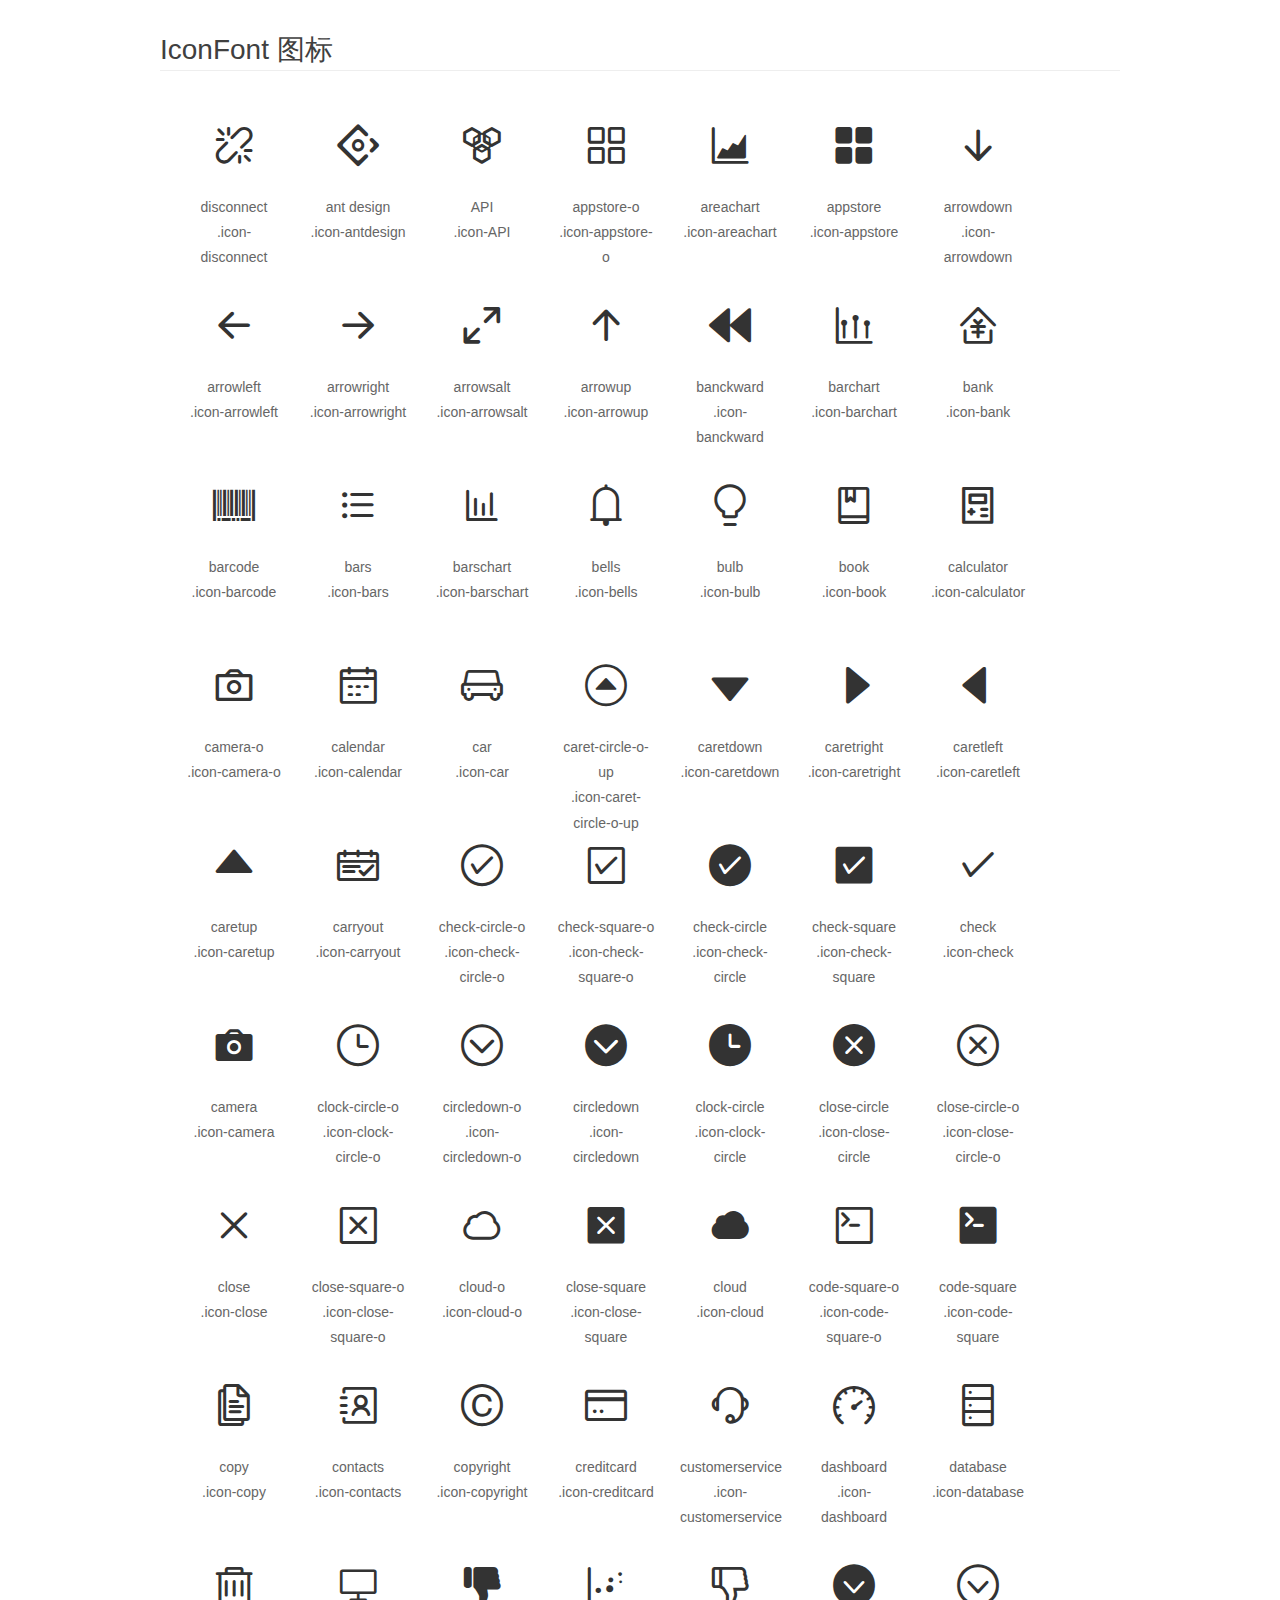
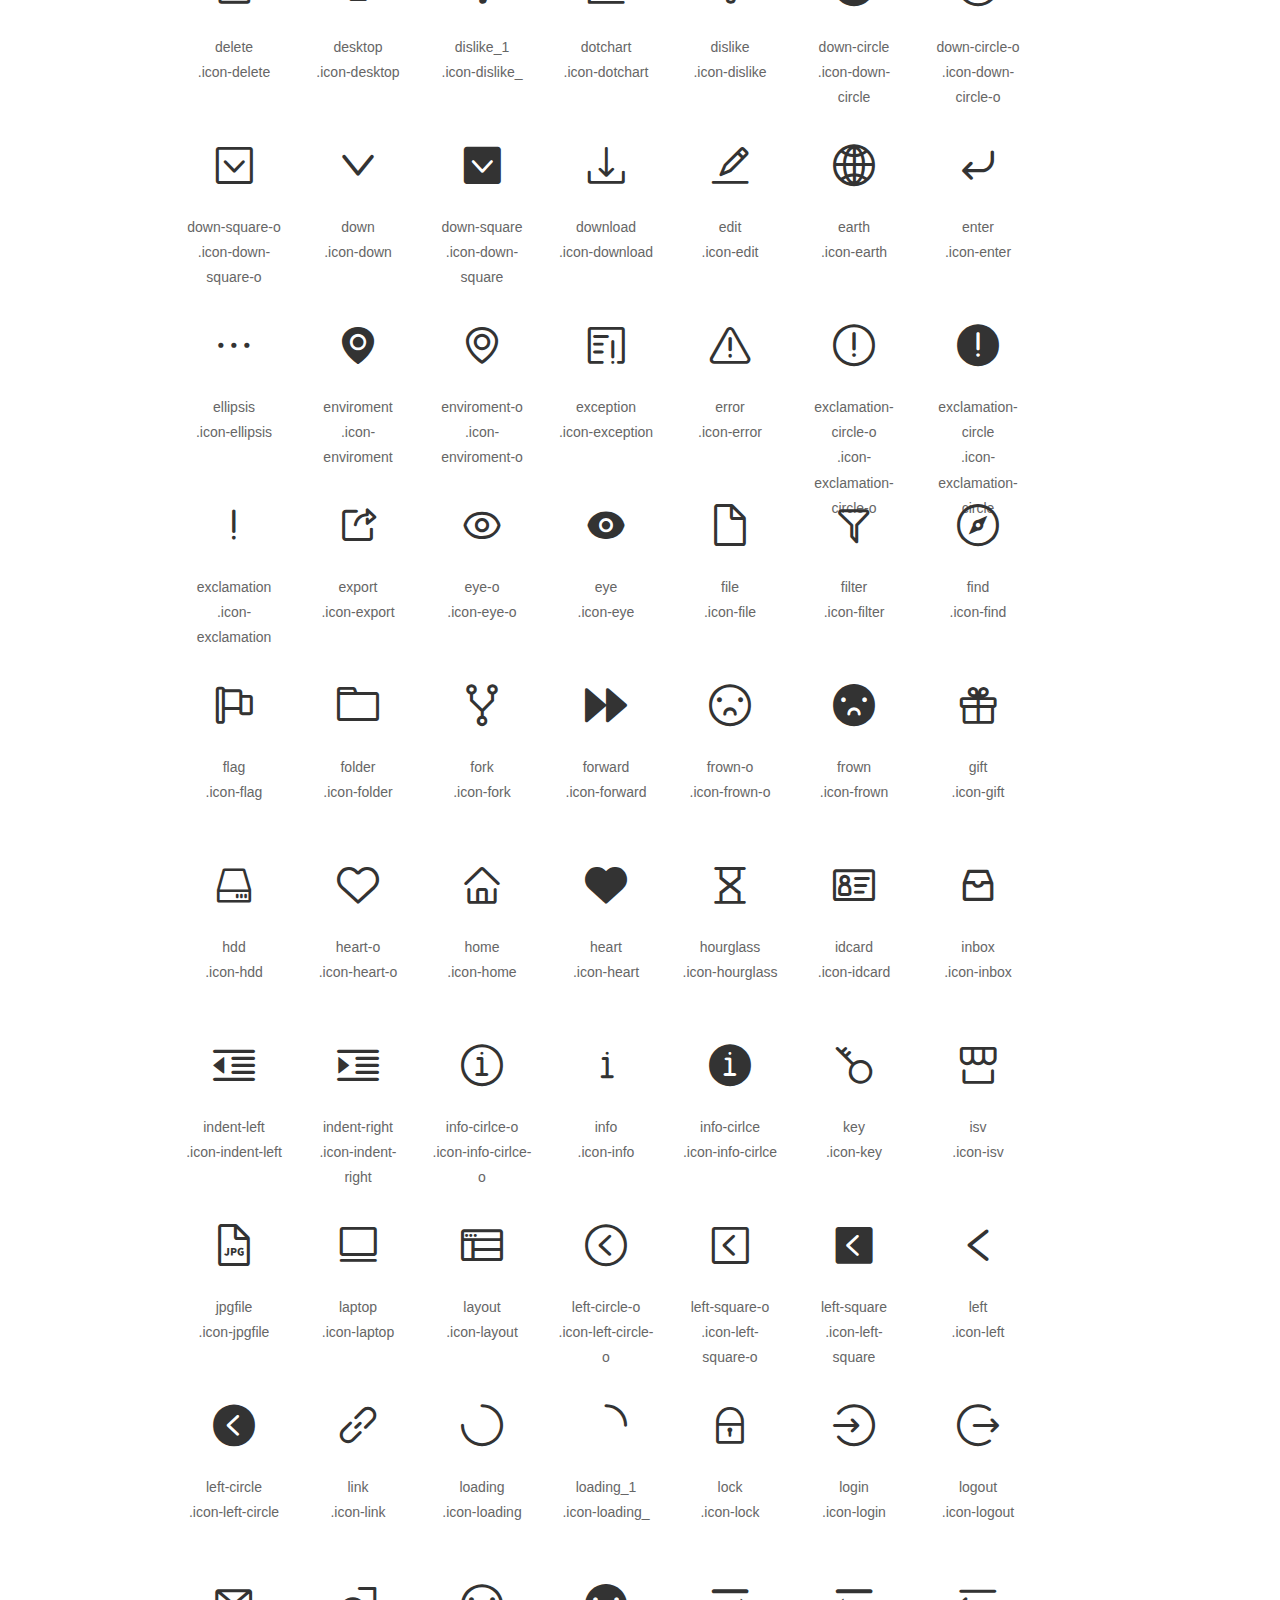
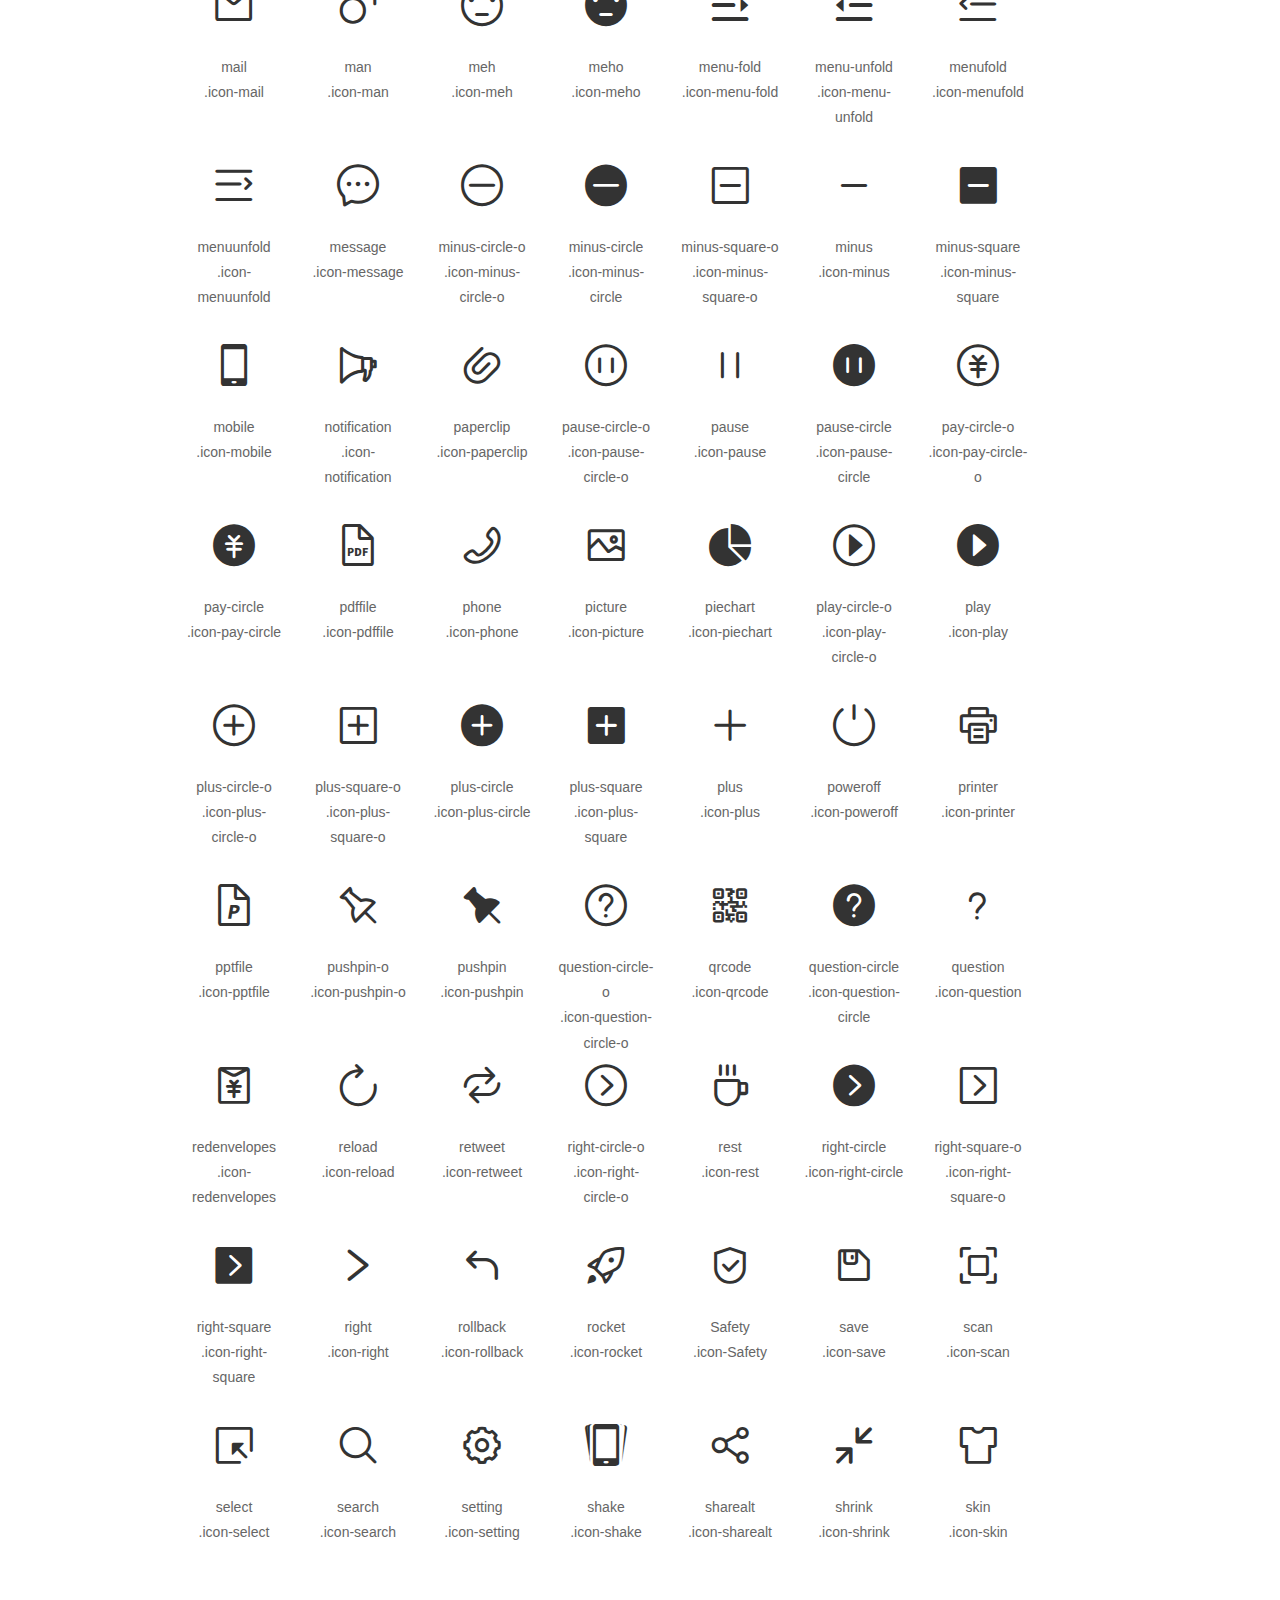
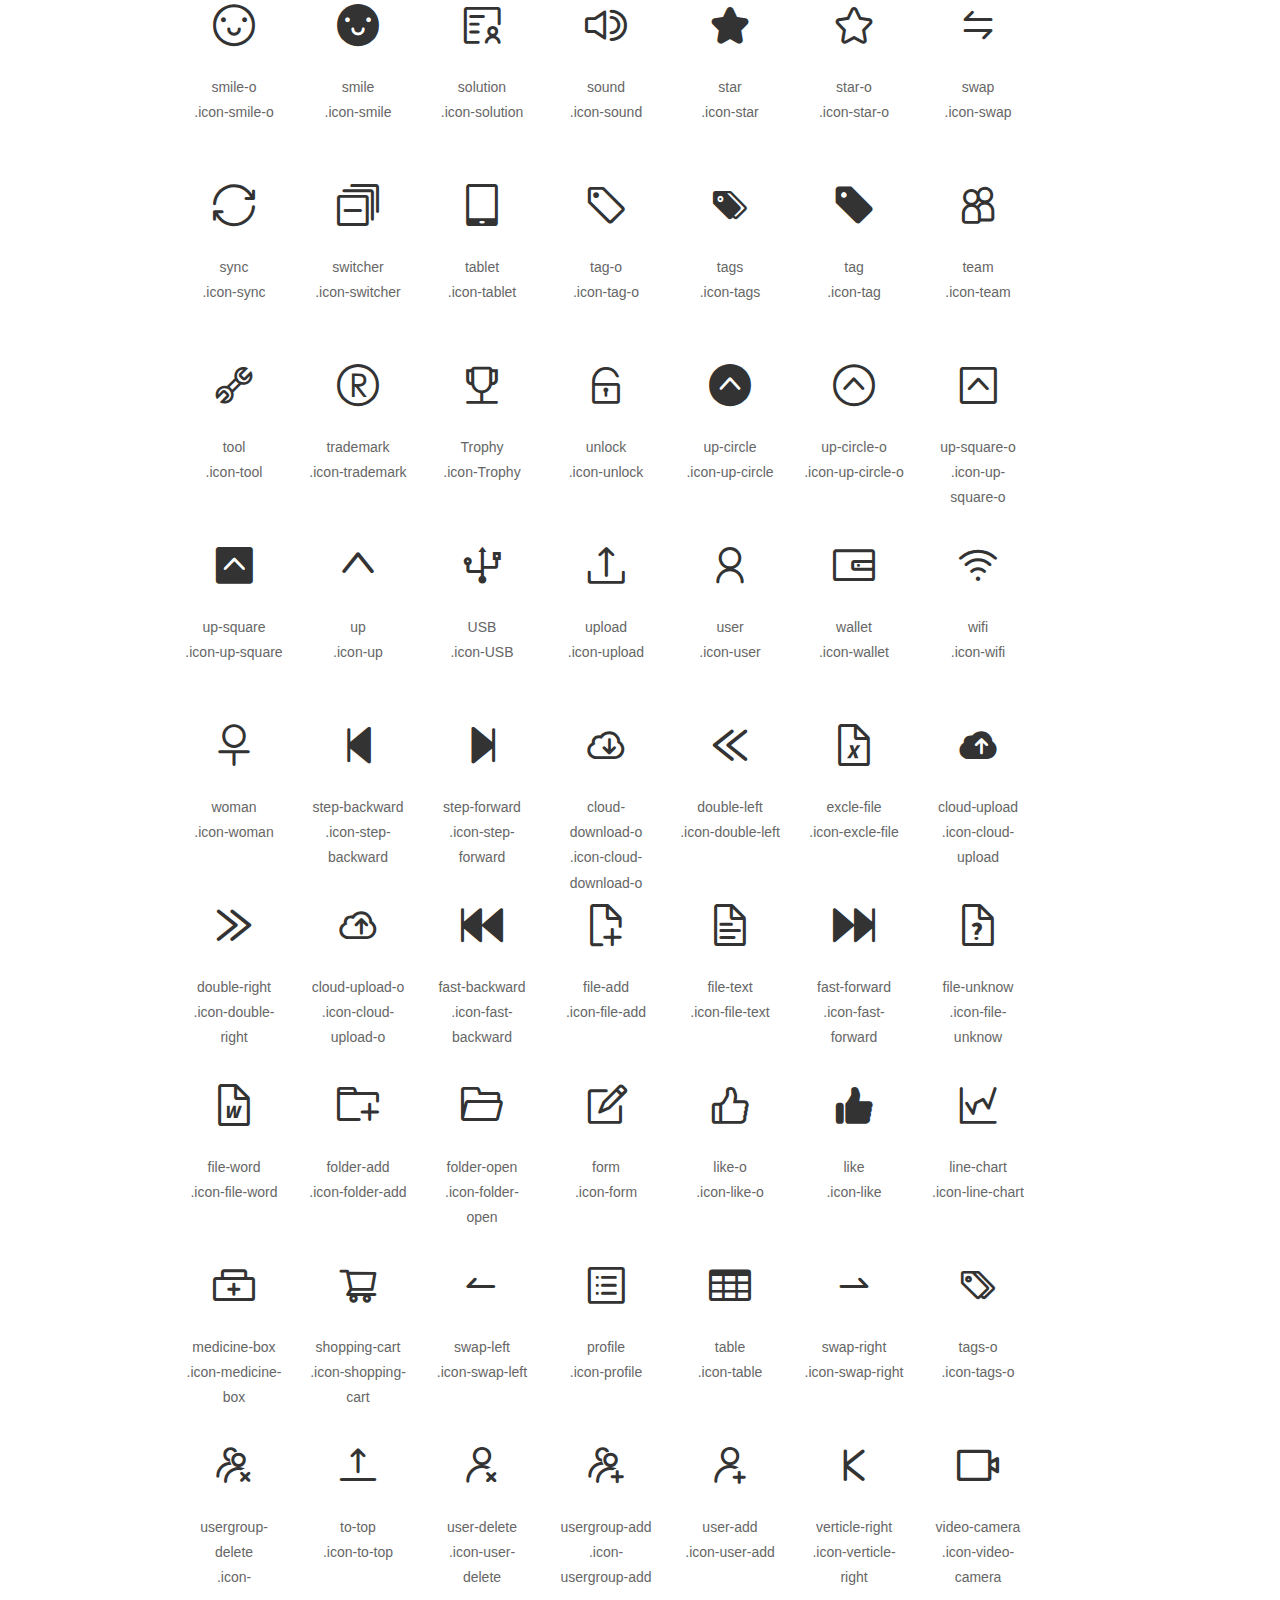
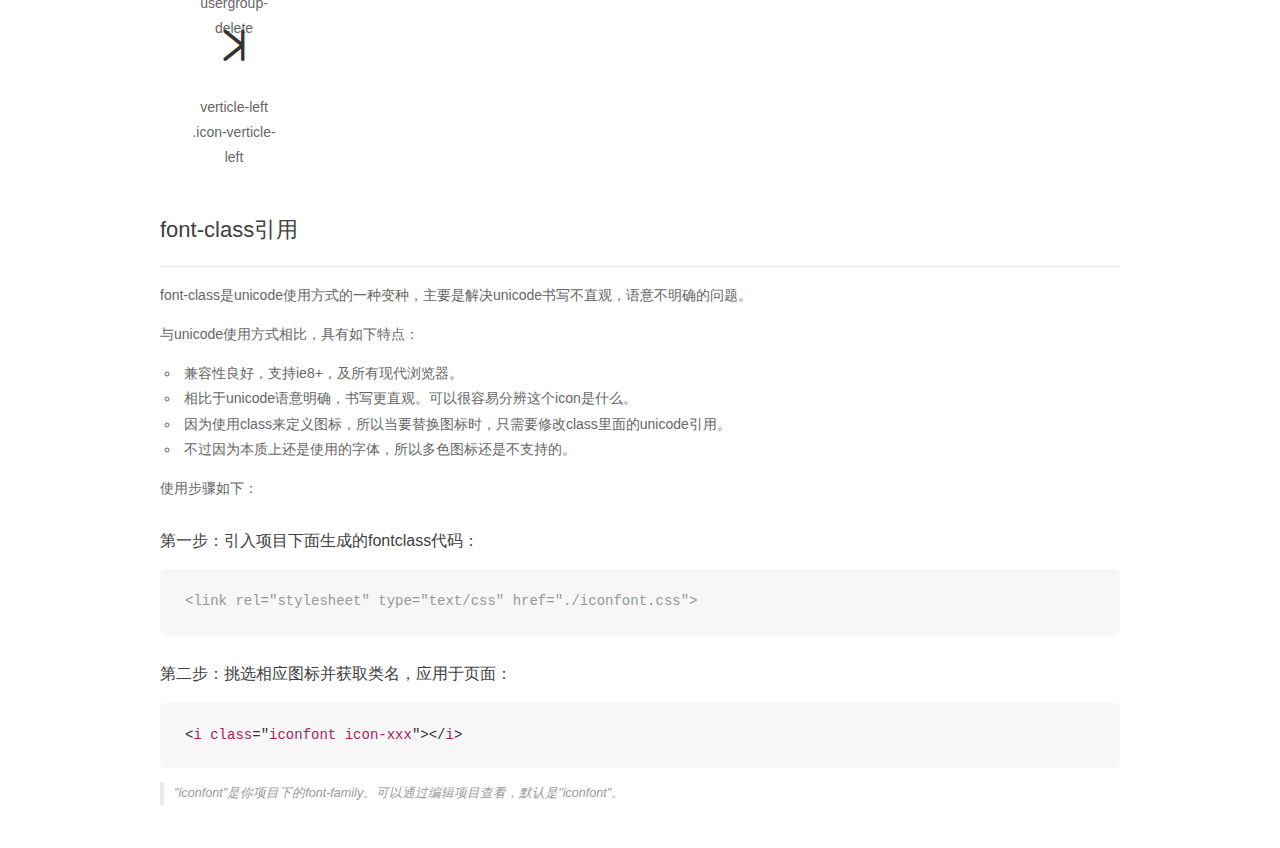
<file: font_644606_sxp3t01s7t2fn7b9/demo_fontclass.html>
<!DOCTYPE html>
<html>
<head>
    <meta charset="utf-8"/>
    <title>IconFont</title>
    <link rel="stylesheet" href="demo.css">
    <link rel="stylesheet" href="iconfont.css">
</head>
<body>
    <div class="main markdown">
        <h1>IconFont 图标</h1>
        <ul class="icon_lists clear">
            
                <li>
                <i class="icon iconfont icon-disconnect"></i>
                    <div class="name">disconnect</div>
                    <div class="fontclass">.icon-disconnect</div>
                </li>
            
                <li>
                <i class="icon iconfont icon-antdesign"></i>
                    <div class="name">ant design</div>
                    <div class="fontclass">.icon-antdesign</div>
                </li>
            
                <li>
                <i class="icon iconfont icon-API"></i>
                    <div class="name">API</div>
                    <div class="fontclass">.icon-API</div>
                </li>
            
                <li>
                <i class="icon iconfont icon-appstore-o"></i>
                    <div class="name">appstore-o</div>
                    <div class="fontclass">.icon-appstore-o</div>
                </li>
            
                <li>
                <i class="icon iconfont icon-areachart"></i>
                    <div class="name">areachart</div>
                    <div class="fontclass">.icon-areachart</div>
                </li>
            
                <li>
                <i class="icon iconfont icon-appstore"></i>
                    <div class="name">appstore</div>
                    <div class="fontclass">.icon-appstore</div>
                </li>
            
                <li>
                <i class="icon iconfont icon-arrowdown"></i>
                    <div class="name">arrowdown</div>
                    <div class="fontclass">.icon-arrowdown</div>
                </li>
            
                <li>
                <i class="icon iconfont icon-arrowleft"></i>
                    <div class="name">arrowleft</div>
                    <div class="fontclass">.icon-arrowleft</div>
                </li>
            
                <li>
                <i class="icon iconfont icon-arrowright"></i>
                    <div class="name">arrowright</div>
                    <div class="fontclass">.icon-arrowright</div>
                </li>
            
                <li>
                <i class="icon iconfont icon-arrowsalt"></i>
                    <div class="name">arrowsalt</div>
                    <div class="fontclass">.icon-arrowsalt</div>
                </li>
            
                <li>
                <i class="icon iconfont icon-arrowup"></i>
                    <div class="name">arrowup</div>
                    <div class="fontclass">.icon-arrowup</div>
                </li>
            
                <li>
                <i class="icon iconfont icon-banckward"></i>
                    <div class="name">banckward</div>
                    <div class="fontclass">.icon-banckward</div>
                </li>
            
                <li>
                <i class="icon iconfont icon-barchart"></i>
                    <div class="name">barchart</div>
                    <div class="fontclass">.icon-barchart</div>
                </li>
            
                <li>
                <i class="icon iconfont icon-bank"></i>
                    <div class="name">bank</div>
                    <div class="fontclass">.icon-bank</div>
                </li>
            
                <li>
                <i class="icon iconfont icon-barcode"></i>
                    <div class="name">barcode</div>
                    <div class="fontclass">.icon-barcode</div>
                </li>
            
                <li>
                <i class="icon iconfont icon-bars"></i>
                    <div class="name">bars</div>
                    <div class="fontclass">.icon-bars</div>
                </li>
            
                <li>
                <i class="icon iconfont icon-barschart"></i>
                    <div class="name">barschart</div>
                    <div class="fontclass">.icon-barschart</div>
                </li>
            
                <li>
                <i class="icon iconfont icon-bells"></i>
                    <div class="name">bells</div>
                    <div class="fontclass">.icon-bells</div>
                </li>
            
                <li>
                <i class="icon iconfont icon-bulb"></i>
                    <div class="name">bulb</div>
                    <div class="fontclass">.icon-bulb</div>
                </li>
            
                <li>
                <i class="icon iconfont icon-book"></i>
                    <div class="name">book</div>
                    <div class="fontclass">.icon-book</div>
                </li>
            
                <li>
                <i class="icon iconfont icon-calculator"></i>
                    <div class="name">calculator</div>
                    <div class="fontclass">.icon-calculator</div>
                </li>
            
                <li>
                <i class="icon iconfont icon-camera-o"></i>
                    <div class="name">camera-o</div>
                    <div class="fontclass">.icon-camera-o</div>
                </li>
            
                <li>
                <i class="icon iconfont icon-calendar"></i>
                    <div class="name">calendar</div>
                    <div class="fontclass">.icon-calendar</div>
                </li>
            
                <li>
                <i class="icon iconfont icon-car"></i>
                    <div class="name">car</div>
                    <div class="fontclass">.icon-car</div>
                </li>
            
                <li>
                <i class="icon iconfont icon-caret-circle-o-up"></i>
                    <div class="name">caret-circle-o-up</div>
                    <div class="fontclass">.icon-caret-circle-o-up</div>
                </li>
            
                <li>
                <i class="icon iconfont icon-caretdown"></i>
                    <div class="name">caretdown</div>
                    <div class="fontclass">.icon-caretdown</div>
                </li>
            
                <li>
                <i class="icon iconfont icon-caretright"></i>
                    <div class="name">caretright</div>
                    <div class="fontclass">.icon-caretright</div>
                </li>
            
                <li>
                <i class="icon iconfont icon-caretleft"></i>
                    <div class="name">caretleft</div>
                    <div class="fontclass">.icon-caretleft</div>
                </li>
            
                <li>
                <i class="icon iconfont icon-caretup"></i>
                    <div class="name">caretup</div>
                    <div class="fontclass">.icon-caretup</div>
                </li>
            
                <li>
                <i class="icon iconfont icon-carryout"></i>
                    <div class="name">carryout</div>
                    <div class="fontclass">.icon-carryout</div>
                </li>
            
                <li>
                <i class="icon iconfont icon-check-circle-o"></i>
                    <div class="name">check-circle-o</div>
                    <div class="fontclass">.icon-check-circle-o</div>
                </li>
            
                <li>
                <i class="icon iconfont icon-check-square-o"></i>
                    <div class="name">check-square-o</div>
                    <div class="fontclass">.icon-check-square-o</div>
                </li>
            
                <li>
                <i class="icon iconfont icon-check-circle"></i>
                    <div class="name">check-circle</div>
                    <div class="fontclass">.icon-check-circle</div>
                </li>
            
                <li>
                <i class="icon iconfont icon-check-square"></i>
                    <div class="name">check-square</div>
                    <div class="fontclass">.icon-check-square</div>
                </li>
            
                <li>
                <i class="icon iconfont icon-check"></i>
                    <div class="name">check</div>
                    <div class="fontclass">.icon-check</div>
                </li>
            
                <li>
                <i class="icon iconfont icon-camera"></i>
                    <div class="name">camera</div>
                    <div class="fontclass">.icon-camera</div>
                </li>
            
                <li>
                <i class="icon iconfont icon-clock-circle-o"></i>
                    <div class="name">clock-circle-o</div>
                    <div class="fontclass">.icon-clock-circle-o</div>
                </li>
            
                <li>
                <i class="icon iconfont icon-circledown-o"></i>
                    <div class="name">circledown-o</div>
                    <div class="fontclass">.icon-circledown-o</div>
                </li>
            
                <li>
                <i class="icon iconfont icon-circledown"></i>
                    <div class="name">circledown</div>
                    <div class="fontclass">.icon-circledown</div>
                </li>
            
                <li>
                <i class="icon iconfont icon-clock-circle"></i>
                    <div class="name">clock-circle</div>
                    <div class="fontclass">.icon-clock-circle</div>
                </li>
            
                <li>
                <i class="icon iconfont icon-close-circle"></i>
                    <div class="name">close-circle</div>
                    <div class="fontclass">.icon-close-circle</div>
                </li>
            
                <li>
                <i class="icon iconfont icon-close-circle-o"></i>
                    <div class="name">close-circle-o</div>
                    <div class="fontclass">.icon-close-circle-o</div>
                </li>
            
                <li>
                <i class="icon iconfont icon-close"></i>
                    <div class="name">close</div>
                    <div class="fontclass">.icon-close</div>
                </li>
            
                <li>
                <i class="icon iconfont icon-close-square-o"></i>
                    <div class="name">close-square-o</div>
                    <div class="fontclass">.icon-close-square-o</div>
                </li>
            
                <li>
                <i class="icon iconfont icon-cloud-o"></i>
                    <div class="name">cloud-o</div>
                    <div class="fontclass">.icon-cloud-o</div>
                </li>
            
                <li>
                <i class="icon iconfont icon-close-square"></i>
                    <div class="name">close-square</div>
                    <div class="fontclass">.icon-close-square</div>
                </li>
            
                <li>
                <i class="icon iconfont icon-cloud"></i>
                    <div class="name">cloud</div>
                    <div class="fontclass">.icon-cloud</div>
                </li>
            
                <li>
                <i class="icon iconfont icon-code-square-o"></i>
                    <div class="name">code-square-o</div>
                    <div class="fontclass">.icon-code-square-o</div>
                </li>
            
                <li>
                <i class="icon iconfont icon-code-square"></i>
                    <div class="name">code-square</div>
                    <div class="fontclass">.icon-code-square</div>
                </li>
            
                <li>
                <i class="icon iconfont icon-copy"></i>
                    <div class="name">copy</div>
                    <div class="fontclass">.icon-copy</div>
                </li>
            
                <li>
                <i class="icon iconfont icon-contacts"></i>
                    <div class="name">contacts</div>
                    <div class="fontclass">.icon-contacts</div>
                </li>
            
                <li>
                <i class="icon iconfont icon-copyright"></i>
                    <div class="name">copyright</div>
                    <div class="fontclass">.icon-copyright</div>
                </li>
            
                <li>
                <i class="icon iconfont icon-creditcard"></i>
                    <div class="name">creditcard</div>
                    <div class="fontclass">.icon-creditcard</div>
                </li>
            
                <li>
                <i class="icon iconfont icon-customerservice"></i>
                    <div class="name">customerservice</div>
                    <div class="fontclass">.icon-customerservice</div>
                </li>
            
                <li>
                <i class="icon iconfont icon-dashboard"></i>
                    <div class="name">dashboard</div>
                    <div class="fontclass">.icon-dashboard</div>
                </li>
            
                <li>
                <i class="icon iconfont icon-database"></i>
                    <div class="name">database</div>
                    <div class="fontclass">.icon-database</div>
                </li>
            
                <li>
                <i class="icon iconfont icon-delete"></i>
                    <div class="name">delete</div>
                    <div class="fontclass">.icon-delete</div>
                </li>
            
                <li>
                <i class="icon iconfont icon-desktop"></i>
                    <div class="name">desktop</div>
                    <div class="fontclass">.icon-desktop</div>
                </li>
            
                <li>
                <i class="icon iconfont icon-dislike_"></i>
                    <div class="name">dislike_1</div>
                    <div class="fontclass">.icon-dislike_</div>
                </li>
            
                <li>
                <i class="icon iconfont icon-dotchart"></i>
                    <div class="name">dotchart</div>
                    <div class="fontclass">.icon-dotchart</div>
                </li>
            
                <li>
                <i class="icon iconfont icon-dislike"></i>
                    <div class="name">dislike</div>
                    <div class="fontclass">.icon-dislike</div>
                </li>
            
                <li>
                <i class="icon iconfont icon-down-circle"></i>
                    <div class="name">down-circle</div>
                    <div class="fontclass">.icon-down-circle</div>
                </li>
            
                <li>
                <i class="icon iconfont icon-down-circle-o"></i>
                    <div class="name">down-circle-o</div>
                    <div class="fontclass">.icon-down-circle-o</div>
                </li>
            
                <li>
                <i class="icon iconfont icon-down-square-o"></i>
                    <div class="name">down-square-o</div>
                    <div class="fontclass">.icon-down-square-o</div>
                </li>
            
                <li>
                <i class="icon iconfont icon-down"></i>
                    <div class="name">down</div>
                    <div class="fontclass">.icon-down</div>
                </li>
            
                <li>
                <i class="icon iconfont icon-down-square"></i>
                    <div class="name">down-square</div>
                    <div class="fontclass">.icon-down-square</div>
                </li>
            
                <li>
                <i class="icon iconfont icon-download"></i>
                    <div class="name">download</div>
                    <div class="fontclass">.icon-download</div>
                </li>
            
                <li>
                <i class="icon iconfont icon-edit"></i>
                    <div class="name">edit</div>
                    <div class="fontclass">.icon-edit</div>
                </li>
            
                <li>
                <i class="icon iconfont icon-earth"></i>
                    <div class="name">earth</div>
                    <div class="fontclass">.icon-earth</div>
                </li>
            
                <li>
                <i class="icon iconfont icon-enter"></i>
                    <div class="name">enter</div>
                    <div class="fontclass">.icon-enter</div>
                </li>
            
                <li>
                <i class="icon iconfont icon-ellipsis"></i>
                    <div class="name">ellipsis</div>
                    <div class="fontclass">.icon-ellipsis</div>
                </li>
            
                <li>
                <i class="icon iconfont icon-enviroment"></i>
                    <div class="name">enviroment</div>
                    <div class="fontclass">.icon-enviroment</div>
                </li>
            
                <li>
                <i class="icon iconfont icon-enviroment-o"></i>
                    <div class="name">enviroment-o</div>
                    <div class="fontclass">.icon-enviroment-o</div>
                </li>
            
                <li>
                <i class="icon iconfont icon-exception"></i>
                    <div class="name">exception</div>
                    <div class="fontclass">.icon-exception</div>
                </li>
            
                <li>
                <i class="icon iconfont icon-error"></i>
                    <div class="name">error</div>
                    <div class="fontclass">.icon-error</div>
                </li>
            
                <li>
                <i class="icon iconfont icon-exclamation-circle-o"></i>
                    <div class="name">exclamation-circle-o</div>
                    <div class="fontclass">.icon-exclamation-circle-o</div>
                </li>
            
                <li>
                <i class="icon iconfont icon-exclamation-circle"></i>
                    <div class="name">exclamation-circle</div>
                    <div class="fontclass">.icon-exclamation-circle</div>
                </li>
            
                <li>
                <i class="icon iconfont icon-exclamation"></i>
                    <div class="name">exclamation</div>
                    <div class="fontclass">.icon-exclamation</div>
                </li>
            
                <li>
                <i class="icon iconfont icon-export"></i>
                    <div class="name">export</div>
                    <div class="fontclass">.icon-export</div>
                </li>
            
                <li>
                <i class="icon iconfont icon-eye-o"></i>
                    <div class="name">eye-o</div>
                    <div class="fontclass">.icon-eye-o</div>
                </li>
            
                <li>
                <i class="icon iconfont icon-eye"></i>
                    <div class="name">eye</div>
                    <div class="fontclass">.icon-eye</div>
                </li>
            
                <li>
                <i class="icon iconfont icon-file"></i>
                    <div class="name">file</div>
                    <div class="fontclass">.icon-file</div>
                </li>
            
                <li>
                <i class="icon iconfont icon-filter"></i>
                    <div class="name">filter</div>
                    <div class="fontclass">.icon-filter</div>
                </li>
            
                <li>
                <i class="icon iconfont icon-find"></i>
                    <div class="name">find</div>
                    <div class="fontclass">.icon-find</div>
                </li>
            
                <li>
                <i class="icon iconfont icon-flag"></i>
                    <div class="name">flag</div>
                    <div class="fontclass">.icon-flag</div>
                </li>
            
                <li>
                <i class="icon iconfont icon-folder"></i>
                    <div class="name">folder</div>
                    <div class="fontclass">.icon-folder</div>
                </li>
            
                <li>
                <i class="icon iconfont icon-fork"></i>
                    <div class="name">fork</div>
                    <div class="fontclass">.icon-fork</div>
                </li>
            
                <li>
                <i class="icon iconfont icon-forward"></i>
                    <div class="name">forward</div>
                    <div class="fontclass">.icon-forward</div>
                </li>
            
                <li>
                <i class="icon iconfont icon-frown-o"></i>
                    <div class="name">frown-o</div>
                    <div class="fontclass">.icon-frown-o</div>
                </li>
            
                <li>
                <i class="icon iconfont icon-frown"></i>
                    <div class="name">frown</div>
                    <div class="fontclass">.icon-frown</div>
                </li>
            
                <li>
                <i class="icon iconfont icon-gift"></i>
                    <div class="name">gift</div>
                    <div class="fontclass">.icon-gift</div>
                </li>
            
                <li>
                <i class="icon iconfont icon-hdd"></i>
                    <div class="name">hdd</div>
                    <div class="fontclass">.icon-hdd</div>
                </li>
            
                <li>
                <i class="icon iconfont icon-heart-o"></i>
                    <div class="name">heart-o</div>
                    <div class="fontclass">.icon-heart-o</div>
                </li>
            
                <li>
                <i class="icon iconfont icon-home"></i>
                    <div class="name">home</div>
                    <div class="fontclass">.icon-home</div>
                </li>
            
                <li>
                <i class="icon iconfont icon-heart"></i>
                    <div class="name">heart</div>
                    <div class="fontclass">.icon-heart</div>
                </li>
            
                <li>
                <i class="icon iconfont icon-hourglass"></i>
                    <div class="name">hourglass</div>
                    <div class="fontclass">.icon-hourglass</div>
                </li>
            
                <li>
                <i class="icon iconfont icon-idcard"></i>
                    <div class="name">idcard</div>
                    <div class="fontclass">.icon-idcard</div>
                </li>
            
                <li>
                <i class="icon iconfont icon-inbox"></i>
                    <div class="name">inbox</div>
                    <div class="fontclass">.icon-inbox</div>
                </li>
            
                <li>
                <i class="icon iconfont icon-indent-left"></i>
                    <div class="name">indent-left</div>
                    <div class="fontclass">.icon-indent-left</div>
                </li>
            
                <li>
                <i class="icon iconfont icon-indent-right"></i>
                    <div class="name">indent-right</div>
                    <div class="fontclass">.icon-indent-right</div>
                </li>
            
                <li>
                <i class="icon iconfont icon-info-cirlce-o"></i>
                    <div class="name">info-cirlce-o</div>
                    <div class="fontclass">.icon-info-cirlce-o</div>
                </li>
            
                <li>
                <i class="icon iconfont icon-info"></i>
                    <div class="name">info</div>
                    <div class="fontclass">.icon-info</div>
                </li>
            
                <li>
                <i class="icon iconfont icon-info-cirlce"></i>
                    <div class="name">info-cirlce</div>
                    <div class="fontclass">.icon-info-cirlce</div>
                </li>
            
                <li>
                <i class="icon iconfont icon-key"></i>
                    <div class="name">key</div>
                    <div class="fontclass">.icon-key</div>
                </li>
            
                <li>
                <i class="icon iconfont icon-isv"></i>
                    <div class="name">isv</div>
                    <div class="fontclass">.icon-isv</div>
                </li>
            
                <li>
                <i class="icon iconfont icon-jpgfile"></i>
                    <div class="name">jpgfile</div>
                    <div class="fontclass">.icon-jpgfile</div>
                </li>
            
                <li>
                <i class="icon iconfont icon-laptop"></i>
                    <div class="name">laptop</div>
                    <div class="fontclass">.icon-laptop</div>
                </li>
            
                <li>
                <i class="icon iconfont icon-layout"></i>
                    <div class="name">layout</div>
                    <div class="fontclass">.icon-layout</div>
                </li>
            
                <li>
                <i class="icon iconfont icon-left-circle-o"></i>
                    <div class="name">left-circle-o</div>
                    <div class="fontclass">.icon-left-circle-o</div>
                </li>
            
                <li>
                <i class="icon iconfont icon-left-square-o"></i>
                    <div class="name">left-square-o</div>
                    <div class="fontclass">.icon-left-square-o</div>
                </li>
            
                <li>
                <i class="icon iconfont icon-left-square"></i>
                    <div class="name">left-square</div>
                    <div class="fontclass">.icon-left-square</div>
                </li>
            
                <li>
                <i class="icon iconfont icon-left"></i>
                    <div class="name">left</div>
                    <div class="fontclass">.icon-left</div>
                </li>
            
                <li>
                <i class="icon iconfont icon-left-circle"></i>
                    <div class="name">left-circle</div>
                    <div class="fontclass">.icon-left-circle</div>
                </li>
            
                <li>
                <i class="icon iconfont icon-link"></i>
                    <div class="name">link</div>
                    <div class="fontclass">.icon-link</div>
                </li>
            
                <li>
                <i class="icon iconfont icon-loading"></i>
                    <div class="name">loading</div>
                    <div class="fontclass">.icon-loading</div>
                </li>
            
                <li>
                <i class="icon iconfont icon-loading_"></i>
                    <div class="name">loading_1</div>
                    <div class="fontclass">.icon-loading_</div>
                </li>
            
                <li>
                <i class="icon iconfont icon-lock"></i>
                    <div class="name">lock</div>
                    <div class="fontclass">.icon-lock</div>
                </li>
            
                <li>
                <i class="icon iconfont icon-login"></i>
                    <div class="name">login</div>
                    <div class="fontclass">.icon-login</div>
                </li>
            
                <li>
                <i class="icon iconfont icon-logout"></i>
                    <div class="name">logout</div>
                    <div class="fontclass">.icon-logout</div>
                </li>
            
                <li>
                <i class="icon iconfont icon-mail"></i>
                    <div class="name">mail</div>
                    <div class="fontclass">.icon-mail</div>
                </li>
            
                <li>
                <i class="icon iconfont icon-man"></i>
                    <div class="name">man</div>
                    <div class="fontclass">.icon-man</div>
                </li>
            
                <li>
                <i class="icon iconfont icon-meh"></i>
                    <div class="name">meh</div>
                    <div class="fontclass">.icon-meh</div>
                </li>
            
                <li>
                <i class="icon iconfont icon-meho"></i>
                    <div class="name">meho</div>
                    <div class="fontclass">.icon-meho</div>
                </li>
            
                <li>
                <i class="icon iconfont icon-menu-fold"></i>
                    <div class="name">menu-fold</div>
                    <div class="fontclass">.icon-menu-fold</div>
                </li>
            
                <li>
                <i class="icon iconfont icon-menu-unfold"></i>
                    <div class="name">menu-unfold</div>
                    <div class="fontclass">.icon-menu-unfold</div>
                </li>
            
                <li>
                <i class="icon iconfont icon-menufold"></i>
                    <div class="name">menufold</div>
                    <div class="fontclass">.icon-menufold</div>
                </li>
            
                <li>
                <i class="icon iconfont icon-menuunfold"></i>
                    <div class="name">menuunfold</div>
                    <div class="fontclass">.icon-menuunfold</div>
                </li>
            
                <li>
                <i class="icon iconfont icon-message"></i>
                    <div class="name">message</div>
                    <div class="fontclass">.icon-message</div>
                </li>
            
                <li>
                <i class="icon iconfont icon-minus-circle-o"></i>
                    <div class="name">minus-circle-o</div>
                    <div class="fontclass">.icon-minus-circle-o</div>
                </li>
            
                <li>
                <i class="icon iconfont icon-minus-circle"></i>
                    <div class="name">minus-circle</div>
                    <div class="fontclass">.icon-minus-circle</div>
                </li>
            
                <li>
                <i class="icon iconfont icon-minus-square-o"></i>
                    <div class="name">minus-square-o</div>
                    <div class="fontclass">.icon-minus-square-o</div>
                </li>
            
                <li>
                <i class="icon iconfont icon-minus"></i>
                    <div class="name">minus</div>
                    <div class="fontclass">.icon-minus</div>
                </li>
            
                <li>
                <i class="icon iconfont icon-minus-square"></i>
                    <div class="name">minus-square</div>
                    <div class="fontclass">.icon-minus-square</div>
                </li>
            
                <li>
                <i class="icon iconfont icon-mobile"></i>
                    <div class="name">mobile</div>
                    <div class="fontclass">.icon-mobile</div>
                </li>
            
                <li>
                <i class="icon iconfont icon-notification"></i>
                    <div class="name">notification</div>
                    <div class="fontclass">.icon-notification</div>
                </li>
            
                <li>
                <i class="icon iconfont icon-paperclip"></i>
                    <div class="name">paperclip</div>
                    <div class="fontclass">.icon-paperclip</div>
                </li>
            
                <li>
                <i class="icon iconfont icon-pause-circle-o"></i>
                    <div class="name">pause-circle-o</div>
                    <div class="fontclass">.icon-pause-circle-o</div>
                </li>
            
                <li>
                <i class="icon iconfont icon-pause"></i>
                    <div class="name">pause</div>
                    <div class="fontclass">.icon-pause</div>
                </li>
            
                <li>
                <i class="icon iconfont icon-pause-circle"></i>
                    <div class="name">pause-circle</div>
                    <div class="fontclass">.icon-pause-circle</div>
                </li>
            
                <li>
                <i class="icon iconfont icon-pay-circle-o"></i>
                    <div class="name">pay-circle-o</div>
                    <div class="fontclass">.icon-pay-circle-o</div>
                </li>
            
                <li>
                <i class="icon iconfont icon-pay-circle"></i>
                    <div class="name">pay-circle</div>
                    <div class="fontclass">.icon-pay-circle</div>
                </li>
            
                <li>
                <i class="icon iconfont icon-pdffile"></i>
                    <div class="name">pdffile</div>
                    <div class="fontclass">.icon-pdffile</div>
                </li>
            
                <li>
                <i class="icon iconfont icon-phone"></i>
                    <div class="name">phone</div>
                    <div class="fontclass">.icon-phone</div>
                </li>
            
                <li>
                <i class="icon iconfont icon-picture"></i>
                    <div class="name">picture</div>
                    <div class="fontclass">.icon-picture</div>
                </li>
            
                <li>
                <i class="icon iconfont icon-piechart"></i>
                    <div class="name">piechart</div>
                    <div class="fontclass">.icon-piechart</div>
                </li>
            
                <li>
                <i class="icon iconfont icon-play-circle-o"></i>
                    <div class="name">play-circle-o</div>
                    <div class="fontclass">.icon-play-circle-o</div>
                </li>
            
                <li>
                <i class="icon iconfont icon-play"></i>
                    <div class="name">play</div>
                    <div class="fontclass">.icon-play</div>
                </li>
            
                <li>
                <i class="icon iconfont icon-plus-circle-o"></i>
                    <div class="name">plus-circle-o</div>
                    <div class="fontclass">.icon-plus-circle-o</div>
                </li>
            
                <li>
                <i class="icon iconfont icon-plus-square-o"></i>
                    <div class="name">plus-square-o</div>
                    <div class="fontclass">.icon-plus-square-o</div>
                </li>
            
                <li>
                <i class="icon iconfont icon-plus-circle"></i>
                    <div class="name">plus-circle</div>
                    <div class="fontclass">.icon-plus-circle</div>
                </li>
            
                <li>
                <i class="icon iconfont icon-plus-square"></i>
                    <div class="name">plus-square</div>
                    <div class="fontclass">.icon-plus-square</div>
                </li>
            
                <li>
                <i class="icon iconfont icon-plus"></i>
                    <div class="name">plus</div>
                    <div class="fontclass">.icon-plus</div>
                </li>
            
                <li>
                <i class="icon iconfont icon-poweroff"></i>
                    <div class="name">poweroff</div>
                    <div class="fontclass">.icon-poweroff</div>
                </li>
            
                <li>
                <i class="icon iconfont icon-printer"></i>
                    <div class="name">printer</div>
                    <div class="fontclass">.icon-printer</div>
                </li>
            
                <li>
                <i class="icon iconfont icon-pptfile"></i>
                    <div class="name">pptfile</div>
                    <div class="fontclass">.icon-pptfile</div>
                </li>
            
                <li>
                <i class="icon iconfont icon-pushpin-o"></i>
                    <div class="name">pushpin-o</div>
                    <div class="fontclass">.icon-pushpin-o</div>
                </li>
            
                <li>
                <i class="icon iconfont icon-pushpin"></i>
                    <div class="name">pushpin</div>
                    <div class="fontclass">.icon-pushpin</div>
                </li>
            
                <li>
                <i class="icon iconfont icon-question-circle-o"></i>
                    <div class="name">question-circle-o</div>
                    <div class="fontclass">.icon-question-circle-o</div>
                </li>
            
                <li>
                <i class="icon iconfont icon-qrcode"></i>
                    <div class="name">qrcode</div>
                    <div class="fontclass">.icon-qrcode</div>
                </li>
            
                <li>
                <i class="icon iconfont icon-question-circle"></i>
                    <div class="name">question-circle</div>
                    <div class="fontclass">.icon-question-circle</div>
                </li>
            
                <li>
                <i class="icon iconfont icon-question"></i>
                    <div class="name">question</div>
                    <div class="fontclass">.icon-question</div>
                </li>
            
                <li>
                <i class="icon iconfont icon-redenvelopes"></i>
                    <div class="name">redenvelopes</div>
                    <div class="fontclass">.icon-redenvelopes</div>
                </li>
            
                <li>
                <i class="icon iconfont icon-reload"></i>
                    <div class="name">reload</div>
                    <div class="fontclass">.icon-reload</div>
                </li>
            
                <li>
                <i class="icon iconfont icon-retweet"></i>
                    <div class="name">retweet</div>
                    <div class="fontclass">.icon-retweet</div>
                </li>
            
                <li>
                <i class="icon iconfont icon-right-circle-o"></i>
                    <div class="name">right-circle-o</div>
                    <div class="fontclass">.icon-right-circle-o</div>
                </li>
            
                <li>
                <i class="icon iconfont icon-rest"></i>
                    <div class="name">rest</div>
                    <div class="fontclass">.icon-rest</div>
                </li>
            
                <li>
                <i class="icon iconfont icon-right-circle"></i>
                    <div class="name">right-circle</div>
                    <div class="fontclass">.icon-right-circle</div>
                </li>
            
                <li>
                <i class="icon iconfont icon-right-square-o"></i>
                    <div class="name">right-square-o</div>
                    <div class="fontclass">.icon-right-square-o</div>
                </li>
            
                <li>
                <i class="icon iconfont icon-right-square"></i>
                    <div class="name">right-square</div>
                    <div class="fontclass">.icon-right-square</div>
                </li>
            
                <li>
                <i class="icon iconfont icon-right"></i>
                    <div class="name">right</div>
                    <div class="fontclass">.icon-right</div>
                </li>
            
                <li>
                <i class="icon iconfont icon-rollback"></i>
                    <div class="name">rollback</div>
                    <div class="fontclass">.icon-rollback</div>
                </li>
            
                <li>
                <i class="icon iconfont icon-rocket"></i>
                    <div class="name">rocket</div>
                    <div class="fontclass">.icon-rocket</div>
                </li>
            
                <li>
                <i class="icon iconfont icon-Safety"></i>
                    <div class="name">Safety</div>
                    <div class="fontclass">.icon-Safety</div>
                </li>
            
                <li>
                <i class="icon iconfont icon-save"></i>
                    <div class="name">save</div>
                    <div class="fontclass">.icon-save</div>
                </li>
            
                <li>
                <i class="icon iconfont icon-scan"></i>
                    <div class="name">scan</div>
                    <div class="fontclass">.icon-scan</div>
                </li>
            
                <li>
                <i class="icon iconfont icon-select"></i>
                    <div class="name">select</div>
                    <div class="fontclass">.icon-select</div>
                </li>
            
                <li>
                <i class="icon iconfont icon-search"></i>
                    <div class="name">search</div>
                    <div class="fontclass">.icon-search</div>
                </li>
            
                <li>
                <i class="icon iconfont icon-setting"></i>
                    <div class="name">setting</div>
                    <div class="fontclass">.icon-setting</div>
                </li>
            
                <li>
                <i class="icon iconfont icon-shake"></i>
                    <div class="name">shake </div>
                    <div class="fontclass">.icon-shake</div>
                </li>
            
                <li>
                <i class="icon iconfont icon-sharealt"></i>
                    <div class="name">sharealt</div>
                    <div class="fontclass">.icon-sharealt</div>
                </li>
            
                <li>
                <i class="icon iconfont icon-shrink"></i>
                    <div class="name">shrink</div>
                    <div class="fontclass">.icon-shrink</div>
                </li>
            
                <li>
                <i class="icon iconfont icon-skin"></i>
                    <div class="name">skin</div>
                    <div class="fontclass">.icon-skin</div>
                </li>
            
                <li>
                <i class="icon iconfont icon-smile-o"></i>
                    <div class="name">smile-o</div>
                    <div class="fontclass">.icon-smile-o</div>
                </li>
            
                <li>
                <i class="icon iconfont icon-smile"></i>
                    <div class="name">smile</div>
                    <div class="fontclass">.icon-smile</div>
                </li>
            
                <li>
                <i class="icon iconfont icon-solution"></i>
                    <div class="name">solution</div>
                    <div class="fontclass">.icon-solution</div>
                </li>
            
                <li>
                <i class="icon iconfont icon-sound"></i>
                    <div class="name">sound</div>
                    <div class="fontclass">.icon-sound</div>
                </li>
            
                <li>
                <i class="icon iconfont icon-star"></i>
                    <div class="name">star</div>
                    <div class="fontclass">.icon-star</div>
                </li>
            
                <li>
                <i class="icon iconfont icon-star-o"></i>
                    <div class="name">star-o</div>
                    <div class="fontclass">.icon-star-o</div>
                </li>
            
                <li>
                <i class="icon iconfont icon-swap"></i>
                    <div class="name">swap</div>
                    <div class="fontclass">.icon-swap</div>
                </li>
            
                <li>
                <i class="icon iconfont icon-sync"></i>
                    <div class="name">sync</div>
                    <div class="fontclass">.icon-sync</div>
                </li>
            
                <li>
                <i class="icon iconfont icon-switcher"></i>
                    <div class="name">switcher</div>
                    <div class="fontclass">.icon-switcher</div>
                </li>
            
                <li>
                <i class="icon iconfont icon-tablet"></i>
                    <div class="name">tablet</div>
                    <div class="fontclass">.icon-tablet</div>
                </li>
            
                <li>
                <i class="icon iconfont icon-tag-o"></i>
                    <div class="name">tag-o</div>
                    <div class="fontclass">.icon-tag-o</div>
                </li>
            
                <li>
                <i class="icon iconfont icon-tags"></i>
                    <div class="name">tags</div>
                    <div class="fontclass">.icon-tags</div>
                </li>
            
                <li>
                <i class="icon iconfont icon-tag"></i>
                    <div class="name">tag</div>
                    <div class="fontclass">.icon-tag</div>
                </li>
            
                <li>
                <i class="icon iconfont icon-team"></i>
                    <div class="name">team</div>
                    <div class="fontclass">.icon-team</div>
                </li>
            
                <li>
                <i class="icon iconfont icon-tool"></i>
                    <div class="name">tool</div>
                    <div class="fontclass">.icon-tool</div>
                </li>
            
                <li>
                <i class="icon iconfont icon-trademark"></i>
                    <div class="name">trademark</div>
                    <div class="fontclass">.icon-trademark</div>
                </li>
            
                <li>
                <i class="icon iconfont icon-Trophy"></i>
                    <div class="name">Trophy</div>
                    <div class="fontclass">.icon-Trophy</div>
                </li>
            
                <li>
                <i class="icon iconfont icon-unlock"></i>
                    <div class="name">unlock</div>
                    <div class="fontclass">.icon-unlock</div>
                </li>
            
                <li>
                <i class="icon iconfont icon-up-circle"></i>
                    <div class="name">up-circle</div>
                    <div class="fontclass">.icon-up-circle</div>
                </li>
            
                <li>
                <i class="icon iconfont icon-up-circle-o"></i>
                    <div class="name">up-circle-o</div>
                    <div class="fontclass">.icon-up-circle-o</div>
                </li>
            
                <li>
                <i class="icon iconfont icon-up-square-o"></i>
                    <div class="name">up-square-o</div>
                    <div class="fontclass">.icon-up-square-o</div>
                </li>
            
                <li>
                <i class="icon iconfont icon-up-square"></i>
                    <div class="name">up-square</div>
                    <div class="fontclass">.icon-up-square</div>
                </li>
            
                <li>
                <i class="icon iconfont icon-up"></i>
                    <div class="name">up</div>
                    <div class="fontclass">.icon-up</div>
                </li>
            
                <li>
                <i class="icon iconfont icon-USB"></i>
                    <div class="name">USB</div>
                    <div class="fontclass">.icon-USB</div>
                </li>
            
                <li>
                <i class="icon iconfont icon-upload"></i>
                    <div class="name">upload</div>
                    <div class="fontclass">.icon-upload</div>
                </li>
            
                <li>
                <i class="icon iconfont icon-user"></i>
                    <div class="name">user</div>
                    <div class="fontclass">.icon-user</div>
                </li>
            
                <li>
                <i class="icon iconfont icon-wallet"></i>
                    <div class="name">wallet</div>
                    <div class="fontclass">.icon-wallet</div>
                </li>
            
                <li>
                <i class="icon iconfont icon-wifi"></i>
                    <div class="name">wifi</div>
                    <div class="fontclass">.icon-wifi</div>
                </li>
            
                <li>
                <i class="icon iconfont icon-woman"></i>
                    <div class="name">woman</div>
                    <div class="fontclass">.icon-woman</div>
                </li>
            
                <li>
                <i class="icon iconfont icon-step-backward"></i>
                    <div class="name">step-backward</div>
                    <div class="fontclass">.icon-step-backward</div>
                </li>
            
                <li>
                <i class="icon iconfont icon-step-forward"></i>
                    <div class="name">step-forward</div>
                    <div class="fontclass">.icon-step-forward</div>
                </li>
            
                <li>
                <i class="icon iconfont icon-cloud-download-o"></i>
                    <div class="name">cloud-download-o</div>
                    <div class="fontclass">.icon-cloud-download-o</div>
                </li>
            
                <li>
                <i class="icon iconfont icon-double-left"></i>
                    <div class="name">double-left</div>
                    <div class="fontclass">.icon-double-left</div>
                </li>
            
                <li>
                <i class="icon iconfont icon-excle-file"></i>
                    <div class="name">excle-file</div>
                    <div class="fontclass">.icon-excle-file</div>
                </li>
            
                <li>
                <i class="icon iconfont icon-cloud-upload"></i>
                    <div class="name">cloud-upload</div>
                    <div class="fontclass">.icon-cloud-upload</div>
                </li>
            
                <li>
                <i class="icon iconfont icon-double-right"></i>
                    <div class="name">double-right</div>
                    <div class="fontclass">.icon-double-right</div>
                </li>
            
                <li>
                <i class="icon iconfont icon-cloud-upload-o"></i>
                    <div class="name">cloud-upload-o</div>
                    <div class="fontclass">.icon-cloud-upload-o</div>
                </li>
            
                <li>
                <i class="icon iconfont icon-fast-backward"></i>
                    <div class="name">fast-backward</div>
                    <div class="fontclass">.icon-fast-backward</div>
                </li>
            
                <li>
                <i class="icon iconfont icon-file-add"></i>
                    <div class="name">file-add</div>
                    <div class="fontclass">.icon-file-add</div>
                </li>
            
                <li>
                <i class="icon iconfont icon-file-text"></i>
                    <div class="name">file-text</div>
                    <div class="fontclass">.icon-file-text</div>
                </li>
            
                <li>
                <i class="icon iconfont icon-fast-forward"></i>
                    <div class="name">fast-forward</div>
                    <div class="fontclass">.icon-fast-forward</div>
                </li>
            
                <li>
                <i class="icon iconfont icon-file-unknow"></i>
                    <div class="name">file-unknow</div>
                    <div class="fontclass">.icon-file-unknow</div>
                </li>
            
                <li>
                <i class="icon iconfont icon-file-word"></i>
                    <div class="name">file-word</div>
                    <div class="fontclass">.icon-file-word</div>
                </li>
            
                <li>
                <i class="icon iconfont icon-folder-add"></i>
                    <div class="name">folder-add</div>
                    <div class="fontclass">.icon-folder-add</div>
                </li>
            
                <li>
                <i class="icon iconfont icon-folder-open"></i>
                    <div class="name">folder-open</div>
                    <div class="fontclass">.icon-folder-open</div>
                </li>
            
                <li>
                <i class="icon iconfont icon-form"></i>
                    <div class="name">form</div>
                    <div class="fontclass">.icon-form</div>
                </li>
            
                <li>
                <i class="icon iconfont icon-like-o"></i>
                    <div class="name">like-o</div>
                    <div class="fontclass">.icon-like-o</div>
                </li>
            
                <li>
                <i class="icon iconfont icon-like"></i>
                    <div class="name">like</div>
                    <div class="fontclass">.icon-like</div>
                </li>
            
                <li>
                <i class="icon iconfont icon-line-chart"></i>
                    <div class="name">line-chart</div>
                    <div class="fontclass">.icon-line-chart</div>
                </li>
            
                <li>
                <i class="icon iconfont icon-medicine-box"></i>
                    <div class="name">medicine-box</div>
                    <div class="fontclass">.icon-medicine-box</div>
                </li>
            
                <li>
                <i class="icon iconfont icon-shopping-cart"></i>
                    <div class="name">shopping-cart</div>
                    <div class="fontclass">.icon-shopping-cart</div>
                </li>
            
                <li>
                <i class="icon iconfont icon-swap-left"></i>
                    <div class="name">swap-left</div>
                    <div class="fontclass">.icon-swap-left</div>
                </li>
            
                <li>
                <i class="icon iconfont icon-profile"></i>
                    <div class="name">profile</div>
                    <div class="fontclass">.icon-profile</div>
                </li>
            
                <li>
                <i class="icon iconfont icon-table"></i>
                    <div class="name">table</div>
                    <div class="fontclass">.icon-table</div>
                </li>
            
                <li>
                <i class="icon iconfont icon-swap-right"></i>
                    <div class="name">swap-right</div>
                    <div class="fontclass">.icon-swap-right</div>
                </li>
            
                <li>
                <i class="icon iconfont icon-tags-o"></i>
                    <div class="name">tags-o</div>
                    <div class="fontclass">.icon-tags-o</div>
                </li>
            
                <li>
                <i class="icon iconfont icon-usergroup-delete"></i>
                    <div class="name">usergroup-delete</div>
                    <div class="fontclass">.icon-usergroup-delete</div>
                </li>
            
                <li>
                <i class="icon iconfont icon-to-top"></i>
                    <div class="name">to-top</div>
                    <div class="fontclass">.icon-to-top</div>
                </li>
            
                <li>
                <i class="icon iconfont icon-user-delete"></i>
                    <div class="name">user-delete</div>
                    <div class="fontclass">.icon-user-delete</div>
                </li>
            
                <li>
                <i class="icon iconfont icon-usergroup-add"></i>
                    <div class="name">usergroup-add</div>
                    <div class="fontclass">.icon-usergroup-add</div>
                </li>
            
                <li>
                <i class="icon iconfont icon-user-add"></i>
                    <div class="name">user-add</div>
                    <div class="fontclass">.icon-user-add</div>
                </li>
            
                <li>
                <i class="icon iconfont icon-verticle-right"></i>
                    <div class="name">verticle-right</div>
                    <div class="fontclass">.icon-verticle-right</div>
                </li>
            
                <li>
                <i class="icon iconfont icon-video-camera"></i>
                    <div class="name">video-camera</div>
                    <div class="fontclass">.icon-video-camera</div>
                </li>
            
                <li>
                <i class="icon iconfont icon-verticle-left"></i>
                    <div class="name">verticle-left</div>
                    <div class="fontclass">.icon-verticle-left</div>
                </li>
            
        </ul>

        <h2 id="font-class-">font-class引用</h2>
        <hr>

        <p>font-class是unicode使用方式的一种变种，主要是解决unicode书写不直观，语意不明确的问题。</p>
        <p>与unicode使用方式相比，具有如下特点：</p>
        <ul>
        <li>兼容性良好，支持ie8+，及所有现代浏览器。</li>
        <li>相比于unicode语意明确，书写更直观。可以很容易分辨这个icon是什么。</li>
        <li>因为使用class来定义图标，所以当要替换图标时，只需要修改class里面的unicode引用。</li>
        <li>不过因为本质上还是使用的字体，所以多色图标还是不支持的。</li>
        </ul>
        <p>使用步骤如下：</p>
        <h3 id="-fontclass-">第一步：引入项目下面生成的fontclass代码：</h3>


        <pre><code class="lang-js hljs javascript"><span class="hljs-comment">&lt;link rel="stylesheet" type="text/css" href="./iconfont.css"&gt;</span></code></pre>
        <h3 id="-">第二步：挑选相应图标并获取类名，应用于页面：</h3>
        <pre><code class="lang-css hljs">&lt;<span class="hljs-selector-tag">i</span> <span class="hljs-selector-tag">class</span>="<span class="hljs-selector-tag">iconfont</span> <span class="hljs-selector-tag">icon-xxx</span>"&gt;&lt;/<span class="hljs-selector-tag">i</span>&gt;</code></pre>
        <blockquote>
        <p>"iconfont"是你项目下的font-family。可以通过编辑项目查看，默认是"iconfont"。</p>
        </blockquote>
    </div>
</body>
</html>
</file>
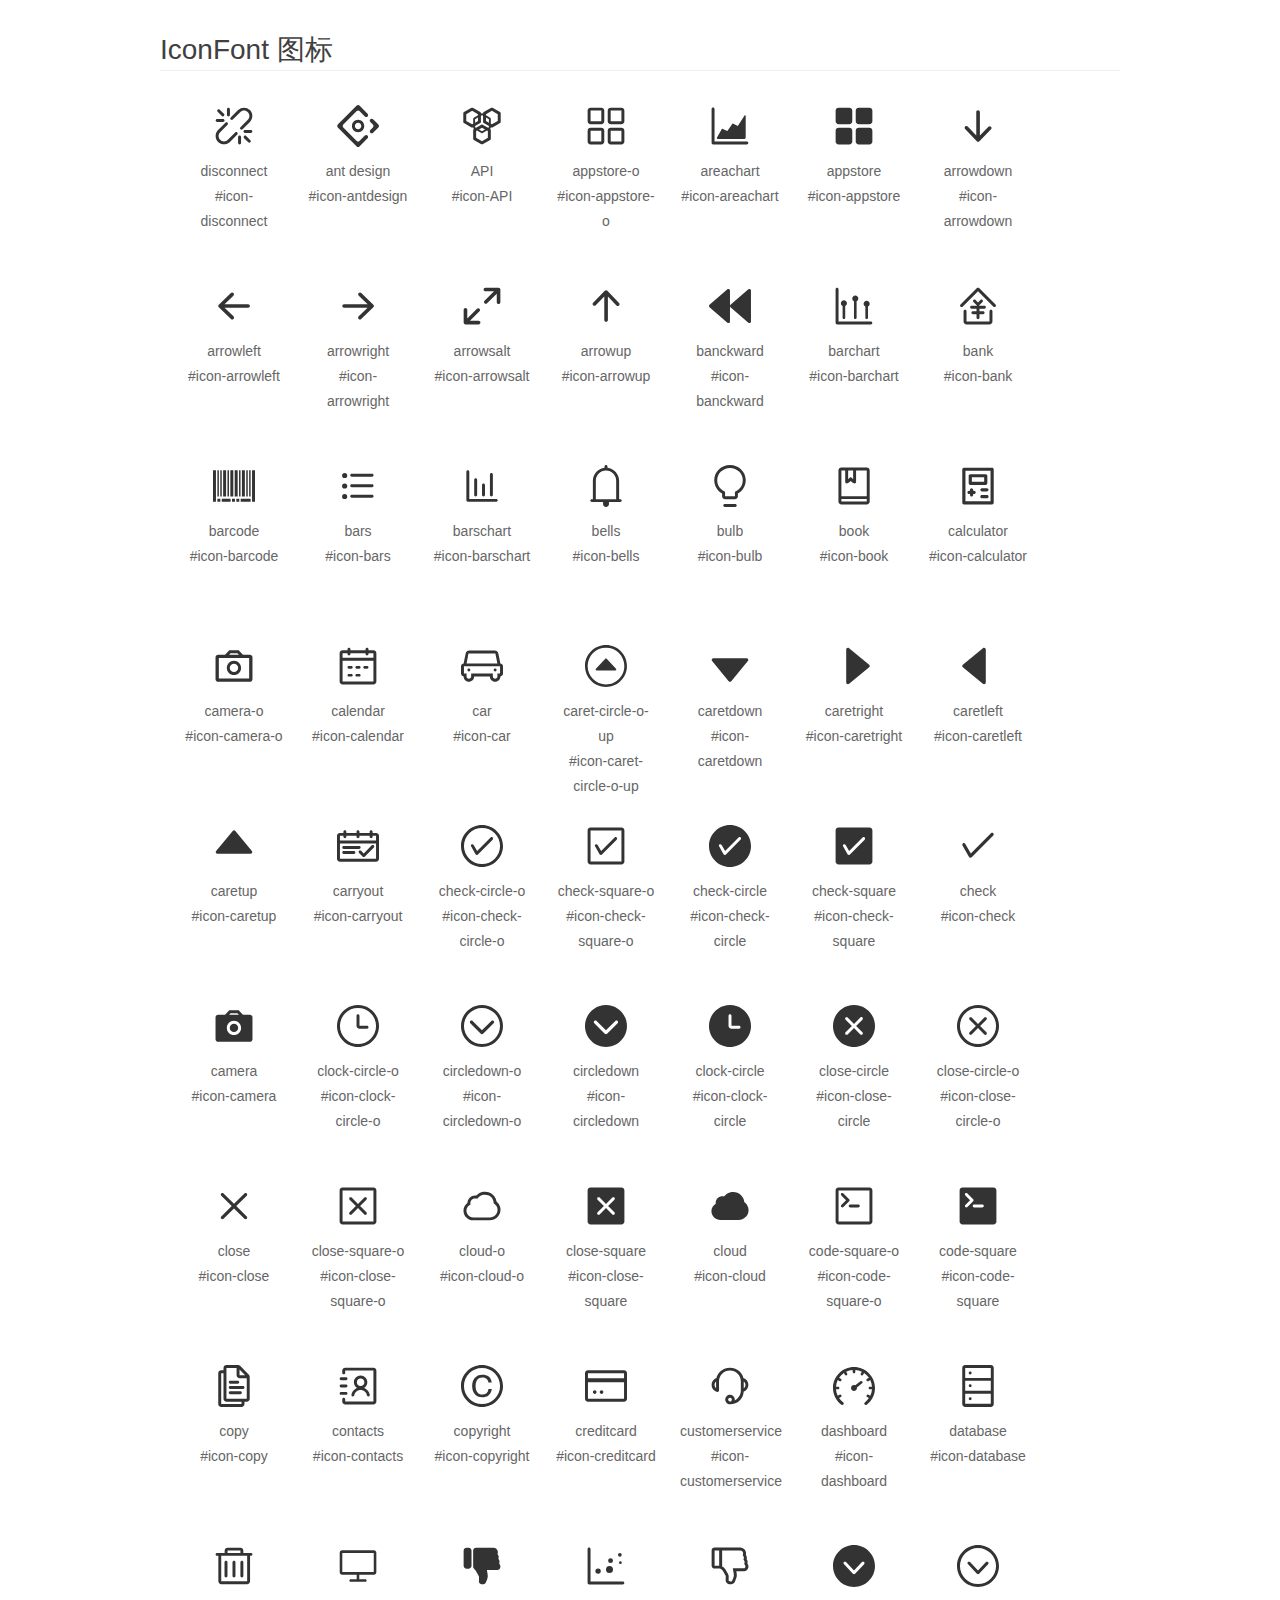
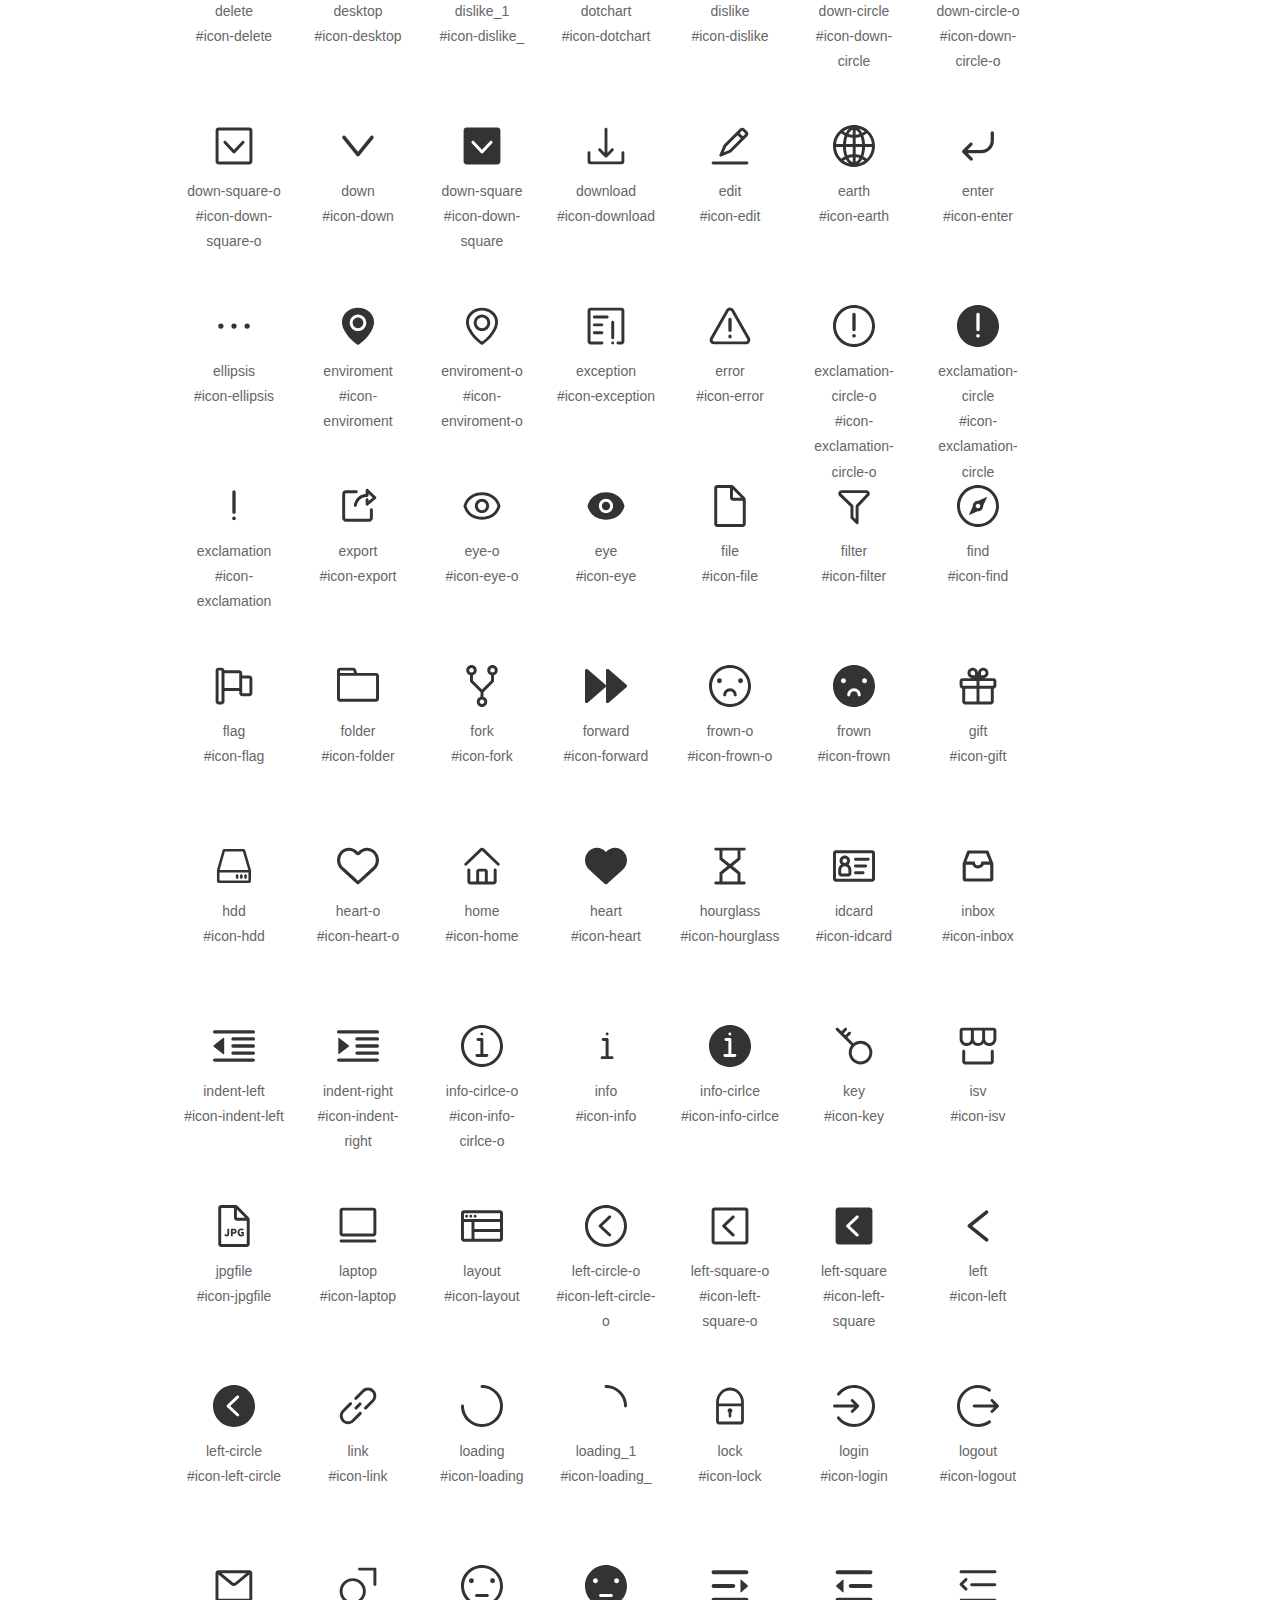
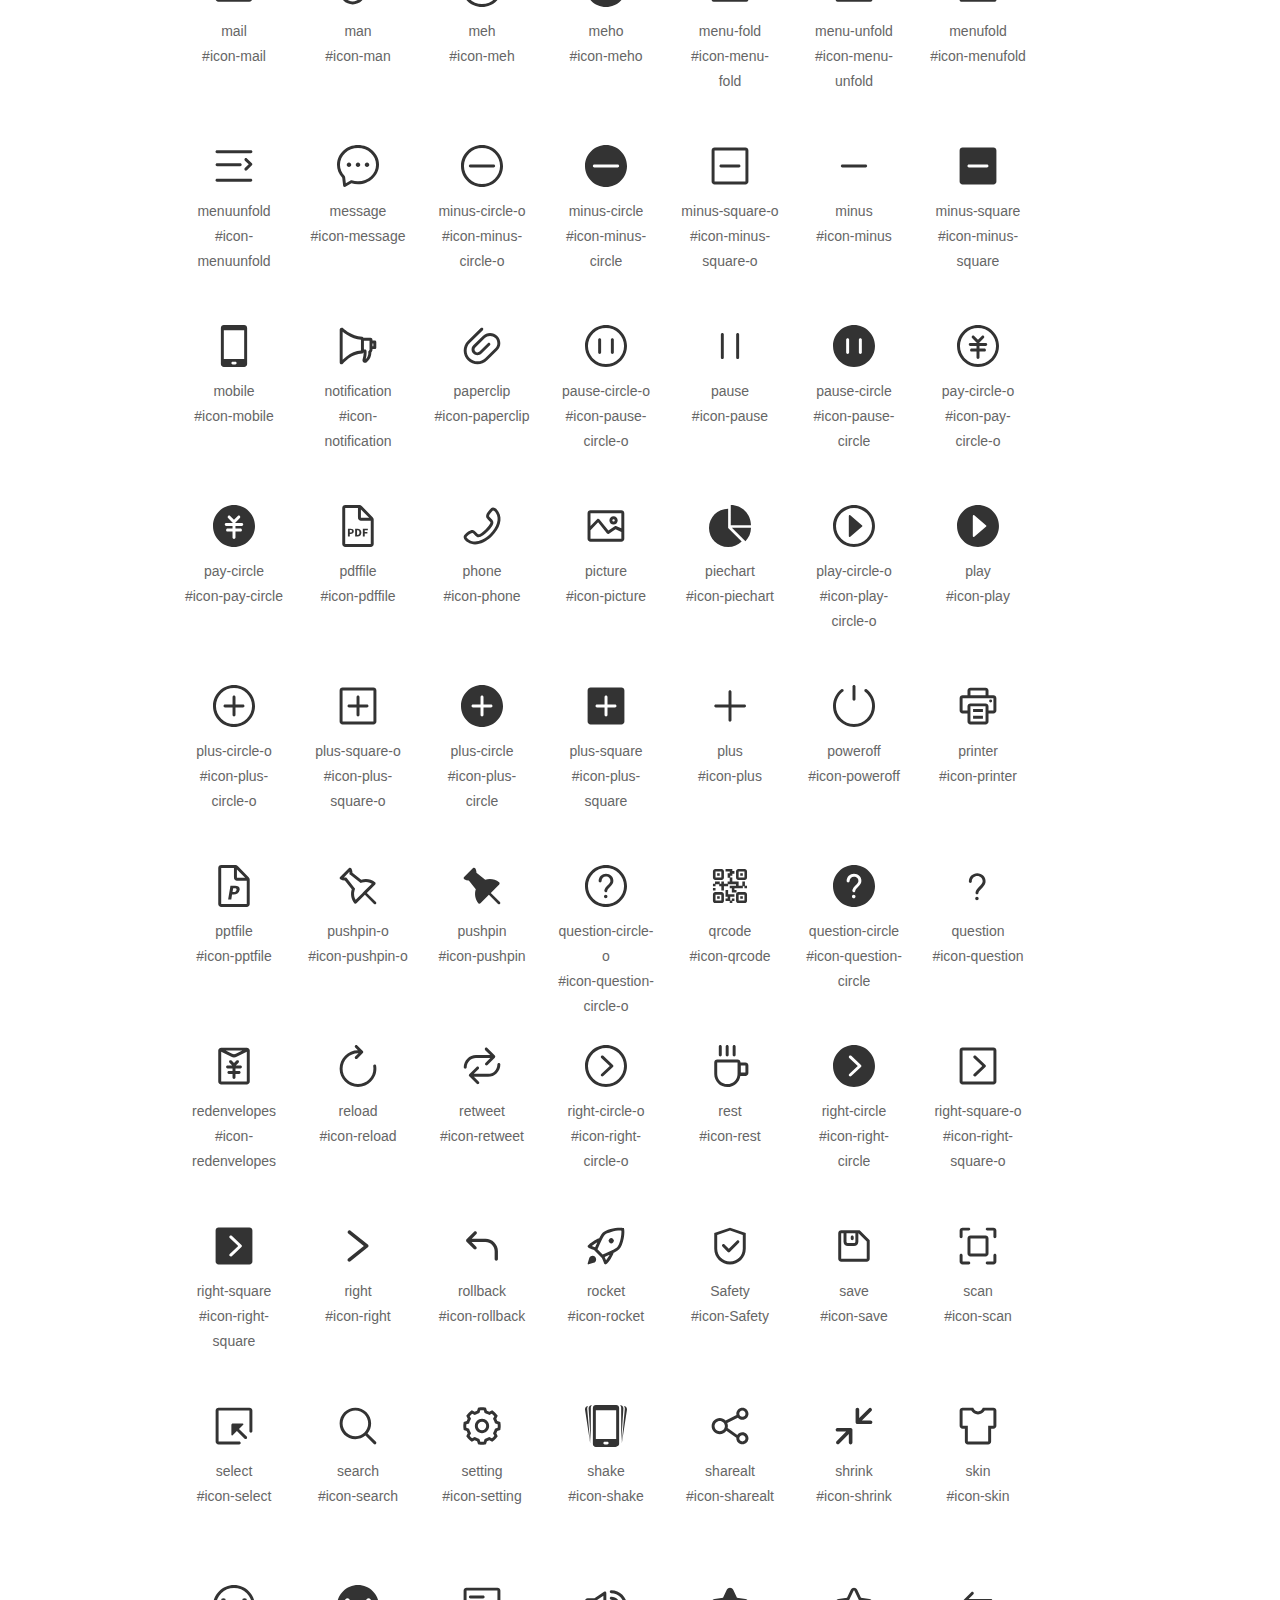
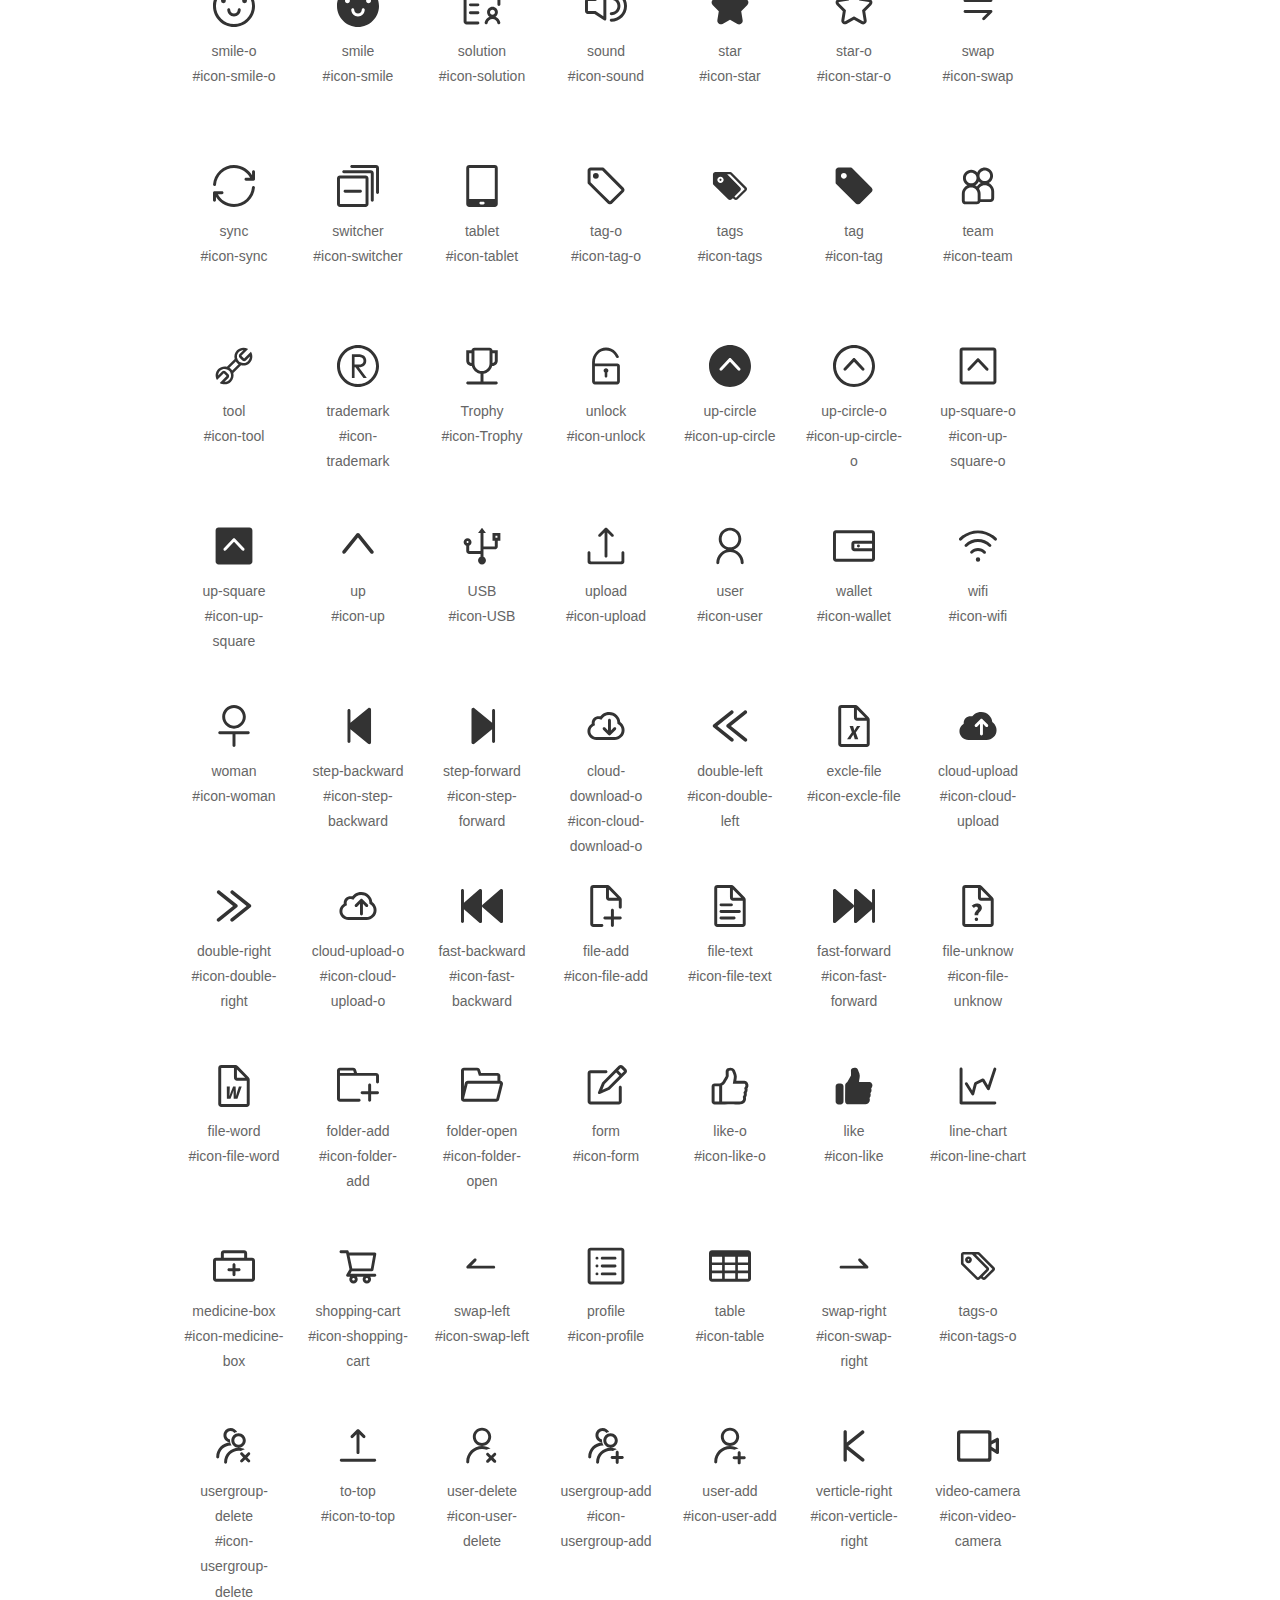
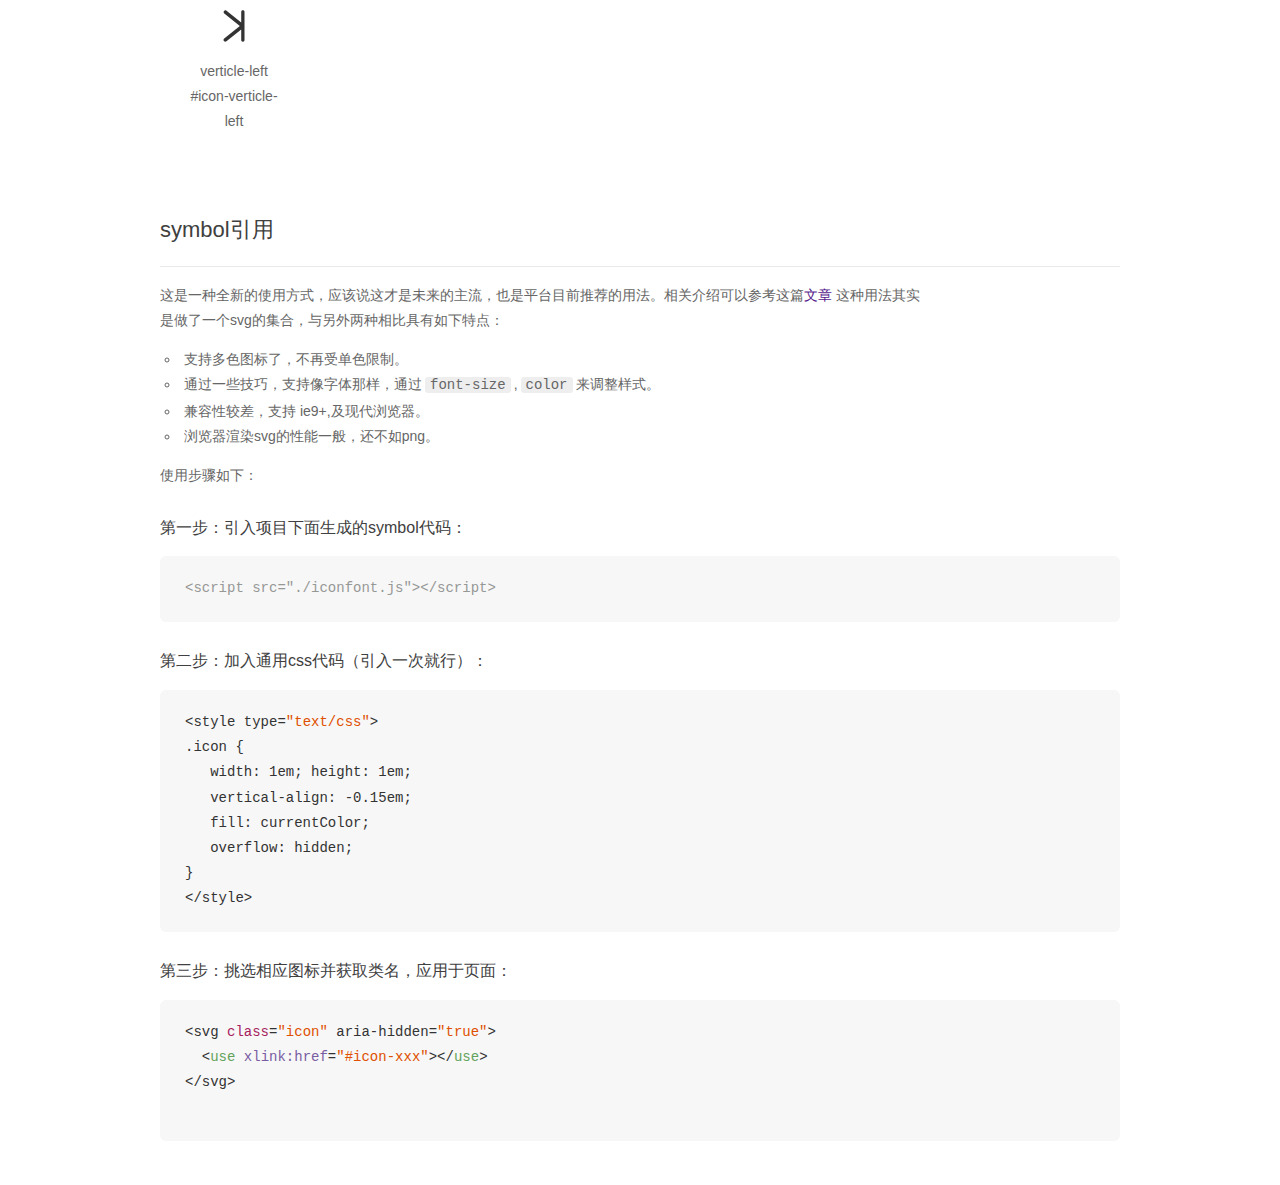
<file: font_644606_sxp3t01s7t2fn7b9/demo_symbol.html>
<!DOCTYPE html>
<html>
<head>
    <meta charset="utf-8"/>
    <title>IconFont</title>
    <link rel="stylesheet" href="demo.css">
    <script src="iconfont.js"></script>

    <style type="text/css">
        .icon {
          /* 通过设置 font-size 来改变图标大小 */
          width: 1em; height: 1em;
          /* 图标和文字相邻时，垂直对齐 */
          vertical-align: -0.15em;
          /* 通过设置 color 来改变 SVG 的颜色/fill */
          fill: currentColor;
          /* path 和 stroke 溢出 viewBox 部分在 IE 下会显示
             normalize.css 中也包含这行 */
          overflow: hidden;
        }

    </style>
</head>
<body>
    <div class="main markdown">
        <h1>IconFont 图标</h1>
        <ul class="icon_lists clear">
            
                <li>
                    <svg class="icon" aria-hidden="true">
                        <use xlink:href="#icon-disconnect"></use>
                    </svg>
                    <div class="name">disconnect</div>
                    <div class="fontclass">#icon-disconnect</div>
                </li>
            
                <li>
                    <svg class="icon" aria-hidden="true">
                        <use xlink:href="#icon-antdesign"></use>
                    </svg>
                    <div class="name">ant design</div>
                    <div class="fontclass">#icon-antdesign</div>
                </li>
            
                <li>
                    <svg class="icon" aria-hidden="true">
                        <use xlink:href="#icon-API"></use>
                    </svg>
                    <div class="name">API</div>
                    <div class="fontclass">#icon-API</div>
                </li>
            
                <li>
                    <svg class="icon" aria-hidden="true">
                        <use xlink:href="#icon-appstore-o"></use>
                    </svg>
                    <div class="name">appstore-o</div>
                    <div class="fontclass">#icon-appstore-o</div>
                </li>
            
                <li>
                    <svg class="icon" aria-hidden="true">
                        <use xlink:href="#icon-areachart"></use>
                    </svg>
                    <div class="name">areachart</div>
                    <div class="fontclass">#icon-areachart</div>
                </li>
            
                <li>
                    <svg class="icon" aria-hidden="true">
                        <use xlink:href="#icon-appstore"></use>
                    </svg>
                    <div class="name">appstore</div>
                    <div class="fontclass">#icon-appstore</div>
                </li>
            
                <li>
                    <svg class="icon" aria-hidden="true">
                        <use xlink:href="#icon-arrowdown"></use>
                    </svg>
                    <div class="name">arrowdown</div>
                    <div class="fontclass">#icon-arrowdown</div>
                </li>
            
                <li>
                    <svg class="icon" aria-hidden="true">
                        <use xlink:href="#icon-arrowleft"></use>
                    </svg>
                    <div class="name">arrowleft</div>
                    <div class="fontclass">#icon-arrowleft</div>
                </li>
            
                <li>
                    <svg class="icon" aria-hidden="true">
                        <use xlink:href="#icon-arrowright"></use>
                    </svg>
                    <div class="name">arrowright</div>
                    <div class="fontclass">#icon-arrowright</div>
                </li>
            
                <li>
                    <svg class="icon" aria-hidden="true">
                        <use xlink:href="#icon-arrowsalt"></use>
                    </svg>
                    <div class="name">arrowsalt</div>
                    <div class="fontclass">#icon-arrowsalt</div>
                </li>
            
                <li>
                    <svg class="icon" aria-hidden="true">
                        <use xlink:href="#icon-arrowup"></use>
                    </svg>
                    <div class="name">arrowup</div>
                    <div class="fontclass">#icon-arrowup</div>
                </li>
            
                <li>
                    <svg class="icon" aria-hidden="true">
                        <use xlink:href="#icon-banckward"></use>
                    </svg>
                    <div class="name">banckward</div>
                    <div class="fontclass">#icon-banckward</div>
                </li>
            
                <li>
                    <svg class="icon" aria-hidden="true">
                        <use xlink:href="#icon-barchart"></use>
                    </svg>
                    <div class="name">barchart</div>
                    <div class="fontclass">#icon-barchart</div>
                </li>
            
                <li>
                    <svg class="icon" aria-hidden="true">
                        <use xlink:href="#icon-bank"></use>
                    </svg>
                    <div class="name">bank</div>
                    <div class="fontclass">#icon-bank</div>
                </li>
            
                <li>
                    <svg class="icon" aria-hidden="true">
                        <use xlink:href="#icon-barcode"></use>
                    </svg>
                    <div class="name">barcode</div>
                    <div class="fontclass">#icon-barcode</div>
                </li>
            
                <li>
                    <svg class="icon" aria-hidden="true">
                        <use xlink:href="#icon-bars"></use>
                    </svg>
                    <div class="name">bars</div>
                    <div class="fontclass">#icon-bars</div>
                </li>
            
                <li>
                    <svg class="icon" aria-hidden="true">
                        <use xlink:href="#icon-barschart"></use>
                    </svg>
                    <div class="name">barschart</div>
                    <div class="fontclass">#icon-barschart</div>
                </li>
            
                <li>
                    <svg class="icon" aria-hidden="true">
                        <use xlink:href="#icon-bells"></use>
                    </svg>
                    <div class="name">bells</div>
                    <div class="fontclass">#icon-bells</div>
                </li>
            
                <li>
                    <svg class="icon" aria-hidden="true">
                        <use xlink:href="#icon-bulb"></use>
                    </svg>
                    <div class="name">bulb</div>
                    <div class="fontclass">#icon-bulb</div>
                </li>
            
                <li>
                    <svg class="icon" aria-hidden="true">
                        <use xlink:href="#icon-book"></use>
                    </svg>
                    <div class="name">book</div>
                    <div class="fontclass">#icon-book</div>
                </li>
            
                <li>
                    <svg class="icon" aria-hidden="true">
                        <use xlink:href="#icon-calculator"></use>
                    </svg>
                    <div class="name">calculator</div>
                    <div class="fontclass">#icon-calculator</div>
                </li>
            
                <li>
                    <svg class="icon" aria-hidden="true">
                        <use xlink:href="#icon-camera-o"></use>
                    </svg>
                    <div class="name">camera-o</div>
                    <div class="fontclass">#icon-camera-o</div>
                </li>
            
                <li>
                    <svg class="icon" aria-hidden="true">
                        <use xlink:href="#icon-calendar"></use>
                    </svg>
                    <div class="name">calendar</div>
                    <div class="fontclass">#icon-calendar</div>
                </li>
            
                <li>
                    <svg class="icon" aria-hidden="true">
                        <use xlink:href="#icon-car"></use>
                    </svg>
                    <div class="name">car</div>
                    <div class="fontclass">#icon-car</div>
                </li>
            
                <li>
                    <svg class="icon" aria-hidden="true">
                        <use xlink:href="#icon-caret-circle-o-up"></use>
                    </svg>
                    <div class="name">caret-circle-o-up</div>
                    <div class="fontclass">#icon-caret-circle-o-up</div>
                </li>
            
                <li>
                    <svg class="icon" aria-hidden="true">
                        <use xlink:href="#icon-caretdown"></use>
                    </svg>
                    <div class="name">caretdown</div>
                    <div class="fontclass">#icon-caretdown</div>
                </li>
            
                <li>
                    <svg class="icon" aria-hidden="true">
                        <use xlink:href="#icon-caretright"></use>
                    </svg>
                    <div class="name">caretright</div>
                    <div class="fontclass">#icon-caretright</div>
                </li>
            
                <li>
                    <svg class="icon" aria-hidden="true">
                        <use xlink:href="#icon-caretleft"></use>
                    </svg>
                    <div class="name">caretleft</div>
                    <div class="fontclass">#icon-caretleft</div>
                </li>
            
                <li>
                    <svg class="icon" aria-hidden="true">
                        <use xlink:href="#icon-caretup"></use>
                    </svg>
                    <div class="name">caretup</div>
                    <div class="fontclass">#icon-caretup</div>
                </li>
            
                <li>
                    <svg class="icon" aria-hidden="true">
                        <use xlink:href="#icon-carryout"></use>
                    </svg>
                    <div class="name">carryout</div>
                    <div class="fontclass">#icon-carryout</div>
                </li>
            
                <li>
                    <svg class="icon" aria-hidden="true">
                        <use xlink:href="#icon-check-circle-o"></use>
                    </svg>
                    <div class="name">check-circle-o</div>
                    <div class="fontclass">#icon-check-circle-o</div>
                </li>
            
                <li>
                    <svg class="icon" aria-hidden="true">
                        <use xlink:href="#icon-check-square-o"></use>
                    </svg>
                    <div class="name">check-square-o</div>
                    <div class="fontclass">#icon-check-square-o</div>
                </li>
            
                <li>
                    <svg class="icon" aria-hidden="true">
                        <use xlink:href="#icon-check-circle"></use>
                    </svg>
                    <div class="name">check-circle</div>
                    <div class="fontclass">#icon-check-circle</div>
                </li>
            
                <li>
                    <svg class="icon" aria-hidden="true">
                        <use xlink:href="#icon-check-square"></use>
                    </svg>
                    <div class="name">check-square</div>
                    <div class="fontclass">#icon-check-square</div>
                </li>
            
                <li>
                    <svg class="icon" aria-hidden="true">
                        <use xlink:href="#icon-check"></use>
                    </svg>
                    <div class="name">check</div>
                    <div class="fontclass">#icon-check</div>
                </li>
            
                <li>
                    <svg class="icon" aria-hidden="true">
                        <use xlink:href="#icon-camera"></use>
                    </svg>
                    <div class="name">camera</div>
                    <div class="fontclass">#icon-camera</div>
                </li>
            
                <li>
                    <svg class="icon" aria-hidden="true">
                        <use xlink:href="#icon-clock-circle-o"></use>
                    </svg>
                    <div class="name">clock-circle-o</div>
                    <div class="fontclass">#icon-clock-circle-o</div>
                </li>
            
                <li>
                    <svg class="icon" aria-hidden="true">
                        <use xlink:href="#icon-circledown-o"></use>
                    </svg>
                    <div class="name">circledown-o</div>
                    <div class="fontclass">#icon-circledown-o</div>
                </li>
            
                <li>
                    <svg class="icon" aria-hidden="true">
                        <use xlink:href="#icon-circledown"></use>
                    </svg>
                    <div class="name">circledown</div>
                    <div class="fontclass">#icon-circledown</div>
                </li>
            
                <li>
                    <svg class="icon" aria-hidden="true">
                        <use xlink:href="#icon-clock-circle"></use>
                    </svg>
                    <div class="name">clock-circle</div>
                    <div class="fontclass">#icon-clock-circle</div>
                </li>
            
                <li>
                    <svg class="icon" aria-hidden="true">
                        <use xlink:href="#icon-close-circle"></use>
                    </svg>
                    <div class="name">close-circle</div>
                    <div class="fontclass">#icon-close-circle</div>
                </li>
            
                <li>
                    <svg class="icon" aria-hidden="true">
                        <use xlink:href="#icon-close-circle-o"></use>
                    </svg>
                    <div class="name">close-circle-o</div>
                    <div class="fontclass">#icon-close-circle-o</div>
                </li>
            
                <li>
                    <svg class="icon" aria-hidden="true">
                        <use xlink:href="#icon-close"></use>
                    </svg>
                    <div class="name">close</div>
                    <div class="fontclass">#icon-close</div>
                </li>
            
                <li>
                    <svg class="icon" aria-hidden="true">
                        <use xlink:href="#icon-close-square-o"></use>
                    </svg>
                    <div class="name">close-square-o</div>
                    <div class="fontclass">#icon-close-square-o</div>
                </li>
            
                <li>
                    <svg class="icon" aria-hidden="true">
                        <use xlink:href="#icon-cloud-o"></use>
                    </svg>
                    <div class="name">cloud-o</div>
                    <div class="fontclass">#icon-cloud-o</div>
                </li>
            
                <li>
                    <svg class="icon" aria-hidden="true">
                        <use xlink:href="#icon-close-square"></use>
                    </svg>
                    <div class="name">close-square</div>
                    <div class="fontclass">#icon-close-square</div>
                </li>
            
                <li>
                    <svg class="icon" aria-hidden="true">
                        <use xlink:href="#icon-cloud"></use>
                    </svg>
                    <div class="name">cloud</div>
                    <div class="fontclass">#icon-cloud</div>
                </li>
            
                <li>
                    <svg class="icon" aria-hidden="true">
                        <use xlink:href="#icon-code-square-o"></use>
                    </svg>
                    <div class="name">code-square-o</div>
                    <div class="fontclass">#icon-code-square-o</div>
                </li>
            
                <li>
                    <svg class="icon" aria-hidden="true">
                        <use xlink:href="#icon-code-square"></use>
                    </svg>
                    <div class="name">code-square</div>
                    <div class="fontclass">#icon-code-square</div>
                </li>
            
                <li>
                    <svg class="icon" aria-hidden="true">
                        <use xlink:href="#icon-copy"></use>
                    </svg>
                    <div class="name">copy</div>
                    <div class="fontclass">#icon-copy</div>
                </li>
            
                <li>
                    <svg class="icon" aria-hidden="true">
                        <use xlink:href="#icon-contacts"></use>
                    </svg>
                    <div class="name">contacts</div>
                    <div class="fontclass">#icon-contacts</div>
                </li>
            
                <li>
                    <svg class="icon" aria-hidden="true">
                        <use xlink:href="#icon-copyright"></use>
                    </svg>
                    <div class="name">copyright</div>
                    <div class="fontclass">#icon-copyright</div>
                </li>
            
                <li>
                    <svg class="icon" aria-hidden="true">
                        <use xlink:href="#icon-creditcard"></use>
                    </svg>
                    <div class="name">creditcard</div>
                    <div class="fontclass">#icon-creditcard</div>
                </li>
            
                <li>
                    <svg class="icon" aria-hidden="true">
                        <use xlink:href="#icon-customerservice"></use>
                    </svg>
                    <div class="name">customerservice</div>
                    <div class="fontclass">#icon-customerservice</div>
                </li>
            
                <li>
                    <svg class="icon" aria-hidden="true">
                        <use xlink:href="#icon-dashboard"></use>
                    </svg>
                    <div class="name">dashboard</div>
                    <div class="fontclass">#icon-dashboard</div>
                </li>
            
                <li>
                    <svg class="icon" aria-hidden="true">
                        <use xlink:href="#icon-database"></use>
                    </svg>
                    <div class="name">database</div>
                    <div class="fontclass">#icon-database</div>
                </li>
            
                <li>
                    <svg class="icon" aria-hidden="true">
                        <use xlink:href="#icon-delete"></use>
                    </svg>
                    <div class="name">delete</div>
                    <div class="fontclass">#icon-delete</div>
                </li>
            
                <li>
                    <svg class="icon" aria-hidden="true">
                        <use xlink:href="#icon-desktop"></use>
                    </svg>
                    <div class="name">desktop</div>
                    <div class="fontclass">#icon-desktop</div>
                </li>
            
                <li>
                    <svg class="icon" aria-hidden="true">
                        <use xlink:href="#icon-dislike_"></use>
                    </svg>
                    <div class="name">dislike_1</div>
                    <div class="fontclass">#icon-dislike_</div>
                </li>
            
                <li>
                    <svg class="icon" aria-hidden="true">
                        <use xlink:href="#icon-dotchart"></use>
                    </svg>
                    <div class="name">dotchart</div>
                    <div class="fontclass">#icon-dotchart</div>
                </li>
            
                <li>
                    <svg class="icon" aria-hidden="true">
                        <use xlink:href="#icon-dislike"></use>
                    </svg>
                    <div class="name">dislike</div>
                    <div class="fontclass">#icon-dislike</div>
                </li>
            
                <li>
                    <svg class="icon" aria-hidden="true">
                        <use xlink:href="#icon-down-circle"></use>
                    </svg>
                    <div class="name">down-circle</div>
                    <div class="fontclass">#icon-down-circle</div>
                </li>
            
                <li>
                    <svg class="icon" aria-hidden="true">
                        <use xlink:href="#icon-down-circle-o"></use>
                    </svg>
                    <div class="name">down-circle-o</div>
                    <div class="fontclass">#icon-down-circle-o</div>
                </li>
            
                <li>
                    <svg class="icon" aria-hidden="true">
                        <use xlink:href="#icon-down-square-o"></use>
                    </svg>
                    <div class="name">down-square-o</div>
                    <div class="fontclass">#icon-down-square-o</div>
                </li>
            
                <li>
                    <svg class="icon" aria-hidden="true">
                        <use xlink:href="#icon-down"></use>
                    </svg>
                    <div class="name">down</div>
                    <div class="fontclass">#icon-down</div>
                </li>
            
                <li>
                    <svg class="icon" aria-hidden="true">
                        <use xlink:href="#icon-down-square"></use>
                    </svg>
                    <div class="name">down-square</div>
                    <div class="fontclass">#icon-down-square</div>
                </li>
            
                <li>
                    <svg class="icon" aria-hidden="true">
                        <use xlink:href="#icon-download"></use>
                    </svg>
                    <div class="name">download</div>
                    <div class="fontclass">#icon-download</div>
                </li>
            
                <li>
                    <svg class="icon" aria-hidden="true">
                        <use xlink:href="#icon-edit"></use>
                    </svg>
                    <div class="name">edit</div>
                    <div class="fontclass">#icon-edit</div>
                </li>
            
                <li>
                    <svg class="icon" aria-hidden="true">
                        <use xlink:href="#icon-earth"></use>
                    </svg>
                    <div class="name">earth</div>
                    <div class="fontclass">#icon-earth</div>
                </li>
            
                <li>
                    <svg class="icon" aria-hidden="true">
                        <use xlink:href="#icon-enter"></use>
                    </svg>
                    <div class="name">enter</div>
                    <div class="fontclass">#icon-enter</div>
                </li>
            
                <li>
                    <svg class="icon" aria-hidden="true">
                        <use xlink:href="#icon-ellipsis"></use>
                    </svg>
                    <div class="name">ellipsis</div>
                    <div class="fontclass">#icon-ellipsis</div>
                </li>
            
                <li>
                    <svg class="icon" aria-hidden="true">
                        <use xlink:href="#icon-enviroment"></use>
                    </svg>
                    <div class="name">enviroment</div>
                    <div class="fontclass">#icon-enviroment</div>
                </li>
            
                <li>
                    <svg class="icon" aria-hidden="true">
                        <use xlink:href="#icon-enviroment-o"></use>
                    </svg>
                    <div class="name">enviroment-o</div>
                    <div class="fontclass">#icon-enviroment-o</div>
                </li>
            
                <li>
                    <svg class="icon" aria-hidden="true">
                        <use xlink:href="#icon-exception"></use>
                    </svg>
                    <div class="name">exception</div>
                    <div class="fontclass">#icon-exception</div>
                </li>
            
                <li>
                    <svg class="icon" aria-hidden="true">
                        <use xlink:href="#icon-error"></use>
                    </svg>
                    <div class="name">error</div>
                    <div class="fontclass">#icon-error</div>
                </li>
            
                <li>
                    <svg class="icon" aria-hidden="true">
                        <use xlink:href="#icon-exclamation-circle-o"></use>
                    </svg>
                    <div class="name">exclamation-circle-o</div>
                    <div class="fontclass">#icon-exclamation-circle-o</div>
                </li>
            
                <li>
                    <svg class="icon" aria-hidden="true">
                        <use xlink:href="#icon-exclamation-circle"></use>
                    </svg>
                    <div class="name">exclamation-circle</div>
                    <div class="fontclass">#icon-exclamation-circle</div>
                </li>
            
                <li>
                    <svg class="icon" aria-hidden="true">
                        <use xlink:href="#icon-exclamation"></use>
                    </svg>
                    <div class="name">exclamation</div>
                    <div class="fontclass">#icon-exclamation</div>
                </li>
            
                <li>
                    <svg class="icon" aria-hidden="true">
                        <use xlink:href="#icon-export"></use>
                    </svg>
                    <div class="name">export</div>
                    <div class="fontclass">#icon-export</div>
                </li>
            
                <li>
                    <svg class="icon" aria-hidden="true">
                        <use xlink:href="#icon-eye-o"></use>
                    </svg>
                    <div class="name">eye-o</div>
                    <div class="fontclass">#icon-eye-o</div>
                </li>
            
                <li>
                    <svg class="icon" aria-hidden="true">
                        <use xlink:href="#icon-eye"></use>
                    </svg>
                    <div class="name">eye</div>
                    <div class="fontclass">#icon-eye</div>
                </li>
            
                <li>
                    <svg class="icon" aria-hidden="true">
                        <use xlink:href="#icon-file"></use>
                    </svg>
                    <div class="name">file</div>
                    <div class="fontclass">#icon-file</div>
                </li>
            
                <li>
                    <svg class="icon" aria-hidden="true">
                        <use xlink:href="#icon-filter"></use>
                    </svg>
                    <div class="name">filter</div>
                    <div class="fontclass">#icon-filter</div>
                </li>
            
                <li>
                    <svg class="icon" aria-hidden="true">
                        <use xlink:href="#icon-find"></use>
                    </svg>
                    <div class="name">find</div>
                    <div class="fontclass">#icon-find</div>
                </li>
            
                <li>
                    <svg class="icon" aria-hidden="true">
                        <use xlink:href="#icon-flag"></use>
                    </svg>
                    <div class="name">flag</div>
                    <div class="fontclass">#icon-flag</div>
                </li>
            
                <li>
                    <svg class="icon" aria-hidden="true">
                        <use xlink:href="#icon-folder"></use>
                    </svg>
                    <div class="name">folder</div>
                    <div class="fontclass">#icon-folder</div>
                </li>
            
                <li>
                    <svg class="icon" aria-hidden="true">
                        <use xlink:href="#icon-fork"></use>
                    </svg>
                    <div class="name">fork</div>
                    <div class="fontclass">#icon-fork</div>
                </li>
            
                <li>
                    <svg class="icon" aria-hidden="true">
                        <use xlink:href="#icon-forward"></use>
                    </svg>
                    <div class="name">forward</div>
                    <div class="fontclass">#icon-forward</div>
                </li>
            
                <li>
                    <svg class="icon" aria-hidden="true">
                        <use xlink:href="#icon-frown-o"></use>
                    </svg>
                    <div class="name">frown-o</div>
                    <div class="fontclass">#icon-frown-o</div>
                </li>
            
                <li>
                    <svg class="icon" aria-hidden="true">
                        <use xlink:href="#icon-frown"></use>
                    </svg>
                    <div class="name">frown</div>
                    <div class="fontclass">#icon-frown</div>
                </li>
            
                <li>
                    <svg class="icon" aria-hidden="true">
                        <use xlink:href="#icon-gift"></use>
                    </svg>
                    <div class="name">gift</div>
                    <div class="fontclass">#icon-gift</div>
                </li>
            
                <li>
                    <svg class="icon" aria-hidden="true">
                        <use xlink:href="#icon-hdd"></use>
                    </svg>
                    <div class="name">hdd</div>
                    <div class="fontclass">#icon-hdd</div>
                </li>
            
                <li>
                    <svg class="icon" aria-hidden="true">
                        <use xlink:href="#icon-heart-o"></use>
                    </svg>
                    <div class="name">heart-o</div>
                    <div class="fontclass">#icon-heart-o</div>
                </li>
            
                <li>
                    <svg class="icon" aria-hidden="true">
                        <use xlink:href="#icon-home"></use>
                    </svg>
                    <div class="name">home</div>
                    <div class="fontclass">#icon-home</div>
                </li>
            
                <li>
                    <svg class="icon" aria-hidden="true">
                        <use xlink:href="#icon-heart"></use>
                    </svg>
                    <div class="name">heart</div>
                    <div class="fontclass">#icon-heart</div>
                </li>
            
                <li>
                    <svg class="icon" aria-hidden="true">
                        <use xlink:href="#icon-hourglass"></use>
                    </svg>
                    <div class="name">hourglass</div>
                    <div class="fontclass">#icon-hourglass</div>
                </li>
            
                <li>
                    <svg class="icon" aria-hidden="true">
                        <use xlink:href="#icon-idcard"></use>
                    </svg>
                    <div class="name">idcard</div>
                    <div class="fontclass">#icon-idcard</div>
                </li>
            
                <li>
                    <svg class="icon" aria-hidden="true">
                        <use xlink:href="#icon-inbox"></use>
                    </svg>
                    <div class="name">inbox</div>
                    <div class="fontclass">#icon-inbox</div>
                </li>
            
                <li>
                    <svg class="icon" aria-hidden="true">
                        <use xlink:href="#icon-indent-left"></use>
                    </svg>
                    <div class="name">indent-left</div>
                    <div class="fontclass">#icon-indent-left</div>
                </li>
            
                <li>
                    <svg class="icon" aria-hidden="true">
                        <use xlink:href="#icon-indent-right"></use>
                    </svg>
                    <div class="name">indent-right</div>
                    <div class="fontclass">#icon-indent-right</div>
                </li>
            
                <li>
                    <svg class="icon" aria-hidden="true">
                        <use xlink:href="#icon-info-cirlce-o"></use>
                    </svg>
                    <div class="name">info-cirlce-o</div>
                    <div class="fontclass">#icon-info-cirlce-o</div>
                </li>
            
                <li>
                    <svg class="icon" aria-hidden="true">
                        <use xlink:href="#icon-info"></use>
                    </svg>
                    <div class="name">info</div>
                    <div class="fontclass">#icon-info</div>
                </li>
            
                <li>
                    <svg class="icon" aria-hidden="true">
                        <use xlink:href="#icon-info-cirlce"></use>
                    </svg>
                    <div class="name">info-cirlce</div>
                    <div class="fontclass">#icon-info-cirlce</div>
                </li>
            
                <li>
                    <svg class="icon" aria-hidden="true">
                        <use xlink:href="#icon-key"></use>
                    </svg>
                    <div class="name">key</div>
                    <div class="fontclass">#icon-key</div>
                </li>
            
                <li>
                    <svg class="icon" aria-hidden="true">
                        <use xlink:href="#icon-isv"></use>
                    </svg>
                    <div class="name">isv</div>
                    <div class="fontclass">#icon-isv</div>
                </li>
            
                <li>
                    <svg class="icon" aria-hidden="true">
                        <use xlink:href="#icon-jpgfile"></use>
                    </svg>
                    <div class="name">jpgfile</div>
                    <div class="fontclass">#icon-jpgfile</div>
                </li>
            
                <li>
                    <svg class="icon" aria-hidden="true">
                        <use xlink:href="#icon-laptop"></use>
                    </svg>
                    <div class="name">laptop</div>
                    <div class="fontclass">#icon-laptop</div>
                </li>
            
                <li>
                    <svg class="icon" aria-hidden="true">
                        <use xlink:href="#icon-layout"></use>
                    </svg>
                    <div class="name">layout</div>
                    <div class="fontclass">#icon-layout</div>
                </li>
            
                <li>
                    <svg class="icon" aria-hidden="true">
                        <use xlink:href="#icon-left-circle-o"></use>
                    </svg>
                    <div class="name">left-circle-o</div>
                    <div class="fontclass">#icon-left-circle-o</div>
                </li>
            
                <li>
                    <svg class="icon" aria-hidden="true">
                        <use xlink:href="#icon-left-square-o"></use>
                    </svg>
                    <div class="name">left-square-o</div>
                    <div class="fontclass">#icon-left-square-o</div>
                </li>
            
                <li>
                    <svg class="icon" aria-hidden="true">
                        <use xlink:href="#icon-left-square"></use>
                    </svg>
                    <div class="name">left-square</div>
                    <div class="fontclass">#icon-left-square</div>
                </li>
            
                <li>
                    <svg class="icon" aria-hidden="true">
                        <use xlink:href="#icon-left"></use>
                    </svg>
                    <div class="name">left</div>
                    <div class="fontclass">#icon-left</div>
                </li>
            
                <li>
                    <svg class="icon" aria-hidden="true">
                        <use xlink:href="#icon-left-circle"></use>
                    </svg>
                    <div class="name">left-circle</div>
                    <div class="fontclass">#icon-left-circle</div>
                </li>
            
                <li>
                    <svg class="icon" aria-hidden="true">
                        <use xlink:href="#icon-link"></use>
                    </svg>
                    <div class="name">link</div>
                    <div class="fontclass">#icon-link</div>
                </li>
            
                <li>
                    <svg class="icon" aria-hidden="true">
                        <use xlink:href="#icon-loading"></use>
                    </svg>
                    <div class="name">loading</div>
                    <div class="fontclass">#icon-loading</div>
                </li>
            
                <li>
                    <svg class="icon" aria-hidden="true">
                        <use xlink:href="#icon-loading_"></use>
                    </svg>
                    <div class="name">loading_1</div>
                    <div class="fontclass">#icon-loading_</div>
                </li>
            
                <li>
                    <svg class="icon" aria-hidden="true">
                        <use xlink:href="#icon-lock"></use>
                    </svg>
                    <div class="name">lock</div>
                    <div class="fontclass">#icon-lock</div>
                </li>
            
                <li>
                    <svg class="icon" aria-hidden="true">
                        <use xlink:href="#icon-login"></use>
                    </svg>
                    <div class="name">login</div>
                    <div class="fontclass">#icon-login</div>
                </li>
            
                <li>
                    <svg class="icon" aria-hidden="true">
                        <use xlink:href="#icon-logout"></use>
                    </svg>
                    <div class="name">logout</div>
                    <div class="fontclass">#icon-logout</div>
                </li>
            
                <li>
                    <svg class="icon" aria-hidden="true">
                        <use xlink:href="#icon-mail"></use>
                    </svg>
                    <div class="name">mail</div>
                    <div class="fontclass">#icon-mail</div>
                </li>
            
                <li>
                    <svg class="icon" aria-hidden="true">
                        <use xlink:href="#icon-man"></use>
                    </svg>
                    <div class="name">man</div>
                    <div class="fontclass">#icon-man</div>
                </li>
            
                <li>
                    <svg class="icon" aria-hidden="true">
                        <use xlink:href="#icon-meh"></use>
                    </svg>
                    <div class="name">meh</div>
                    <div class="fontclass">#icon-meh</div>
                </li>
            
                <li>
                    <svg class="icon" aria-hidden="true">
                        <use xlink:href="#icon-meho"></use>
                    </svg>
                    <div class="name">meho</div>
                    <div class="fontclass">#icon-meho</div>
                </li>
            
                <li>
                    <svg class="icon" aria-hidden="true">
                        <use xlink:href="#icon-menu-fold"></use>
                    </svg>
                    <div class="name">menu-fold</div>
                    <div class="fontclass">#icon-menu-fold</div>
                </li>
            
                <li>
                    <svg class="icon" aria-hidden="true">
                        <use xlink:href="#icon-menu-unfold"></use>
                    </svg>
                    <div class="name">menu-unfold</div>
                    <div class="fontclass">#icon-menu-unfold</div>
                </li>
            
                <li>
                    <svg class="icon" aria-hidden="true">
                        <use xlink:href="#icon-menufold"></use>
                    </svg>
                    <div class="name">menufold</div>
                    <div class="fontclass">#icon-menufold</div>
                </li>
            
                <li>
                    <svg class="icon" aria-hidden="true">
                        <use xlink:href="#icon-menuunfold"></use>
                    </svg>
                    <div class="name">menuunfold</div>
                    <div class="fontclass">#icon-menuunfold</div>
                </li>
            
                <li>
                    <svg class="icon" aria-hidden="true">
                        <use xlink:href="#icon-message"></use>
                    </svg>
                    <div class="name">message</div>
                    <div class="fontclass">#icon-message</div>
                </li>
            
                <li>
                    <svg class="icon" aria-hidden="true">
                        <use xlink:href="#icon-minus-circle-o"></use>
                    </svg>
                    <div class="name">minus-circle-o</div>
                    <div class="fontclass">#icon-minus-circle-o</div>
                </li>
            
                <li>
                    <svg class="icon" aria-hidden="true">
                        <use xlink:href="#icon-minus-circle"></use>
                    </svg>
                    <div class="name">minus-circle</div>
                    <div class="fontclass">#icon-minus-circle</div>
                </li>
            
                <li>
                    <svg class="icon" aria-hidden="true">
                        <use xlink:href="#icon-minus-square-o"></use>
                    </svg>
                    <div class="name">minus-square-o</div>
                    <div class="fontclass">#icon-minus-square-o</div>
                </li>
            
                <li>
                    <svg class="icon" aria-hidden="true">
                        <use xlink:href="#icon-minus"></use>
                    </svg>
                    <div class="name">minus</div>
                    <div class="fontclass">#icon-minus</div>
                </li>
            
                <li>
                    <svg class="icon" aria-hidden="true">
                        <use xlink:href="#icon-minus-square"></use>
                    </svg>
                    <div class="name">minus-square</div>
                    <div class="fontclass">#icon-minus-square</div>
                </li>
            
                <li>
                    <svg class="icon" aria-hidden="true">
                        <use xlink:href="#icon-mobile"></use>
                    </svg>
                    <div class="name">mobile</div>
                    <div class="fontclass">#icon-mobile</div>
                </li>
            
                <li>
                    <svg class="icon" aria-hidden="true">
                        <use xlink:href="#icon-notification"></use>
                    </svg>
                    <div class="name">notification</div>
                    <div class="fontclass">#icon-notification</div>
                </li>
            
                <li>
                    <svg class="icon" aria-hidden="true">
                        <use xlink:href="#icon-paperclip"></use>
                    </svg>
                    <div class="name">paperclip</div>
                    <div class="fontclass">#icon-paperclip</div>
                </li>
            
                <li>
                    <svg class="icon" aria-hidden="true">
                        <use xlink:href="#icon-pause-circle-o"></use>
                    </svg>
                    <div class="name">pause-circle-o</div>
                    <div class="fontclass">#icon-pause-circle-o</div>
                </li>
            
                <li>
                    <svg class="icon" aria-hidden="true">
                        <use xlink:href="#icon-pause"></use>
                    </svg>
                    <div class="name">pause</div>
                    <div class="fontclass">#icon-pause</div>
                </li>
            
                <li>
                    <svg class="icon" aria-hidden="true">
                        <use xlink:href="#icon-pause-circle"></use>
                    </svg>
                    <div class="name">pause-circle</div>
                    <div class="fontclass">#icon-pause-circle</div>
                </li>
            
                <li>
                    <svg class="icon" aria-hidden="true">
                        <use xlink:href="#icon-pay-circle-o"></use>
                    </svg>
                    <div class="name">pay-circle-o</div>
                    <div class="fontclass">#icon-pay-circle-o</div>
                </li>
            
                <li>
                    <svg class="icon" aria-hidden="true">
                        <use xlink:href="#icon-pay-circle"></use>
                    </svg>
                    <div class="name">pay-circle</div>
                    <div class="fontclass">#icon-pay-circle</div>
                </li>
            
                <li>
                    <svg class="icon" aria-hidden="true">
                        <use xlink:href="#icon-pdffile"></use>
                    </svg>
                    <div class="name">pdffile</div>
                    <div class="fontclass">#icon-pdffile</div>
                </li>
            
                <li>
                    <svg class="icon" aria-hidden="true">
                        <use xlink:href="#icon-phone"></use>
                    </svg>
                    <div class="name">phone</div>
                    <div class="fontclass">#icon-phone</div>
                </li>
            
                <li>
                    <svg class="icon" aria-hidden="true">
                        <use xlink:href="#icon-picture"></use>
                    </svg>
                    <div class="name">picture</div>
                    <div class="fontclass">#icon-picture</div>
                </li>
            
                <li>
                    <svg class="icon" aria-hidden="true">
                        <use xlink:href="#icon-piechart"></use>
                    </svg>
                    <div class="name">piechart</div>
                    <div class="fontclass">#icon-piechart</div>
                </li>
            
                <li>
                    <svg class="icon" aria-hidden="true">
                        <use xlink:href="#icon-play-circle-o"></use>
                    </svg>
                    <div class="name">play-circle-o</div>
                    <div class="fontclass">#icon-play-circle-o</div>
                </li>
            
                <li>
                    <svg class="icon" aria-hidden="true">
                        <use xlink:href="#icon-play"></use>
                    </svg>
                    <div class="name">play</div>
                    <div class="fontclass">#icon-play</div>
                </li>
            
                <li>
                    <svg class="icon" aria-hidden="true">
                        <use xlink:href="#icon-plus-circle-o"></use>
                    </svg>
                    <div class="name">plus-circle-o</div>
                    <div class="fontclass">#icon-plus-circle-o</div>
                </li>
            
                <li>
                    <svg class="icon" aria-hidden="true">
                        <use xlink:href="#icon-plus-square-o"></use>
                    </svg>
                    <div class="name">plus-square-o</div>
                    <div class="fontclass">#icon-plus-square-o</div>
                </li>
            
                <li>
                    <svg class="icon" aria-hidden="true">
                        <use xlink:href="#icon-plus-circle"></use>
                    </svg>
                    <div class="name">plus-circle</div>
                    <div class="fontclass">#icon-plus-circle</div>
                </li>
            
                <li>
                    <svg class="icon" aria-hidden="true">
                        <use xlink:href="#icon-plus-square"></use>
                    </svg>
                    <div class="name">plus-square</div>
                    <div class="fontclass">#icon-plus-square</div>
                </li>
            
                <li>
                    <svg class="icon" aria-hidden="true">
                        <use xlink:href="#icon-plus"></use>
                    </svg>
                    <div class="name">plus</div>
                    <div class="fontclass">#icon-plus</div>
                </li>
            
                <li>
                    <svg class="icon" aria-hidden="true">
                        <use xlink:href="#icon-poweroff"></use>
                    </svg>
                    <div class="name">poweroff</div>
                    <div class="fontclass">#icon-poweroff</div>
                </li>
            
                <li>
                    <svg class="icon" aria-hidden="true">
                        <use xlink:href="#icon-printer"></use>
                    </svg>
                    <div class="name">printer</div>
                    <div class="fontclass">#icon-printer</div>
                </li>
            
                <li>
                    <svg class="icon" aria-hidden="true">
                        <use xlink:href="#icon-pptfile"></use>
                    </svg>
                    <div class="name">pptfile</div>
                    <div class="fontclass">#icon-pptfile</div>
                </li>
            
                <li>
                    <svg class="icon" aria-hidden="true">
                        <use xlink:href="#icon-pushpin-o"></use>
                    </svg>
                    <div class="name">pushpin-o</div>
                    <div class="fontclass">#icon-pushpin-o</div>
                </li>
            
                <li>
                    <svg class="icon" aria-hidden="true">
                        <use xlink:href="#icon-pushpin"></use>
                    </svg>
                    <div class="name">pushpin</div>
                    <div class="fontclass">#icon-pushpin</div>
                </li>
            
                <li>
                    <svg class="icon" aria-hidden="true">
                        <use xlink:href="#icon-question-circle-o"></use>
                    </svg>
                    <div class="name">question-circle-o</div>
                    <div class="fontclass">#icon-question-circle-o</div>
                </li>
            
                <li>
                    <svg class="icon" aria-hidden="true">
                        <use xlink:href="#icon-qrcode"></use>
                    </svg>
                    <div class="name">qrcode</div>
                    <div class="fontclass">#icon-qrcode</div>
                </li>
            
                <li>
                    <svg class="icon" aria-hidden="true">
                        <use xlink:href="#icon-question-circle"></use>
                    </svg>
                    <div class="name">question-circle</div>
                    <div class="fontclass">#icon-question-circle</div>
                </li>
            
                <li>
                    <svg class="icon" aria-hidden="true">
                        <use xlink:href="#icon-question"></use>
                    </svg>
                    <div class="name">question</div>
                    <div class="fontclass">#icon-question</div>
                </li>
            
                <li>
                    <svg class="icon" aria-hidden="true">
                        <use xlink:href="#icon-redenvelopes"></use>
                    </svg>
                    <div class="name">redenvelopes</div>
                    <div class="fontclass">#icon-redenvelopes</div>
                </li>
            
                <li>
                    <svg class="icon" aria-hidden="true">
                        <use xlink:href="#icon-reload"></use>
                    </svg>
                    <div class="name">reload</div>
                    <div class="fontclass">#icon-reload</div>
                </li>
            
                <li>
                    <svg class="icon" aria-hidden="true">
                        <use xlink:href="#icon-retweet"></use>
                    </svg>
                    <div class="name">retweet</div>
                    <div class="fontclass">#icon-retweet</div>
                </li>
            
                <li>
                    <svg class="icon" aria-hidden="true">
                        <use xlink:href="#icon-right-circle-o"></use>
                    </svg>
                    <div class="name">right-circle-o</div>
                    <div class="fontclass">#icon-right-circle-o</div>
                </li>
            
                <li>
                    <svg class="icon" aria-hidden="true">
                        <use xlink:href="#icon-rest"></use>
                    </svg>
                    <div class="name">rest</div>
                    <div class="fontclass">#icon-rest</div>
                </li>
            
                <li>
                    <svg class="icon" aria-hidden="true">
                        <use xlink:href="#icon-right-circle"></use>
                    </svg>
                    <div class="name">right-circle</div>
                    <div class="fontclass">#icon-right-circle</div>
                </li>
            
                <li>
                    <svg class="icon" aria-hidden="true">
                        <use xlink:href="#icon-right-square-o"></use>
                    </svg>
                    <div class="name">right-square-o</div>
                    <div class="fontclass">#icon-right-square-o</div>
                </li>
            
                <li>
                    <svg class="icon" aria-hidden="true">
                        <use xlink:href="#icon-right-square"></use>
                    </svg>
                    <div class="name">right-square</div>
                    <div class="fontclass">#icon-right-square</div>
                </li>
            
                <li>
                    <svg class="icon" aria-hidden="true">
                        <use xlink:href="#icon-right"></use>
                    </svg>
                    <div class="name">right</div>
                    <div class="fontclass">#icon-right</div>
                </li>
            
                <li>
                    <svg class="icon" aria-hidden="true">
                        <use xlink:href="#icon-rollback"></use>
                    </svg>
                    <div class="name">rollback</div>
                    <div class="fontclass">#icon-rollback</div>
                </li>
            
                <li>
                    <svg class="icon" aria-hidden="true">
                        <use xlink:href="#icon-rocket"></use>
                    </svg>
                    <div class="name">rocket</div>
                    <div class="fontclass">#icon-rocket</div>
                </li>
            
                <li>
                    <svg class="icon" aria-hidden="true">
                        <use xlink:href="#icon-Safety"></use>
                    </svg>
                    <div class="name">Safety</div>
                    <div class="fontclass">#icon-Safety</div>
                </li>
            
                <li>
                    <svg class="icon" aria-hidden="true">
                        <use xlink:href="#icon-save"></use>
                    </svg>
                    <div class="name">save</div>
                    <div class="fontclass">#icon-save</div>
                </li>
            
                <li>
                    <svg class="icon" aria-hidden="true">
                        <use xlink:href="#icon-scan"></use>
                    </svg>
                    <div class="name">scan</div>
                    <div class="fontclass">#icon-scan</div>
                </li>
            
                <li>
                    <svg class="icon" aria-hidden="true">
                        <use xlink:href="#icon-select"></use>
                    </svg>
                    <div class="name">select</div>
                    <div class="fontclass">#icon-select</div>
                </li>
            
                <li>
                    <svg class="icon" aria-hidden="true">
                        <use xlink:href="#icon-search"></use>
                    </svg>
                    <div class="name">search</div>
                    <div class="fontclass">#icon-search</div>
                </li>
            
                <li>
                    <svg class="icon" aria-hidden="true">
                        <use xlink:href="#icon-setting"></use>
                    </svg>
                    <div class="name">setting</div>
                    <div class="fontclass">#icon-setting</div>
                </li>
            
                <li>
                    <svg class="icon" aria-hidden="true">
                        <use xlink:href="#icon-shake"></use>
                    </svg>
                    <div class="name">shake </div>
                    <div class="fontclass">#icon-shake</div>
                </li>
            
                <li>
                    <svg class="icon" aria-hidden="true">
                        <use xlink:href="#icon-sharealt"></use>
                    </svg>
                    <div class="name">sharealt</div>
                    <div class="fontclass">#icon-sharealt</div>
                </li>
            
                <li>
                    <svg class="icon" aria-hidden="true">
                        <use xlink:href="#icon-shrink"></use>
                    </svg>
                    <div class="name">shrink</div>
                    <div class="fontclass">#icon-shrink</div>
                </li>
            
                <li>
                    <svg class="icon" aria-hidden="true">
                        <use xlink:href="#icon-skin"></use>
                    </svg>
                    <div class="name">skin</div>
                    <div class="fontclass">#icon-skin</div>
                </li>
            
                <li>
                    <svg class="icon" aria-hidden="true">
                        <use xlink:href="#icon-smile-o"></use>
                    </svg>
                    <div class="name">smile-o</div>
                    <div class="fontclass">#icon-smile-o</div>
                </li>
            
                <li>
                    <svg class="icon" aria-hidden="true">
                        <use xlink:href="#icon-smile"></use>
                    </svg>
                    <div class="name">smile</div>
                    <div class="fontclass">#icon-smile</div>
                </li>
            
                <li>
                    <svg class="icon" aria-hidden="true">
                        <use xlink:href="#icon-solution"></use>
                    </svg>
                    <div class="name">solution</div>
                    <div class="fontclass">#icon-solution</div>
                </li>
            
                <li>
                    <svg class="icon" aria-hidden="true">
                        <use xlink:href="#icon-sound"></use>
                    </svg>
                    <div class="name">sound</div>
                    <div class="fontclass">#icon-sound</div>
                </li>
            
                <li>
                    <svg class="icon" aria-hidden="true">
                        <use xlink:href="#icon-star"></use>
                    </svg>
                    <div class="name">star</div>
                    <div class="fontclass">#icon-star</div>
                </li>
            
                <li>
                    <svg class="icon" aria-hidden="true">
                        <use xlink:href="#icon-star-o"></use>
                    </svg>
                    <div class="name">star-o</div>
                    <div class="fontclass">#icon-star-o</div>
                </li>
            
                <li>
                    <svg class="icon" aria-hidden="true">
                        <use xlink:href="#icon-swap"></use>
                    </svg>
                    <div class="name">swap</div>
                    <div class="fontclass">#icon-swap</div>
                </li>
            
                <li>
                    <svg class="icon" aria-hidden="true">
                        <use xlink:href="#icon-sync"></use>
                    </svg>
                    <div class="name">sync</div>
                    <div class="fontclass">#icon-sync</div>
                </li>
            
                <li>
                    <svg class="icon" aria-hidden="true">
                        <use xlink:href="#icon-switcher"></use>
                    </svg>
                    <div class="name">switcher</div>
                    <div class="fontclass">#icon-switcher</div>
                </li>
            
                <li>
                    <svg class="icon" aria-hidden="true">
                        <use xlink:href="#icon-tablet"></use>
                    </svg>
                    <div class="name">tablet</div>
                    <div class="fontclass">#icon-tablet</div>
                </li>
            
                <li>
                    <svg class="icon" aria-hidden="true">
                        <use xlink:href="#icon-tag-o"></use>
                    </svg>
                    <div class="name">tag-o</div>
                    <div class="fontclass">#icon-tag-o</div>
                </li>
            
                <li>
                    <svg class="icon" aria-hidden="true">
                        <use xlink:href="#icon-tags"></use>
                    </svg>
                    <div class="name">tags</div>
                    <div class="fontclass">#icon-tags</div>
                </li>
            
                <li>
                    <svg class="icon" aria-hidden="true">
                        <use xlink:href="#icon-tag"></use>
                    </svg>
                    <div class="name">tag</div>
                    <div class="fontclass">#icon-tag</div>
                </li>
            
                <li>
                    <svg class="icon" aria-hidden="true">
                        <use xlink:href="#icon-team"></use>
                    </svg>
                    <div class="name">team</div>
                    <div class="fontclass">#icon-team</div>
                </li>
            
                <li>
                    <svg class="icon" aria-hidden="true">
                        <use xlink:href="#icon-tool"></use>
                    </svg>
                    <div class="name">tool</div>
                    <div class="fontclass">#icon-tool</div>
                </li>
            
                <li>
                    <svg class="icon" aria-hidden="true">
                        <use xlink:href="#icon-trademark"></use>
                    </svg>
                    <div class="name">trademark</div>
                    <div class="fontclass">#icon-trademark</div>
                </li>
            
                <li>
                    <svg class="icon" aria-hidden="true">
                        <use xlink:href="#icon-Trophy"></use>
                    </svg>
                    <div class="name">Trophy</div>
                    <div class="fontclass">#icon-Trophy</div>
                </li>
            
                <li>
                    <svg class="icon" aria-hidden="true">
                        <use xlink:href="#icon-unlock"></use>
                    </svg>
                    <div class="name">unlock</div>
                    <div class="fontclass">#icon-unlock</div>
                </li>
            
                <li>
                    <svg class="icon" aria-hidden="true">
                        <use xlink:href="#icon-up-circle"></use>
                    </svg>
                    <div class="name">up-circle</div>
                    <div class="fontclass">#icon-up-circle</div>
                </li>
            
                <li>
                    <svg class="icon" aria-hidden="true">
                        <use xlink:href="#icon-up-circle-o"></use>
                    </svg>
                    <div class="name">up-circle-o</div>
                    <div class="fontclass">#icon-up-circle-o</div>
                </li>
            
                <li>
                    <svg class="icon" aria-hidden="true">
                        <use xlink:href="#icon-up-square-o"></use>
                    </svg>
                    <div class="name">up-square-o</div>
                    <div class="fontclass">#icon-up-square-o</div>
                </li>
            
                <li>
                    <svg class="icon" aria-hidden="true">
                        <use xlink:href="#icon-up-square"></use>
                    </svg>
                    <div class="name">up-square</div>
                    <div class="fontclass">#icon-up-square</div>
                </li>
            
                <li>
                    <svg class="icon" aria-hidden="true">
                        <use xlink:href="#icon-up"></use>
                    </svg>
                    <div class="name">up</div>
                    <div class="fontclass">#icon-up</div>
                </li>
            
                <li>
                    <svg class="icon" aria-hidden="true">
                        <use xlink:href="#icon-USB"></use>
                    </svg>
                    <div class="name">USB</div>
                    <div class="fontclass">#icon-USB</div>
                </li>
            
                <li>
                    <svg class="icon" aria-hidden="true">
                        <use xlink:href="#icon-upload"></use>
                    </svg>
                    <div class="name">upload</div>
                    <div class="fontclass">#icon-upload</div>
                </li>
            
                <li>
                    <svg class="icon" aria-hidden="true">
                        <use xlink:href="#icon-user"></use>
                    </svg>
                    <div class="name">user</div>
                    <div class="fontclass">#icon-user</div>
                </li>
            
                <li>
                    <svg class="icon" aria-hidden="true">
                        <use xlink:href="#icon-wallet"></use>
                    </svg>
                    <div class="name">wallet</div>
                    <div class="fontclass">#icon-wallet</div>
                </li>
            
                <li>
                    <svg class="icon" aria-hidden="true">
                        <use xlink:href="#icon-wifi"></use>
                    </svg>
                    <div class="name">wifi</div>
                    <div class="fontclass">#icon-wifi</div>
                </li>
            
                <li>
                    <svg class="icon" aria-hidden="true">
                        <use xlink:href="#icon-woman"></use>
                    </svg>
                    <div class="name">woman</div>
                    <div class="fontclass">#icon-woman</div>
                </li>
            
                <li>
                    <svg class="icon" aria-hidden="true">
                        <use xlink:href="#icon-step-backward"></use>
                    </svg>
                    <div class="name">step-backward</div>
                    <div class="fontclass">#icon-step-backward</div>
                </li>
            
                <li>
                    <svg class="icon" aria-hidden="true">
                        <use xlink:href="#icon-step-forward"></use>
                    </svg>
                    <div class="name">step-forward</div>
                    <div class="fontclass">#icon-step-forward</div>
                </li>
            
                <li>
                    <svg class="icon" aria-hidden="true">
                        <use xlink:href="#icon-cloud-download-o"></use>
                    </svg>
                    <div class="name">cloud-download-o</div>
                    <div class="fontclass">#icon-cloud-download-o</div>
                </li>
            
                <li>
                    <svg class="icon" aria-hidden="true">
                        <use xlink:href="#icon-double-left"></use>
                    </svg>
                    <div class="name">double-left</div>
                    <div class="fontclass">#icon-double-left</div>
                </li>
            
                <li>
                    <svg class="icon" aria-hidden="true">
                        <use xlink:href="#icon-excle-file"></use>
                    </svg>
                    <div class="name">excle-file</div>
                    <div class="fontclass">#icon-excle-file</div>
                </li>
            
                <li>
                    <svg class="icon" aria-hidden="true">
                        <use xlink:href="#icon-cloud-upload"></use>
                    </svg>
                    <div class="name">cloud-upload</div>
                    <div class="fontclass">#icon-cloud-upload</div>
                </li>
            
                <li>
                    <svg class="icon" aria-hidden="true">
                        <use xlink:href="#icon-double-right"></use>
                    </svg>
                    <div class="name">double-right</div>
                    <div class="fontclass">#icon-double-right</div>
                </li>
            
                <li>
                    <svg class="icon" aria-hidden="true">
                        <use xlink:href="#icon-cloud-upload-o"></use>
                    </svg>
                    <div class="name">cloud-upload-o</div>
                    <div class="fontclass">#icon-cloud-upload-o</div>
                </li>
            
                <li>
                    <svg class="icon" aria-hidden="true">
                        <use xlink:href="#icon-fast-backward"></use>
                    </svg>
                    <div class="name">fast-backward</div>
                    <div class="fontclass">#icon-fast-backward</div>
                </li>
            
                <li>
                    <svg class="icon" aria-hidden="true">
                        <use xlink:href="#icon-file-add"></use>
                    </svg>
                    <div class="name">file-add</div>
                    <div class="fontclass">#icon-file-add</div>
                </li>
            
                <li>
                    <svg class="icon" aria-hidden="true">
                        <use xlink:href="#icon-file-text"></use>
                    </svg>
                    <div class="name">file-text</div>
                    <div class="fontclass">#icon-file-text</div>
                </li>
            
                <li>
                    <svg class="icon" aria-hidden="true">
                        <use xlink:href="#icon-fast-forward"></use>
                    </svg>
                    <div class="name">fast-forward</div>
                    <div class="fontclass">#icon-fast-forward</div>
                </li>
            
                <li>
                    <svg class="icon" aria-hidden="true">
                        <use xlink:href="#icon-file-unknow"></use>
                    </svg>
                    <div class="name">file-unknow</div>
                    <div class="fontclass">#icon-file-unknow</div>
                </li>
            
                <li>
                    <svg class="icon" aria-hidden="true">
                        <use xlink:href="#icon-file-word"></use>
                    </svg>
                    <div class="name">file-word</div>
                    <div class="fontclass">#icon-file-word</div>
                </li>
            
                <li>
                    <svg class="icon" aria-hidden="true">
                        <use xlink:href="#icon-folder-add"></use>
                    </svg>
                    <div class="name">folder-add</div>
                    <div class="fontclass">#icon-folder-add</div>
                </li>
            
                <li>
                    <svg class="icon" aria-hidden="true">
                        <use xlink:href="#icon-folder-open"></use>
                    </svg>
                    <div class="name">folder-open</div>
                    <div class="fontclass">#icon-folder-open</div>
                </li>
            
                <li>
                    <svg class="icon" aria-hidden="true">
                        <use xlink:href="#icon-form"></use>
                    </svg>
                    <div class="name">form</div>
                    <div class="fontclass">#icon-form</div>
                </li>
            
                <li>
                    <svg class="icon" aria-hidden="true">
                        <use xlink:href="#icon-like-o"></use>
                    </svg>
                    <div class="name">like-o</div>
                    <div class="fontclass">#icon-like-o</div>
                </li>
            
                <li>
                    <svg class="icon" aria-hidden="true">
                        <use xlink:href="#icon-like"></use>
                    </svg>
                    <div class="name">like</div>
                    <div class="fontclass">#icon-like</div>
                </li>
            
                <li>
                    <svg class="icon" aria-hidden="true">
                        <use xlink:href="#icon-line-chart"></use>
                    </svg>
                    <div class="name">line-chart</div>
                    <div class="fontclass">#icon-line-chart</div>
                </li>
            
                <li>
                    <svg class="icon" aria-hidden="true">
                        <use xlink:href="#icon-medicine-box"></use>
                    </svg>
                    <div class="name">medicine-box</div>
                    <div class="fontclass">#icon-medicine-box</div>
                </li>
            
                <li>
                    <svg class="icon" aria-hidden="true">
                        <use xlink:href="#icon-shopping-cart"></use>
                    </svg>
                    <div class="name">shopping-cart</div>
                    <div class="fontclass">#icon-shopping-cart</div>
                </li>
            
                <li>
                    <svg class="icon" aria-hidden="true">
                        <use xlink:href="#icon-swap-left"></use>
                    </svg>
                    <div class="name">swap-left</div>
                    <div class="fontclass">#icon-swap-left</div>
                </li>
            
                <li>
                    <svg class="icon" aria-hidden="true">
                        <use xlink:href="#icon-profile"></use>
                    </svg>
                    <div class="name">profile</div>
                    <div class="fontclass">#icon-profile</div>
                </li>
            
                <li>
                    <svg class="icon" aria-hidden="true">
                        <use xlink:href="#icon-table"></use>
                    </svg>
                    <div class="name">table</div>
                    <div class="fontclass">#icon-table</div>
                </li>
            
                <li>
                    <svg class="icon" aria-hidden="true">
                        <use xlink:href="#icon-swap-right"></use>
                    </svg>
                    <div class="name">swap-right</div>
                    <div class="fontclass">#icon-swap-right</div>
                </li>
            
                <li>
                    <svg class="icon" aria-hidden="true">
                        <use xlink:href="#icon-tags-o"></use>
                    </svg>
                    <div class="name">tags-o</div>
                    <div class="fontclass">#icon-tags-o</div>
                </li>
            
                <li>
                    <svg class="icon" aria-hidden="true">
                        <use xlink:href="#icon-usergroup-delete"></use>
                    </svg>
                    <div class="name">usergroup-delete</div>
                    <div class="fontclass">#icon-usergroup-delete</div>
                </li>
            
                <li>
                    <svg class="icon" aria-hidden="true">
                        <use xlink:href="#icon-to-top"></use>
                    </svg>
                    <div class="name">to-top</div>
                    <div class="fontclass">#icon-to-top</div>
                </li>
            
                <li>
                    <svg class="icon" aria-hidden="true">
                        <use xlink:href="#icon-user-delete"></use>
                    </svg>
                    <div class="name">user-delete</div>
                    <div class="fontclass">#icon-user-delete</div>
                </li>
            
                <li>
                    <svg class="icon" aria-hidden="true">
                        <use xlink:href="#icon-usergroup-add"></use>
                    </svg>
                    <div class="name">usergroup-add</div>
                    <div class="fontclass">#icon-usergroup-add</div>
                </li>
            
                <li>
                    <svg class="icon" aria-hidden="true">
                        <use xlink:href="#icon-user-add"></use>
                    </svg>
                    <div class="name">user-add</div>
                    <div class="fontclass">#icon-user-add</div>
                </li>
            
                <li>
                    <svg class="icon" aria-hidden="true">
                        <use xlink:href="#icon-verticle-right"></use>
                    </svg>
                    <div class="name">verticle-right</div>
                    <div class="fontclass">#icon-verticle-right</div>
                </li>
            
                <li>
                    <svg class="icon" aria-hidden="true">
                        <use xlink:href="#icon-video-camera"></use>
                    </svg>
                    <div class="name">video-camera</div>
                    <div class="fontclass">#icon-video-camera</div>
                </li>
            
                <li>
                    <svg class="icon" aria-hidden="true">
                        <use xlink:href="#icon-verticle-left"></use>
                    </svg>
                    <div class="name">verticle-left</div>
                    <div class="fontclass">#icon-verticle-left</div>
                </li>
            
        </ul>


        <h2 id="symbol-">symbol引用</h2>
        <hr>

        <p>这是一种全新的使用方式，应该说这才是未来的主流，也是平台目前推荐的用法。相关介绍可以参考这篇<a href="">文章</a>
        这种用法其实是做了一个svg的集合，与另外两种相比具有如下特点：</p>
        <ul>
          <li>支持多色图标了，不再受单色限制。</li>
          <li>通过一些技巧，支持像字体那样，通过<code>font-size</code>,<code>color</code>来调整样式。</li>
          <li>兼容性较差，支持 ie9+,及现代浏览器。</li>
          <li>浏览器渲染svg的性能一般，还不如png。</li>
        </ul>
        <p>使用步骤如下：</p>
        <h3 id="-symbol-">第一步：引入项目下面生成的symbol代码：</h3>
        <pre><code class="lang-js hljs javascript"><span class="hljs-comment">&lt;script src="./iconfont.js"&gt;&lt;/script&gt;</span></code></pre>
        <h3 id="-css-">第二步：加入通用css代码（引入一次就行）：</h3>
        <pre><code class="lang-js hljs javascript">&lt;style type=<span class="hljs-string">"text/css"</span>&gt;
.icon {
   width: <span class="hljs-number">1</span>em; height: <span class="hljs-number">1</span>em;
   vertical-align: <span class="hljs-number">-0.15</span>em;
   fill: currentColor;
   overflow: hidden;
}
&lt;<span class="hljs-regexp">/style&gt;</span></code></pre>
        <h3 id="-">第三步：挑选相应图标并获取类名，应用于页面：</h3>
        <pre><code class="lang-js hljs javascript">&lt;svg <span class="hljs-class"><span class="hljs-keyword">class</span></span>=<span class="hljs-string">"icon"</span> aria-hidden=<span class="hljs-string">"true"</span>&gt;<span class="xml"><span class="hljs-tag">
  &lt;<span class="hljs-name">use</span> <span class="hljs-attr">xlink:href</span>=<span class="hljs-string">"#icon-xxx"</span>&gt;</span><span class="hljs-tag">&lt;/<span class="hljs-name">use</span>&gt;</span>
</span>&lt;<span class="hljs-regexp">/svg&gt;
        </span></code></pre>
    </div>
</body>
</html>
</file>
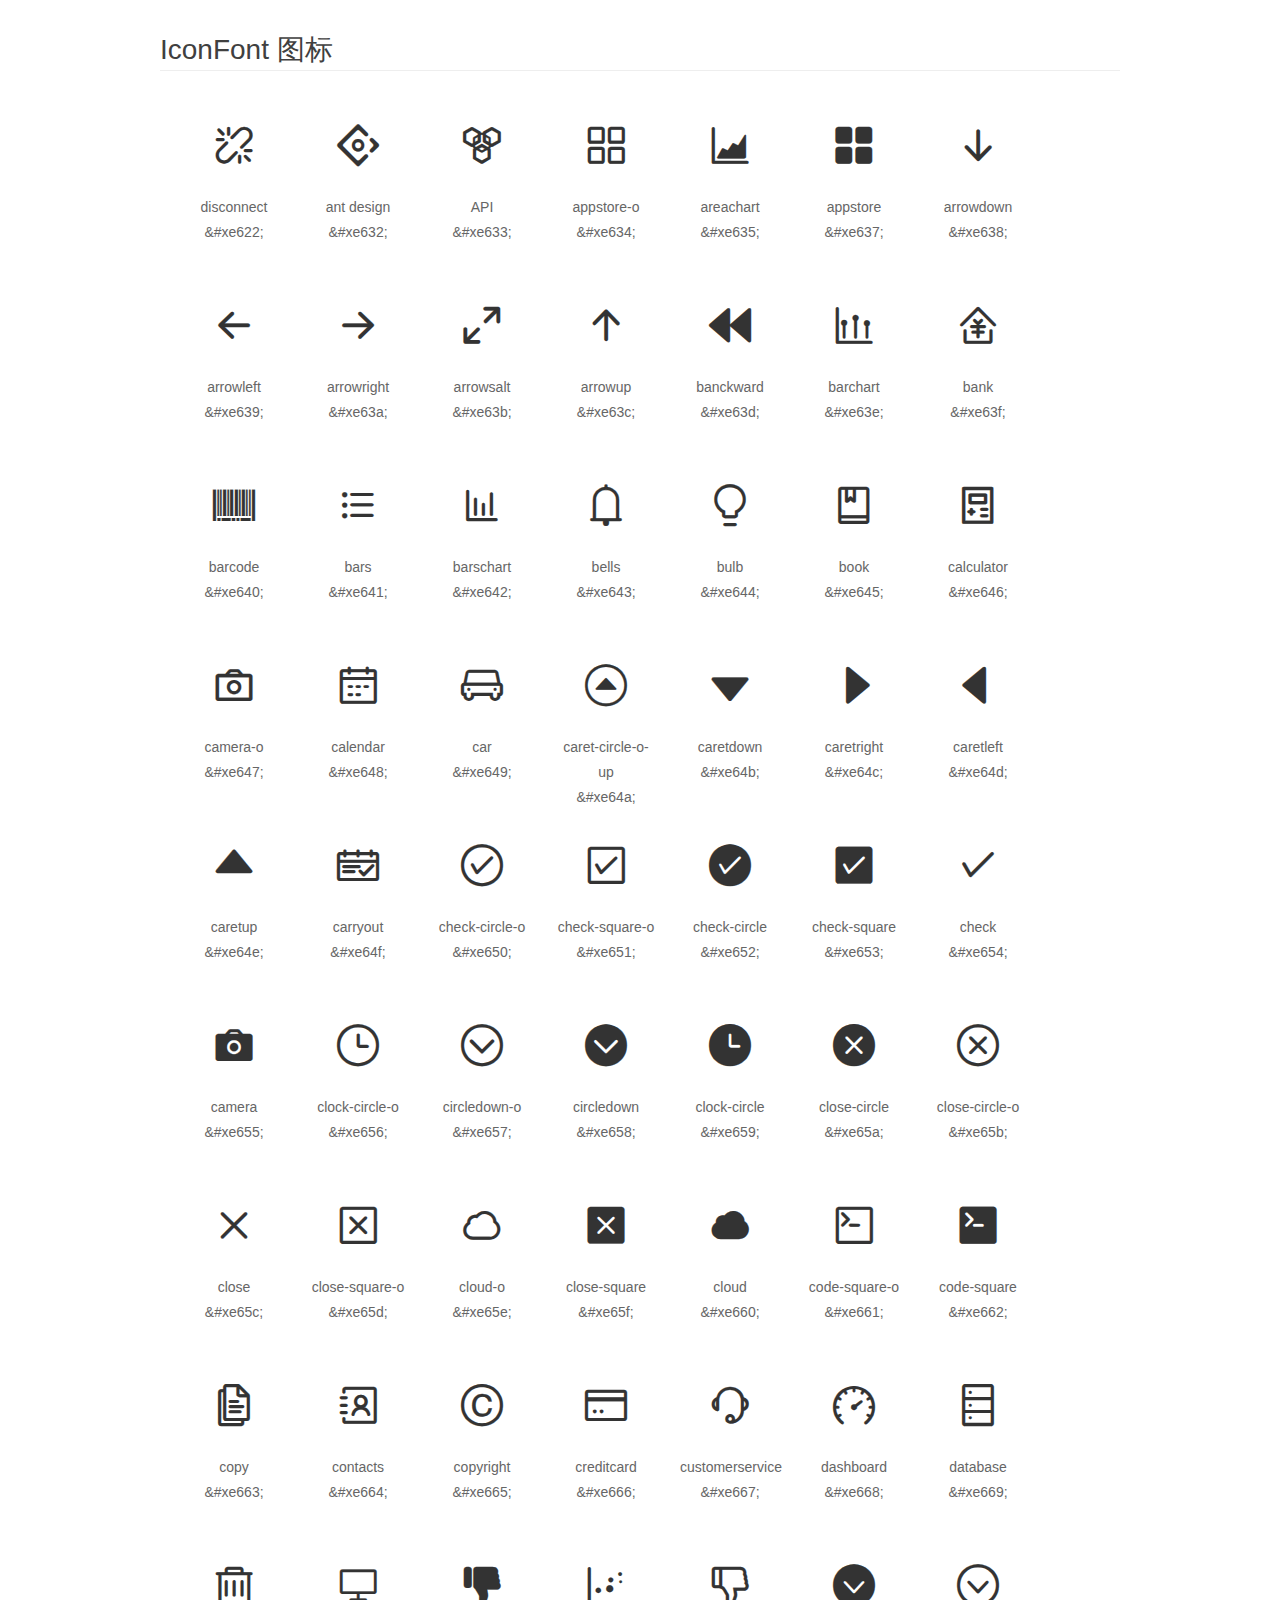
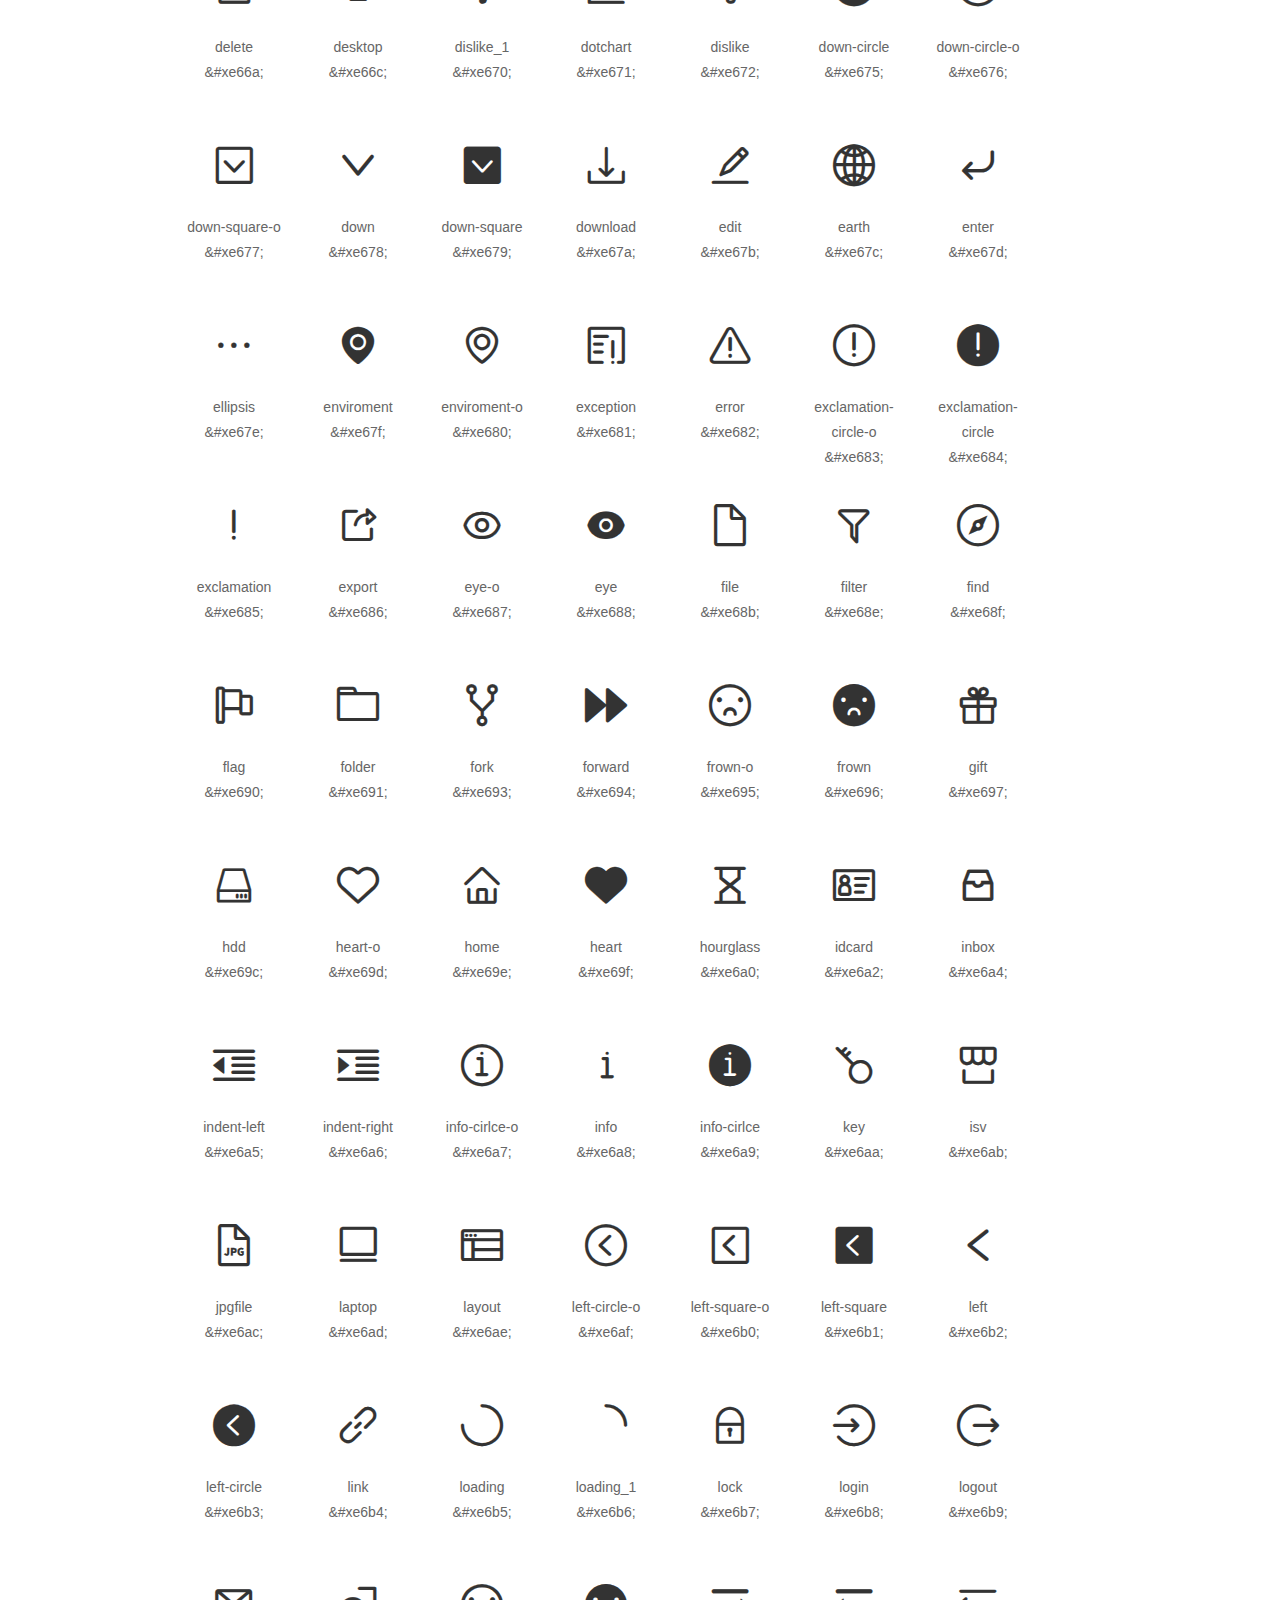
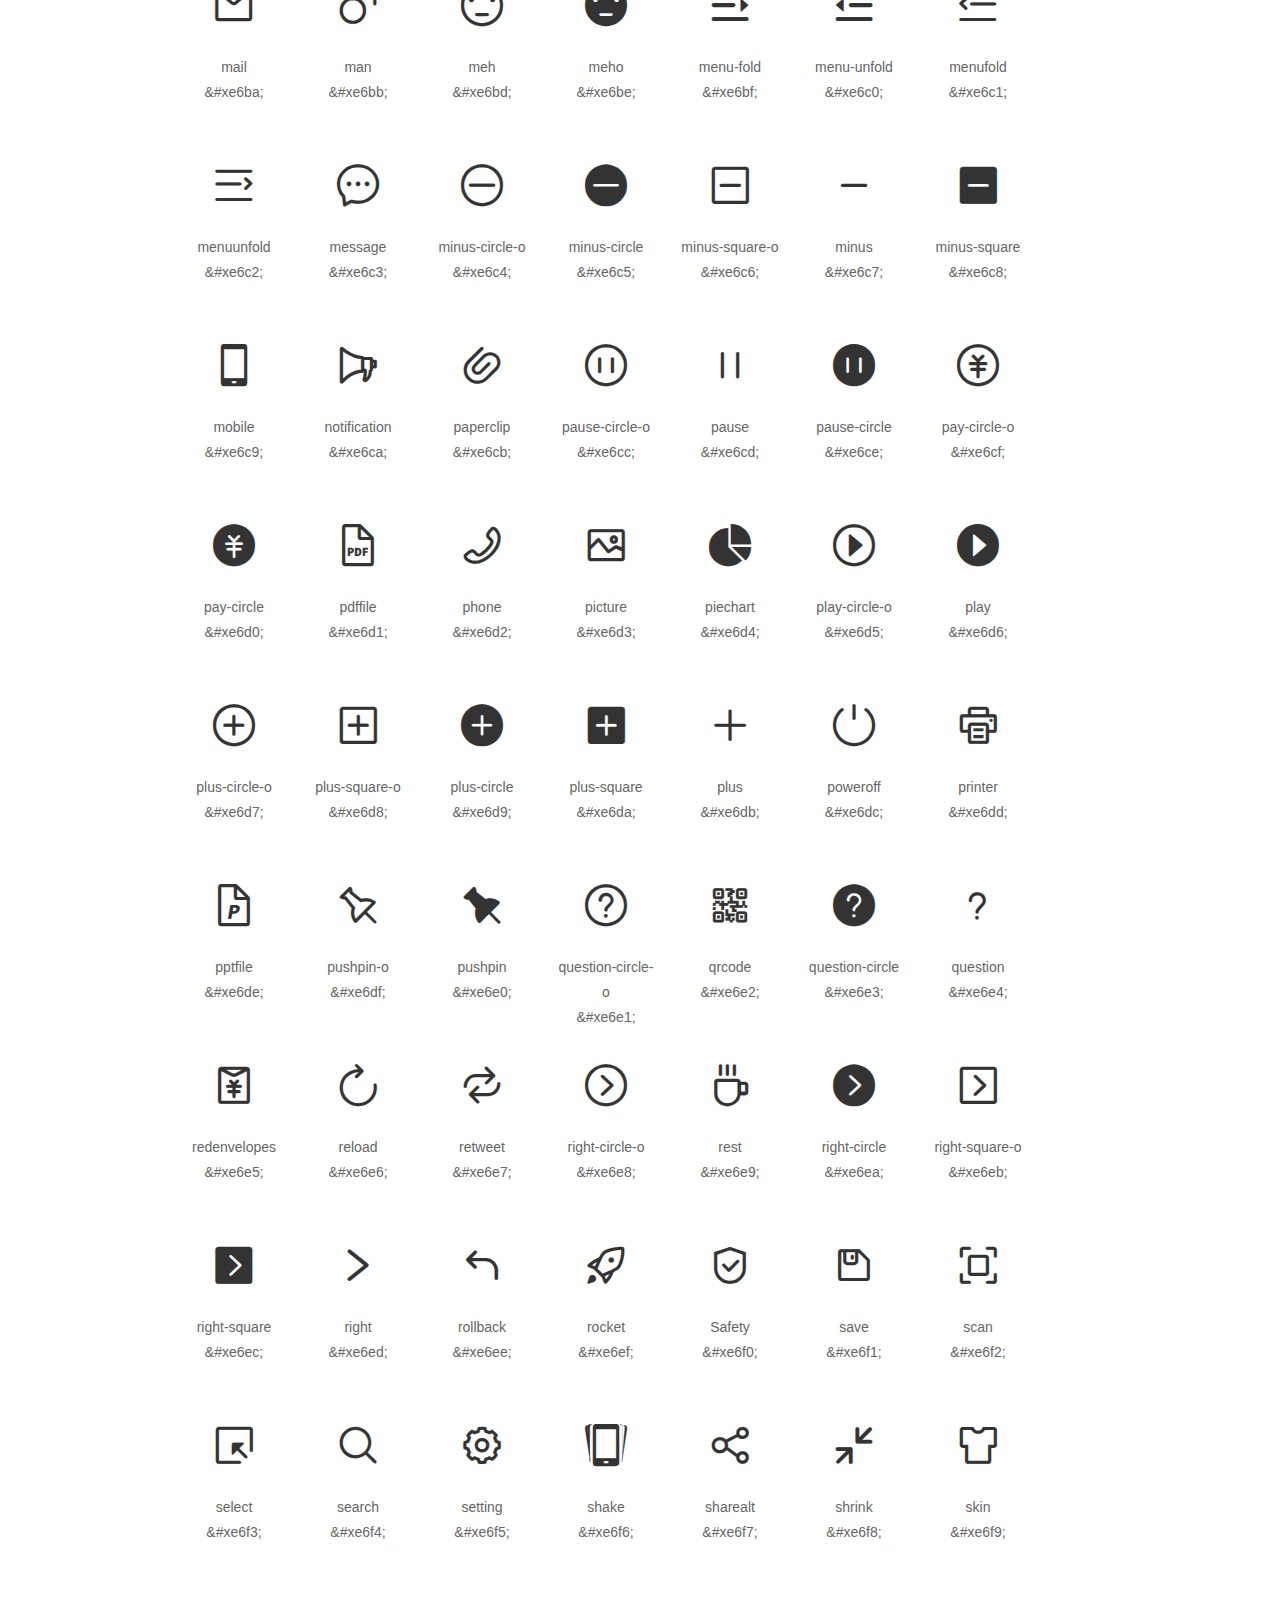
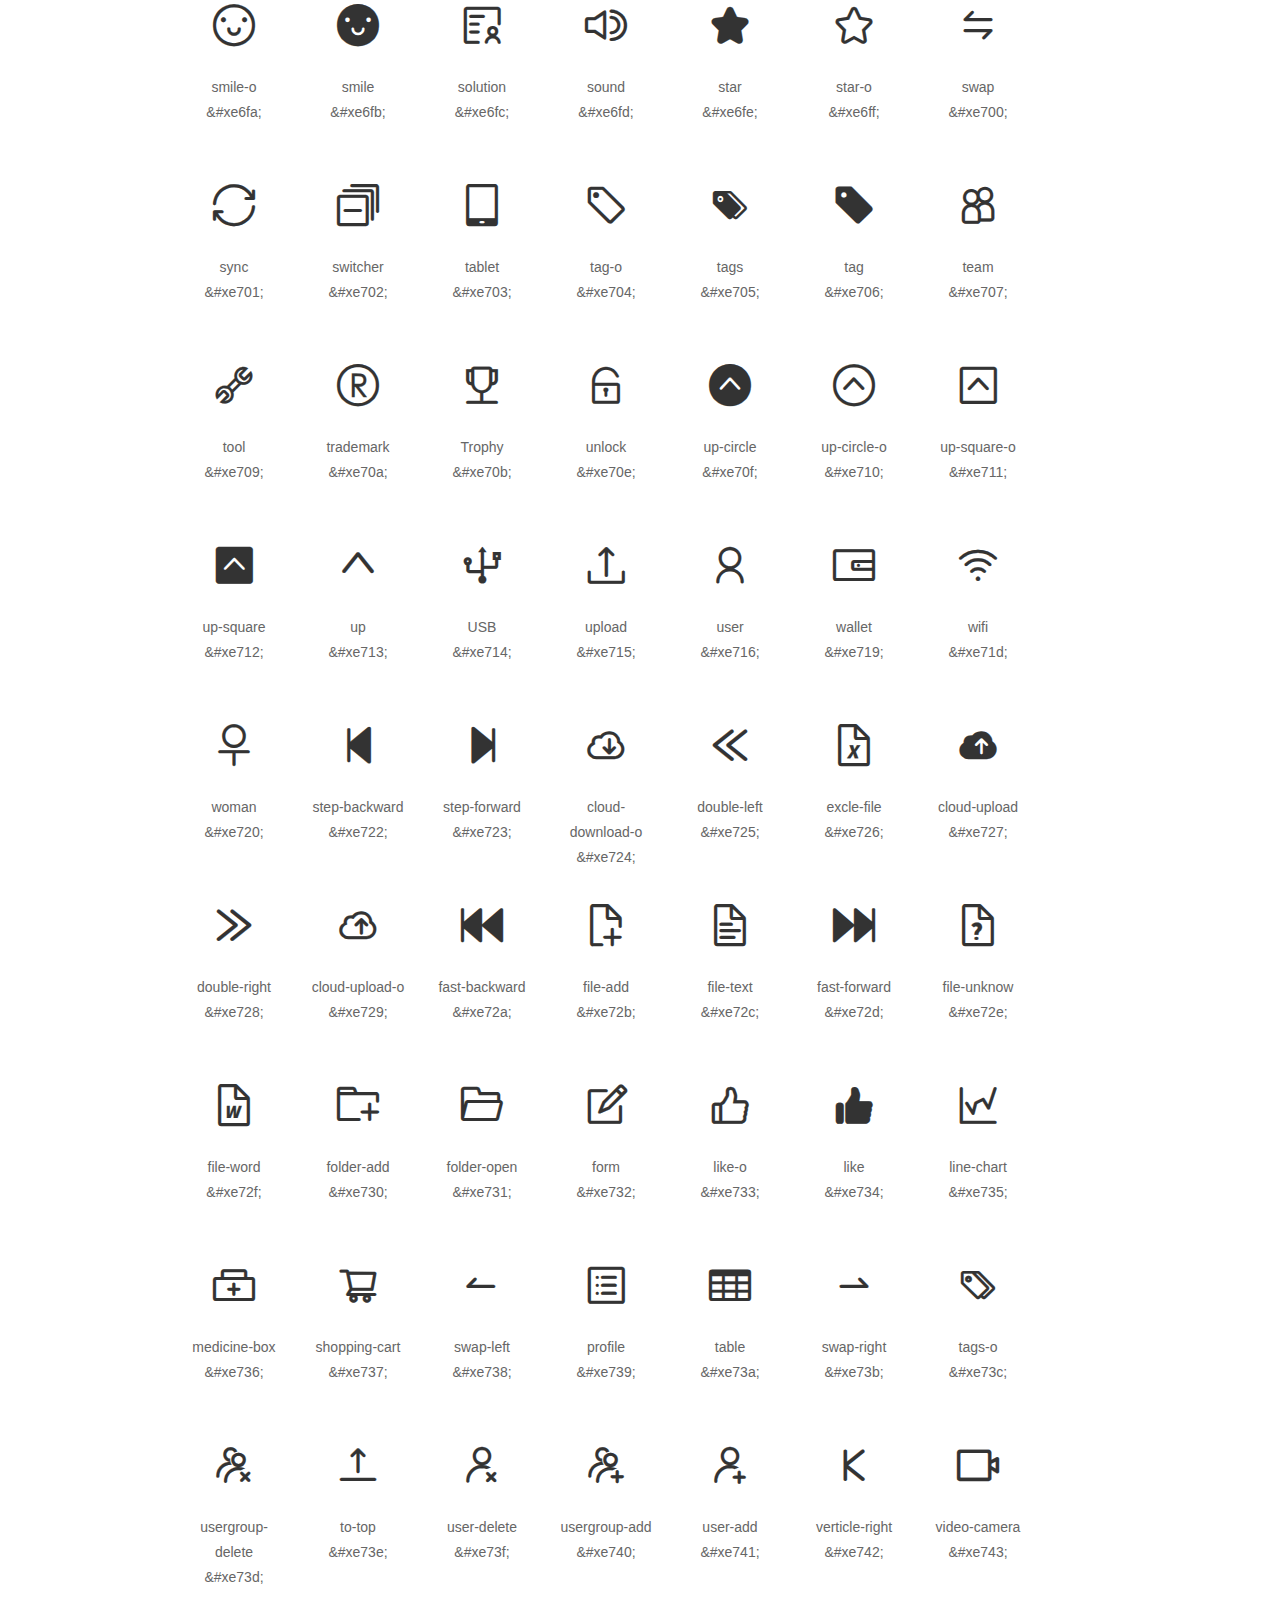
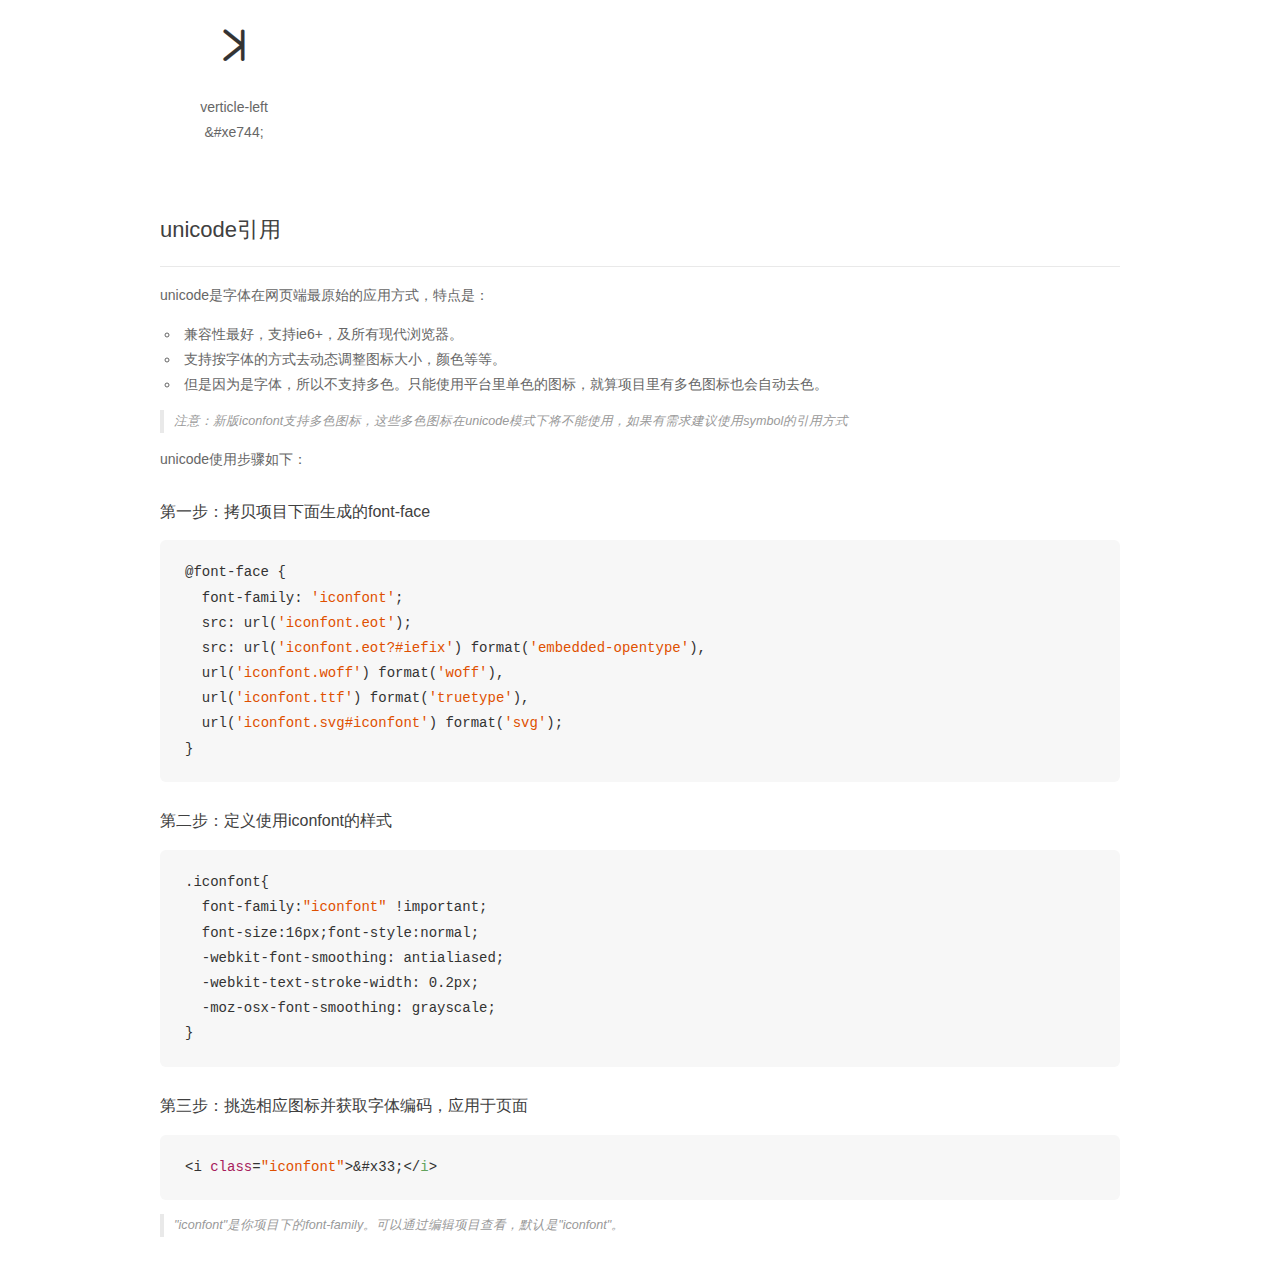
<file: font_644606_sxp3t01s7t2fn7b9/demo_unicode.html>
<!DOCTYPE html>
<html>
<head>
    <meta charset="utf-8"/>
    <title>IconFont</title>
    <link rel="stylesheet" href="demo.css">

    <style type="text/css">

        @font-face {font-family: "iconfont";
          src: url('iconfont.eot'); /* IE9*/
          src: url('iconfont.eot#iefix') format('embedded-opentype'), /* IE6-IE8 */
          url('iconfont.woff') format('woff'), /* chrome, firefox */
          url('iconfont.ttf') format('truetype'), /* chrome, firefox, opera, Safari, Android, iOS 4.2+*/
          url('iconfont.svg#iconfont') format('svg'); /* iOS 4.1- */
        }

        .iconfont {
          font-family:"iconfont" !important;
          font-size:16px;
          font-style:normal;
          -webkit-font-smoothing: antialiased;
          -webkit-text-stroke-width: 0.2px;
          -moz-osx-font-smoothing: grayscale;
        }

    </style>
</head>
<body>
    <div class="main markdown">
        <h1>IconFont 图标</h1>
        <ul class="icon_lists clear">
            
                <li>
                <i class="icon iconfont">&#xe622;</i>
                    <div class="name">disconnect</div>
                    <div class="code">&amp;#xe622;</div>
                </li>
            
                <li>
                <i class="icon iconfont">&#xe632;</i>
                    <div class="name">ant design</div>
                    <div class="code">&amp;#xe632;</div>
                </li>
            
                <li>
                <i class="icon iconfont">&#xe633;</i>
                    <div class="name">API</div>
                    <div class="code">&amp;#xe633;</div>
                </li>
            
                <li>
                <i class="icon iconfont">&#xe634;</i>
                    <div class="name">appstore-o</div>
                    <div class="code">&amp;#xe634;</div>
                </li>
            
                <li>
                <i class="icon iconfont">&#xe635;</i>
                    <div class="name">areachart</div>
                    <div class="code">&amp;#xe635;</div>
                </li>
            
                <li>
                <i class="icon iconfont">&#xe637;</i>
                    <div class="name">appstore</div>
                    <div class="code">&amp;#xe637;</div>
                </li>
            
                <li>
                <i class="icon iconfont">&#xe638;</i>
                    <div class="name">arrowdown</div>
                    <div class="code">&amp;#xe638;</div>
                </li>
            
                <li>
                <i class="icon iconfont">&#xe639;</i>
                    <div class="name">arrowleft</div>
                    <div class="code">&amp;#xe639;</div>
                </li>
            
                <li>
                <i class="icon iconfont">&#xe63a;</i>
                    <div class="name">arrowright</div>
                    <div class="code">&amp;#xe63a;</div>
                </li>
            
                <li>
                <i class="icon iconfont">&#xe63b;</i>
                    <div class="name">arrowsalt</div>
                    <div class="code">&amp;#xe63b;</div>
                </li>
            
                <li>
                <i class="icon iconfont">&#xe63c;</i>
                    <div class="name">arrowup</div>
                    <div class="code">&amp;#xe63c;</div>
                </li>
            
                <li>
                <i class="icon iconfont">&#xe63d;</i>
                    <div class="name">banckward</div>
                    <div class="code">&amp;#xe63d;</div>
                </li>
            
                <li>
                <i class="icon iconfont">&#xe63e;</i>
                    <div class="name">barchart</div>
                    <div class="code">&amp;#xe63e;</div>
                </li>
            
                <li>
                <i class="icon iconfont">&#xe63f;</i>
                    <div class="name">bank</div>
                    <div class="code">&amp;#xe63f;</div>
                </li>
            
                <li>
                <i class="icon iconfont">&#xe640;</i>
                    <div class="name">barcode</div>
                    <div class="code">&amp;#xe640;</div>
                </li>
            
                <li>
                <i class="icon iconfont">&#xe641;</i>
                    <div class="name">bars</div>
                    <div class="code">&amp;#xe641;</div>
                </li>
            
                <li>
                <i class="icon iconfont">&#xe642;</i>
                    <div class="name">barschart</div>
                    <div class="code">&amp;#xe642;</div>
                </li>
            
                <li>
                <i class="icon iconfont">&#xe643;</i>
                    <div class="name">bells</div>
                    <div class="code">&amp;#xe643;</div>
                </li>
            
                <li>
                <i class="icon iconfont">&#xe644;</i>
                    <div class="name">bulb</div>
                    <div class="code">&amp;#xe644;</div>
                </li>
            
                <li>
                <i class="icon iconfont">&#xe645;</i>
                    <div class="name">book</div>
                    <div class="code">&amp;#xe645;</div>
                </li>
            
                <li>
                <i class="icon iconfont">&#xe646;</i>
                    <div class="name">calculator</div>
                    <div class="code">&amp;#xe646;</div>
                </li>
            
                <li>
                <i class="icon iconfont">&#xe647;</i>
                    <div class="name">camera-o</div>
                    <div class="code">&amp;#xe647;</div>
                </li>
            
                <li>
                <i class="icon iconfont">&#xe648;</i>
                    <div class="name">calendar</div>
                    <div class="code">&amp;#xe648;</div>
                </li>
            
                <li>
                <i class="icon iconfont">&#xe649;</i>
                    <div class="name">car</div>
                    <div class="code">&amp;#xe649;</div>
                </li>
            
                <li>
                <i class="icon iconfont">&#xe64a;</i>
                    <div class="name">caret-circle-o-up</div>
                    <div class="code">&amp;#xe64a;</div>
                </li>
            
                <li>
                <i class="icon iconfont">&#xe64b;</i>
                    <div class="name">caretdown</div>
                    <div class="code">&amp;#xe64b;</div>
                </li>
            
                <li>
                <i class="icon iconfont">&#xe64c;</i>
                    <div class="name">caretright</div>
                    <div class="code">&amp;#xe64c;</div>
                </li>
            
                <li>
                <i class="icon iconfont">&#xe64d;</i>
                    <div class="name">caretleft</div>
                    <div class="code">&amp;#xe64d;</div>
                </li>
            
                <li>
                <i class="icon iconfont">&#xe64e;</i>
                    <div class="name">caretup</div>
                    <div class="code">&amp;#xe64e;</div>
                </li>
            
                <li>
                <i class="icon iconfont">&#xe64f;</i>
                    <div class="name">carryout</div>
                    <div class="code">&amp;#xe64f;</div>
                </li>
            
                <li>
                <i class="icon iconfont">&#xe650;</i>
                    <div class="name">check-circle-o</div>
                    <div class="code">&amp;#xe650;</div>
                </li>
            
                <li>
                <i class="icon iconfont">&#xe651;</i>
                    <div class="name">check-square-o</div>
                    <div class="code">&amp;#xe651;</div>
                </li>
            
                <li>
                <i class="icon iconfont">&#xe652;</i>
                    <div class="name">check-circle</div>
                    <div class="code">&amp;#xe652;</div>
                </li>
            
                <li>
                <i class="icon iconfont">&#xe653;</i>
                    <div class="name">check-square</div>
                    <div class="code">&amp;#xe653;</div>
                </li>
            
                <li>
                <i class="icon iconfont">&#xe654;</i>
                    <div class="name">check</div>
                    <div class="code">&amp;#xe654;</div>
                </li>
            
                <li>
                <i class="icon iconfont">&#xe655;</i>
                    <div class="name">camera</div>
                    <div class="code">&amp;#xe655;</div>
                </li>
            
                <li>
                <i class="icon iconfont">&#xe656;</i>
                    <div class="name">clock-circle-o</div>
                    <div class="code">&amp;#xe656;</div>
                </li>
            
                <li>
                <i class="icon iconfont">&#xe657;</i>
                    <div class="name">circledown-o</div>
                    <div class="code">&amp;#xe657;</div>
                </li>
            
                <li>
                <i class="icon iconfont">&#xe658;</i>
                    <div class="name">circledown</div>
                    <div class="code">&amp;#xe658;</div>
                </li>
            
                <li>
                <i class="icon iconfont">&#xe659;</i>
                    <div class="name">clock-circle</div>
                    <div class="code">&amp;#xe659;</div>
                </li>
            
                <li>
                <i class="icon iconfont">&#xe65a;</i>
                    <div class="name">close-circle</div>
                    <div class="code">&amp;#xe65a;</div>
                </li>
            
                <li>
                <i class="icon iconfont">&#xe65b;</i>
                    <div class="name">close-circle-o</div>
                    <div class="code">&amp;#xe65b;</div>
                </li>
            
                <li>
                <i class="icon iconfont">&#xe65c;</i>
                    <div class="name">close</div>
                    <div class="code">&amp;#xe65c;</div>
                </li>
            
                <li>
                <i class="icon iconfont">&#xe65d;</i>
                    <div class="name">close-square-o</div>
                    <div class="code">&amp;#xe65d;</div>
                </li>
            
                <li>
                <i class="icon iconfont">&#xe65e;</i>
                    <div class="name">cloud-o</div>
                    <div class="code">&amp;#xe65e;</div>
                </li>
            
                <li>
                <i class="icon iconfont">&#xe65f;</i>
                    <div class="name">close-square</div>
                    <div class="code">&amp;#xe65f;</div>
                </li>
            
                <li>
                <i class="icon iconfont">&#xe660;</i>
                    <div class="name">cloud</div>
                    <div class="code">&amp;#xe660;</div>
                </li>
            
                <li>
                <i class="icon iconfont">&#xe661;</i>
                    <div class="name">code-square-o</div>
                    <div class="code">&amp;#xe661;</div>
                </li>
            
                <li>
                <i class="icon iconfont">&#xe662;</i>
                    <div class="name">code-square</div>
                    <div class="code">&amp;#xe662;</div>
                </li>
            
                <li>
                <i class="icon iconfont">&#xe663;</i>
                    <div class="name">copy</div>
                    <div class="code">&amp;#xe663;</div>
                </li>
            
                <li>
                <i class="icon iconfont">&#xe664;</i>
                    <div class="name">contacts</div>
                    <div class="code">&amp;#xe664;</div>
                </li>
            
                <li>
                <i class="icon iconfont">&#xe665;</i>
                    <div class="name">copyright</div>
                    <div class="code">&amp;#xe665;</div>
                </li>
            
                <li>
                <i class="icon iconfont">&#xe666;</i>
                    <div class="name">creditcard</div>
                    <div class="code">&amp;#xe666;</div>
                </li>
            
                <li>
                <i class="icon iconfont">&#xe667;</i>
                    <div class="name">customerservice</div>
                    <div class="code">&amp;#xe667;</div>
                </li>
            
                <li>
                <i class="icon iconfont">&#xe668;</i>
                    <div class="name">dashboard</div>
                    <div class="code">&amp;#xe668;</div>
                </li>
            
                <li>
                <i class="icon iconfont">&#xe669;</i>
                    <div class="name">database</div>
                    <div class="code">&amp;#xe669;</div>
                </li>
            
                <li>
                <i class="icon iconfont">&#xe66a;</i>
                    <div class="name">delete</div>
                    <div class="code">&amp;#xe66a;</div>
                </li>
            
                <li>
                <i class="icon iconfont">&#xe66c;</i>
                    <div class="name">desktop</div>
                    <div class="code">&amp;#xe66c;</div>
                </li>
            
                <li>
                <i class="icon iconfont">&#xe670;</i>
                    <div class="name">dislike_1</div>
                    <div class="code">&amp;#xe670;</div>
                </li>
            
                <li>
                <i class="icon iconfont">&#xe671;</i>
                    <div class="name">dotchart</div>
                    <div class="code">&amp;#xe671;</div>
                </li>
            
                <li>
                <i class="icon iconfont">&#xe672;</i>
                    <div class="name">dislike</div>
                    <div class="code">&amp;#xe672;</div>
                </li>
            
                <li>
                <i class="icon iconfont">&#xe675;</i>
                    <div class="name">down-circle</div>
                    <div class="code">&amp;#xe675;</div>
                </li>
            
                <li>
                <i class="icon iconfont">&#xe676;</i>
                    <div class="name">down-circle-o</div>
                    <div class="code">&amp;#xe676;</div>
                </li>
            
                <li>
                <i class="icon iconfont">&#xe677;</i>
                    <div class="name">down-square-o</div>
                    <div class="code">&amp;#xe677;</div>
                </li>
            
                <li>
                <i class="icon iconfont">&#xe678;</i>
                    <div class="name">down</div>
                    <div class="code">&amp;#xe678;</div>
                </li>
            
                <li>
                <i class="icon iconfont">&#xe679;</i>
                    <div class="name">down-square</div>
                    <div class="code">&amp;#xe679;</div>
                </li>
            
                <li>
                <i class="icon iconfont">&#xe67a;</i>
                    <div class="name">download</div>
                    <div class="code">&amp;#xe67a;</div>
                </li>
            
                <li>
                <i class="icon iconfont">&#xe67b;</i>
                    <div class="name">edit</div>
                    <div class="code">&amp;#xe67b;</div>
                </li>
            
                <li>
                <i class="icon iconfont">&#xe67c;</i>
                    <div class="name">earth</div>
                    <div class="code">&amp;#xe67c;</div>
                </li>
            
                <li>
                <i class="icon iconfont">&#xe67d;</i>
                    <div class="name">enter</div>
                    <div class="code">&amp;#xe67d;</div>
                </li>
            
                <li>
                <i class="icon iconfont">&#xe67e;</i>
                    <div class="name">ellipsis</div>
                    <div class="code">&amp;#xe67e;</div>
                </li>
            
                <li>
                <i class="icon iconfont">&#xe67f;</i>
                    <div class="name">enviroment</div>
                    <div class="code">&amp;#xe67f;</div>
                </li>
            
                <li>
                <i class="icon iconfont">&#xe680;</i>
                    <div class="name">enviroment-o</div>
                    <div class="code">&amp;#xe680;</div>
                </li>
            
                <li>
                <i class="icon iconfont">&#xe681;</i>
                    <div class="name">exception</div>
                    <div class="code">&amp;#xe681;</div>
                </li>
            
                <li>
                <i class="icon iconfont">&#xe682;</i>
                    <div class="name">error</div>
                    <div class="code">&amp;#xe682;</div>
                </li>
            
                <li>
                <i class="icon iconfont">&#xe683;</i>
                    <div class="name">exclamation-circle-o</div>
                    <div class="code">&amp;#xe683;</div>
                </li>
            
                <li>
                <i class="icon iconfont">&#xe684;</i>
                    <div class="name">exclamation-circle</div>
                    <div class="code">&amp;#xe684;</div>
                </li>
            
                <li>
                <i class="icon iconfont">&#xe685;</i>
                    <div class="name">exclamation</div>
                    <div class="code">&amp;#xe685;</div>
                </li>
            
                <li>
                <i class="icon iconfont">&#xe686;</i>
                    <div class="name">export</div>
                    <div class="code">&amp;#xe686;</div>
                </li>
            
                <li>
                <i class="icon iconfont">&#xe687;</i>
                    <div class="name">eye-o</div>
                    <div class="code">&amp;#xe687;</div>
                </li>
            
                <li>
                <i class="icon iconfont">&#xe688;</i>
                    <div class="name">eye</div>
                    <div class="code">&amp;#xe688;</div>
                </li>
            
                <li>
                <i class="icon iconfont">&#xe68b;</i>
                    <div class="name">file</div>
                    <div class="code">&amp;#xe68b;</div>
                </li>
            
                <li>
                <i class="icon iconfont">&#xe68e;</i>
                    <div class="name">filter</div>
                    <div class="code">&amp;#xe68e;</div>
                </li>
            
                <li>
                <i class="icon iconfont">&#xe68f;</i>
                    <div class="name">find</div>
                    <div class="code">&amp;#xe68f;</div>
                </li>
            
                <li>
                <i class="icon iconfont">&#xe690;</i>
                    <div class="name">flag</div>
                    <div class="code">&amp;#xe690;</div>
                </li>
            
                <li>
                <i class="icon iconfont">&#xe691;</i>
                    <div class="name">folder</div>
                    <div class="code">&amp;#xe691;</div>
                </li>
            
                <li>
                <i class="icon iconfont">&#xe693;</i>
                    <div class="name">fork</div>
                    <div class="code">&amp;#xe693;</div>
                </li>
            
                <li>
                <i class="icon iconfont">&#xe694;</i>
                    <div class="name">forward</div>
                    <div class="code">&amp;#xe694;</div>
                </li>
            
                <li>
                <i class="icon iconfont">&#xe695;</i>
                    <div class="name">frown-o</div>
                    <div class="code">&amp;#xe695;</div>
                </li>
            
                <li>
                <i class="icon iconfont">&#xe696;</i>
                    <div class="name">frown</div>
                    <div class="code">&amp;#xe696;</div>
                </li>
            
                <li>
                <i class="icon iconfont">&#xe697;</i>
                    <div class="name">gift</div>
                    <div class="code">&amp;#xe697;</div>
                </li>
            
                <li>
                <i class="icon iconfont">&#xe69c;</i>
                    <div class="name">hdd</div>
                    <div class="code">&amp;#xe69c;</div>
                </li>
            
                <li>
                <i class="icon iconfont">&#xe69d;</i>
                    <div class="name">heart-o</div>
                    <div class="code">&amp;#xe69d;</div>
                </li>
            
                <li>
                <i class="icon iconfont">&#xe69e;</i>
                    <div class="name">home</div>
                    <div class="code">&amp;#xe69e;</div>
                </li>
            
                <li>
                <i class="icon iconfont">&#xe69f;</i>
                    <div class="name">heart</div>
                    <div class="code">&amp;#xe69f;</div>
                </li>
            
                <li>
                <i class="icon iconfont">&#xe6a0;</i>
                    <div class="name">hourglass</div>
                    <div class="code">&amp;#xe6a0;</div>
                </li>
            
                <li>
                <i class="icon iconfont">&#xe6a2;</i>
                    <div class="name">idcard</div>
                    <div class="code">&amp;#xe6a2;</div>
                </li>
            
                <li>
                <i class="icon iconfont">&#xe6a4;</i>
                    <div class="name">inbox</div>
                    <div class="code">&amp;#xe6a4;</div>
                </li>
            
                <li>
                <i class="icon iconfont">&#xe6a5;</i>
                    <div class="name">indent-left</div>
                    <div class="code">&amp;#xe6a5;</div>
                </li>
            
                <li>
                <i class="icon iconfont">&#xe6a6;</i>
                    <div class="name">indent-right</div>
                    <div class="code">&amp;#xe6a6;</div>
                </li>
            
                <li>
                <i class="icon iconfont">&#xe6a7;</i>
                    <div class="name">info-cirlce-o</div>
                    <div class="code">&amp;#xe6a7;</div>
                </li>
            
                <li>
                <i class="icon iconfont">&#xe6a8;</i>
                    <div class="name">info</div>
                    <div class="code">&amp;#xe6a8;</div>
                </li>
            
                <li>
                <i class="icon iconfont">&#xe6a9;</i>
                    <div class="name">info-cirlce</div>
                    <div class="code">&amp;#xe6a9;</div>
                </li>
            
                <li>
                <i class="icon iconfont">&#xe6aa;</i>
                    <div class="name">key</div>
                    <div class="code">&amp;#xe6aa;</div>
                </li>
            
                <li>
                <i class="icon iconfont">&#xe6ab;</i>
                    <div class="name">isv</div>
                    <div class="code">&amp;#xe6ab;</div>
                </li>
            
                <li>
                <i class="icon iconfont">&#xe6ac;</i>
                    <div class="name">jpgfile</div>
                    <div class="code">&amp;#xe6ac;</div>
                </li>
            
                <li>
                <i class="icon iconfont">&#xe6ad;</i>
                    <div class="name">laptop</div>
                    <div class="code">&amp;#xe6ad;</div>
                </li>
            
                <li>
                <i class="icon iconfont">&#xe6ae;</i>
                    <div class="name">layout</div>
                    <div class="code">&amp;#xe6ae;</div>
                </li>
            
                <li>
                <i class="icon iconfont">&#xe6af;</i>
                    <div class="name">left-circle-o</div>
                    <div class="code">&amp;#xe6af;</div>
                </li>
            
                <li>
                <i class="icon iconfont">&#xe6b0;</i>
                    <div class="name">left-square-o</div>
                    <div class="code">&amp;#xe6b0;</div>
                </li>
            
                <li>
                <i class="icon iconfont">&#xe6b1;</i>
                    <div class="name">left-square</div>
                    <div class="code">&amp;#xe6b1;</div>
                </li>
            
                <li>
                <i class="icon iconfont">&#xe6b2;</i>
                    <div class="name">left</div>
                    <div class="code">&amp;#xe6b2;</div>
                </li>
            
                <li>
                <i class="icon iconfont">&#xe6b3;</i>
                    <div class="name">left-circle</div>
                    <div class="code">&amp;#xe6b3;</div>
                </li>
            
                <li>
                <i class="icon iconfont">&#xe6b4;</i>
                    <div class="name">link</div>
                    <div class="code">&amp;#xe6b4;</div>
                </li>
            
                <li>
                <i class="icon iconfont">&#xe6b5;</i>
                    <div class="name">loading</div>
                    <div class="code">&amp;#xe6b5;</div>
                </li>
            
                <li>
                <i class="icon iconfont">&#xe6b6;</i>
                    <div class="name">loading_1</div>
                    <div class="code">&amp;#xe6b6;</div>
                </li>
            
                <li>
                <i class="icon iconfont">&#xe6b7;</i>
                    <div class="name">lock</div>
                    <div class="code">&amp;#xe6b7;</div>
                </li>
            
                <li>
                <i class="icon iconfont">&#xe6b8;</i>
                    <div class="name">login</div>
                    <div class="code">&amp;#xe6b8;</div>
                </li>
            
                <li>
                <i class="icon iconfont">&#xe6b9;</i>
                    <div class="name">logout</div>
                    <div class="code">&amp;#xe6b9;</div>
                </li>
            
                <li>
                <i class="icon iconfont">&#xe6ba;</i>
                    <div class="name">mail</div>
                    <div class="code">&amp;#xe6ba;</div>
                </li>
            
                <li>
                <i class="icon iconfont">&#xe6bb;</i>
                    <div class="name">man</div>
                    <div class="code">&amp;#xe6bb;</div>
                </li>
            
                <li>
                <i class="icon iconfont">&#xe6bd;</i>
                    <div class="name">meh</div>
                    <div class="code">&amp;#xe6bd;</div>
                </li>
            
                <li>
                <i class="icon iconfont">&#xe6be;</i>
                    <div class="name">meho</div>
                    <div class="code">&amp;#xe6be;</div>
                </li>
            
                <li>
                <i class="icon iconfont">&#xe6bf;</i>
                    <div class="name">menu-fold</div>
                    <div class="code">&amp;#xe6bf;</div>
                </li>
            
                <li>
                <i class="icon iconfont">&#xe6c0;</i>
                    <div class="name">menu-unfold</div>
                    <div class="code">&amp;#xe6c0;</div>
                </li>
            
                <li>
                <i class="icon iconfont">&#xe6c1;</i>
                    <div class="name">menufold</div>
                    <div class="code">&amp;#xe6c1;</div>
                </li>
            
                <li>
                <i class="icon iconfont">&#xe6c2;</i>
                    <div class="name">menuunfold</div>
                    <div class="code">&amp;#xe6c2;</div>
                </li>
            
                <li>
                <i class="icon iconfont">&#xe6c3;</i>
                    <div class="name">message</div>
                    <div class="code">&amp;#xe6c3;</div>
                </li>
            
                <li>
                <i class="icon iconfont">&#xe6c4;</i>
                    <div class="name">minus-circle-o</div>
                    <div class="code">&amp;#xe6c4;</div>
                </li>
            
                <li>
                <i class="icon iconfont">&#xe6c5;</i>
                    <div class="name">minus-circle</div>
                    <div class="code">&amp;#xe6c5;</div>
                </li>
            
                <li>
                <i class="icon iconfont">&#xe6c6;</i>
                    <div class="name">minus-square-o</div>
                    <div class="code">&amp;#xe6c6;</div>
                </li>
            
                <li>
                <i class="icon iconfont">&#xe6c7;</i>
                    <div class="name">minus</div>
                    <div class="code">&amp;#xe6c7;</div>
                </li>
            
                <li>
                <i class="icon iconfont">&#xe6c8;</i>
                    <div class="name">minus-square</div>
                    <div class="code">&amp;#xe6c8;</div>
                </li>
            
                <li>
                <i class="icon iconfont">&#xe6c9;</i>
                    <div class="name">mobile</div>
                    <div class="code">&amp;#xe6c9;</div>
                </li>
            
                <li>
                <i class="icon iconfont">&#xe6ca;</i>
                    <div class="name">notification</div>
                    <div class="code">&amp;#xe6ca;</div>
                </li>
            
                <li>
                <i class="icon iconfont">&#xe6cb;</i>
                    <div class="name">paperclip</div>
                    <div class="code">&amp;#xe6cb;</div>
                </li>
            
                <li>
                <i class="icon iconfont">&#xe6cc;</i>
                    <div class="name">pause-circle-o</div>
                    <div class="code">&amp;#xe6cc;</div>
                </li>
            
                <li>
                <i class="icon iconfont">&#xe6cd;</i>
                    <div class="name">pause</div>
                    <div class="code">&amp;#xe6cd;</div>
                </li>
            
                <li>
                <i class="icon iconfont">&#xe6ce;</i>
                    <div class="name">pause-circle</div>
                    <div class="code">&amp;#xe6ce;</div>
                </li>
            
                <li>
                <i class="icon iconfont">&#xe6cf;</i>
                    <div class="name">pay-circle-o</div>
                    <div class="code">&amp;#xe6cf;</div>
                </li>
            
                <li>
                <i class="icon iconfont">&#xe6d0;</i>
                    <div class="name">pay-circle</div>
                    <div class="code">&amp;#xe6d0;</div>
                </li>
            
                <li>
                <i class="icon iconfont">&#xe6d1;</i>
                    <div class="name">pdffile</div>
                    <div class="code">&amp;#xe6d1;</div>
                </li>
            
                <li>
                <i class="icon iconfont">&#xe6d2;</i>
                    <div class="name">phone</div>
                    <div class="code">&amp;#xe6d2;</div>
                </li>
            
                <li>
                <i class="icon iconfont">&#xe6d3;</i>
                    <div class="name">picture</div>
                    <div class="code">&amp;#xe6d3;</div>
                </li>
            
                <li>
                <i class="icon iconfont">&#xe6d4;</i>
                    <div class="name">piechart</div>
                    <div class="code">&amp;#xe6d4;</div>
                </li>
            
                <li>
                <i class="icon iconfont">&#xe6d5;</i>
                    <div class="name">play-circle-o</div>
                    <div class="code">&amp;#xe6d5;</div>
                </li>
            
                <li>
                <i class="icon iconfont">&#xe6d6;</i>
                    <div class="name">play</div>
                    <div class="code">&amp;#xe6d6;</div>
                </li>
            
                <li>
                <i class="icon iconfont">&#xe6d7;</i>
                    <div class="name">plus-circle-o</div>
                    <div class="code">&amp;#xe6d7;</div>
                </li>
            
                <li>
                <i class="icon iconfont">&#xe6d8;</i>
                    <div class="name">plus-square-o</div>
                    <div class="code">&amp;#xe6d8;</div>
                </li>
            
                <li>
                <i class="icon iconfont">&#xe6d9;</i>
                    <div class="name">plus-circle</div>
                    <div class="code">&amp;#xe6d9;</div>
                </li>
            
                <li>
                <i class="icon iconfont">&#xe6da;</i>
                    <div class="name">plus-square</div>
                    <div class="code">&amp;#xe6da;</div>
                </li>
            
                <li>
                <i class="icon iconfont">&#xe6db;</i>
                    <div class="name">plus</div>
                    <div class="code">&amp;#xe6db;</div>
                </li>
            
                <li>
                <i class="icon iconfont">&#xe6dc;</i>
                    <div class="name">poweroff</div>
                    <div class="code">&amp;#xe6dc;</div>
                </li>
            
                <li>
                <i class="icon iconfont">&#xe6dd;</i>
                    <div class="name">printer</div>
                    <div class="code">&amp;#xe6dd;</div>
                </li>
            
                <li>
                <i class="icon iconfont">&#xe6de;</i>
                    <div class="name">pptfile</div>
                    <div class="code">&amp;#xe6de;</div>
                </li>
            
                <li>
                <i class="icon iconfont">&#xe6df;</i>
                    <div class="name">pushpin-o</div>
                    <div class="code">&amp;#xe6df;</div>
                </li>
            
                <li>
                <i class="icon iconfont">&#xe6e0;</i>
                    <div class="name">pushpin</div>
                    <div class="code">&amp;#xe6e0;</div>
                </li>
            
                <li>
                <i class="icon iconfont">&#xe6e1;</i>
                    <div class="name">question-circle-o</div>
                    <div class="code">&amp;#xe6e1;</div>
                </li>
            
                <li>
                <i class="icon iconfont">&#xe6e2;</i>
                    <div class="name">qrcode</div>
                    <div class="code">&amp;#xe6e2;</div>
                </li>
            
                <li>
                <i class="icon iconfont">&#xe6e3;</i>
                    <div class="name">question-circle</div>
                    <div class="code">&amp;#xe6e3;</div>
                </li>
            
                <li>
                <i class="icon iconfont">&#xe6e4;</i>
                    <div class="name">question</div>
                    <div class="code">&amp;#xe6e4;</div>
                </li>
            
                <li>
                <i class="icon iconfont">&#xe6e5;</i>
                    <div class="name">redenvelopes</div>
                    <div class="code">&amp;#xe6e5;</div>
                </li>
            
                <li>
                <i class="icon iconfont">&#xe6e6;</i>
                    <div class="name">reload</div>
                    <div class="code">&amp;#xe6e6;</div>
                </li>
            
                <li>
                <i class="icon iconfont">&#xe6e7;</i>
                    <div class="name">retweet</div>
                    <div class="code">&amp;#xe6e7;</div>
                </li>
            
                <li>
                <i class="icon iconfont">&#xe6e8;</i>
                    <div class="name">right-circle-o</div>
                    <div class="code">&amp;#xe6e8;</div>
                </li>
            
                <li>
                <i class="icon iconfont">&#xe6e9;</i>
                    <div class="name">rest</div>
                    <div class="code">&amp;#xe6e9;</div>
                </li>
            
                <li>
                <i class="icon iconfont">&#xe6ea;</i>
                    <div class="name">right-circle</div>
                    <div class="code">&amp;#xe6ea;</div>
                </li>
            
                <li>
                <i class="icon iconfont">&#xe6eb;</i>
                    <div class="name">right-square-o</div>
                    <div class="code">&amp;#xe6eb;</div>
                </li>
            
                <li>
                <i class="icon iconfont">&#xe6ec;</i>
                    <div class="name">right-square</div>
                    <div class="code">&amp;#xe6ec;</div>
                </li>
            
                <li>
                <i class="icon iconfont">&#xe6ed;</i>
                    <div class="name">right</div>
                    <div class="code">&amp;#xe6ed;</div>
                </li>
            
                <li>
                <i class="icon iconfont">&#xe6ee;</i>
                    <div class="name">rollback</div>
                    <div class="code">&amp;#xe6ee;</div>
                </li>
            
                <li>
                <i class="icon iconfont">&#xe6ef;</i>
                    <div class="name">rocket</div>
                    <div class="code">&amp;#xe6ef;</div>
                </li>
            
                <li>
                <i class="icon iconfont">&#xe6f0;</i>
                    <div class="name">Safety</div>
                    <div class="code">&amp;#xe6f0;</div>
                </li>
            
                <li>
                <i class="icon iconfont">&#xe6f1;</i>
                    <div class="name">save</div>
                    <div class="code">&amp;#xe6f1;</div>
                </li>
            
                <li>
                <i class="icon iconfont">&#xe6f2;</i>
                    <div class="name">scan</div>
                    <div class="code">&amp;#xe6f2;</div>
                </li>
            
                <li>
                <i class="icon iconfont">&#xe6f3;</i>
                    <div class="name">select</div>
                    <div class="code">&amp;#xe6f3;</div>
                </li>
            
                <li>
                <i class="icon iconfont">&#xe6f4;</i>
                    <div class="name">search</div>
                    <div class="code">&amp;#xe6f4;</div>
                </li>
            
                <li>
                <i class="icon iconfont">&#xe6f5;</i>
                    <div class="name">setting</div>
                    <div class="code">&amp;#xe6f5;</div>
                </li>
            
                <li>
                <i class="icon iconfont">&#xe6f6;</i>
                    <div class="name">shake </div>
                    <div class="code">&amp;#xe6f6;</div>
                </li>
            
                <li>
                <i class="icon iconfont">&#xe6f7;</i>
                    <div class="name">sharealt</div>
                    <div class="code">&amp;#xe6f7;</div>
                </li>
            
                <li>
                <i class="icon iconfont">&#xe6f8;</i>
                    <div class="name">shrink</div>
                    <div class="code">&amp;#xe6f8;</div>
                </li>
            
                <li>
                <i class="icon iconfont">&#xe6f9;</i>
                    <div class="name">skin</div>
                    <div class="code">&amp;#xe6f9;</div>
                </li>
            
                <li>
                <i class="icon iconfont">&#xe6fa;</i>
                    <div class="name">smile-o</div>
                    <div class="code">&amp;#xe6fa;</div>
                </li>
            
                <li>
                <i class="icon iconfont">&#xe6fb;</i>
                    <div class="name">smile</div>
                    <div class="code">&amp;#xe6fb;</div>
                </li>
            
                <li>
                <i class="icon iconfont">&#xe6fc;</i>
                    <div class="name">solution</div>
                    <div class="code">&amp;#xe6fc;</div>
                </li>
            
                <li>
                <i class="icon iconfont">&#xe6fd;</i>
                    <div class="name">sound</div>
                    <div class="code">&amp;#xe6fd;</div>
                </li>
            
                <li>
                <i class="icon iconfont">&#xe6fe;</i>
                    <div class="name">star</div>
                    <div class="code">&amp;#xe6fe;</div>
                </li>
            
                <li>
                <i class="icon iconfont">&#xe6ff;</i>
                    <div class="name">star-o</div>
                    <div class="code">&amp;#xe6ff;</div>
                </li>
            
                <li>
                <i class="icon iconfont">&#xe700;</i>
                    <div class="name">swap</div>
                    <div class="code">&amp;#xe700;</div>
                </li>
            
                <li>
                <i class="icon iconfont">&#xe701;</i>
                    <div class="name">sync</div>
                    <div class="code">&amp;#xe701;</div>
                </li>
            
                <li>
                <i class="icon iconfont">&#xe702;</i>
                    <div class="name">switcher</div>
                    <div class="code">&amp;#xe702;</div>
                </li>
            
                <li>
                <i class="icon iconfont">&#xe703;</i>
                    <div class="name">tablet</div>
                    <div class="code">&amp;#xe703;</div>
                </li>
            
                <li>
                <i class="icon iconfont">&#xe704;</i>
                    <div class="name">tag-o</div>
                    <div class="code">&amp;#xe704;</div>
                </li>
            
                <li>
                <i class="icon iconfont">&#xe705;</i>
                    <div class="name">tags</div>
                    <div class="code">&amp;#xe705;</div>
                </li>
            
                <li>
                <i class="icon iconfont">&#xe706;</i>
                    <div class="name">tag</div>
                    <div class="code">&amp;#xe706;</div>
                </li>
            
                <li>
                <i class="icon iconfont">&#xe707;</i>
                    <div class="name">team</div>
                    <div class="code">&amp;#xe707;</div>
                </li>
            
                <li>
                <i class="icon iconfont">&#xe709;</i>
                    <div class="name">tool</div>
                    <div class="code">&amp;#xe709;</div>
                </li>
            
                <li>
                <i class="icon iconfont">&#xe70a;</i>
                    <div class="name">trademark</div>
                    <div class="code">&amp;#xe70a;</div>
                </li>
            
                <li>
                <i class="icon iconfont">&#xe70b;</i>
                    <div class="name">Trophy</div>
                    <div class="code">&amp;#xe70b;</div>
                </li>
            
                <li>
                <i class="icon iconfont">&#xe70e;</i>
                    <div class="name">unlock</div>
                    <div class="code">&amp;#xe70e;</div>
                </li>
            
                <li>
                <i class="icon iconfont">&#xe70f;</i>
                    <div class="name">up-circle</div>
                    <div class="code">&amp;#xe70f;</div>
                </li>
            
                <li>
                <i class="icon iconfont">&#xe710;</i>
                    <div class="name">up-circle-o</div>
                    <div class="code">&amp;#xe710;</div>
                </li>
            
                <li>
                <i class="icon iconfont">&#xe711;</i>
                    <div class="name">up-square-o</div>
                    <div class="code">&amp;#xe711;</div>
                </li>
            
                <li>
                <i class="icon iconfont">&#xe712;</i>
                    <div class="name">up-square</div>
                    <div class="code">&amp;#xe712;</div>
                </li>
            
                <li>
                <i class="icon iconfont">&#xe713;</i>
                    <div class="name">up</div>
                    <div class="code">&amp;#xe713;</div>
                </li>
            
                <li>
                <i class="icon iconfont">&#xe714;</i>
                    <div class="name">USB</div>
                    <div class="code">&amp;#xe714;</div>
                </li>
            
                <li>
                <i class="icon iconfont">&#xe715;</i>
                    <div class="name">upload</div>
                    <div class="code">&amp;#xe715;</div>
                </li>
            
                <li>
                <i class="icon iconfont">&#xe716;</i>
                    <div class="name">user</div>
                    <div class="code">&amp;#xe716;</div>
                </li>
            
                <li>
                <i class="icon iconfont">&#xe719;</i>
                    <div class="name">wallet</div>
                    <div class="code">&amp;#xe719;</div>
                </li>
            
                <li>
                <i class="icon iconfont">&#xe71d;</i>
                    <div class="name">wifi</div>
                    <div class="code">&amp;#xe71d;</div>
                </li>
            
                <li>
                <i class="icon iconfont">&#xe720;</i>
                    <div class="name">woman</div>
                    <div class="code">&amp;#xe720;</div>
                </li>
            
                <li>
                <i class="icon iconfont">&#xe722;</i>
                    <div class="name">step-backward</div>
                    <div class="code">&amp;#xe722;</div>
                </li>
            
                <li>
                <i class="icon iconfont">&#xe723;</i>
                    <div class="name">step-forward</div>
                    <div class="code">&amp;#xe723;</div>
                </li>
            
                <li>
                <i class="icon iconfont">&#xe724;</i>
                    <div class="name">cloud-download-o</div>
                    <div class="code">&amp;#xe724;</div>
                </li>
            
                <li>
                <i class="icon iconfont">&#xe725;</i>
                    <div class="name">double-left</div>
                    <div class="code">&amp;#xe725;</div>
                </li>
            
                <li>
                <i class="icon iconfont">&#xe726;</i>
                    <div class="name">excle-file</div>
                    <div class="code">&amp;#xe726;</div>
                </li>
            
                <li>
                <i class="icon iconfont">&#xe727;</i>
                    <div class="name">cloud-upload</div>
                    <div class="code">&amp;#xe727;</div>
                </li>
            
                <li>
                <i class="icon iconfont">&#xe728;</i>
                    <div class="name">double-right</div>
                    <div class="code">&amp;#xe728;</div>
                </li>
            
                <li>
                <i class="icon iconfont">&#xe729;</i>
                    <div class="name">cloud-upload-o</div>
                    <div class="code">&amp;#xe729;</div>
                </li>
            
                <li>
                <i class="icon iconfont">&#xe72a;</i>
                    <div class="name">fast-backward</div>
                    <div class="code">&amp;#xe72a;</div>
                </li>
            
                <li>
                <i class="icon iconfont">&#xe72b;</i>
                    <div class="name">file-add</div>
                    <div class="code">&amp;#xe72b;</div>
                </li>
            
                <li>
                <i class="icon iconfont">&#xe72c;</i>
                    <div class="name">file-text</div>
                    <div class="code">&amp;#xe72c;</div>
                </li>
            
                <li>
                <i class="icon iconfont">&#xe72d;</i>
                    <div class="name">fast-forward</div>
                    <div class="code">&amp;#xe72d;</div>
                </li>
            
                <li>
                <i class="icon iconfont">&#xe72e;</i>
                    <div class="name">file-unknow</div>
                    <div class="code">&amp;#xe72e;</div>
                </li>
            
                <li>
                <i class="icon iconfont">&#xe72f;</i>
                    <div class="name">file-word</div>
                    <div class="code">&amp;#xe72f;</div>
                </li>
            
                <li>
                <i class="icon iconfont">&#xe730;</i>
                    <div class="name">folder-add</div>
                    <div class="code">&amp;#xe730;</div>
                </li>
            
                <li>
                <i class="icon iconfont">&#xe731;</i>
                    <div class="name">folder-open</div>
                    <div class="code">&amp;#xe731;</div>
                </li>
            
                <li>
                <i class="icon iconfont">&#xe732;</i>
                    <div class="name">form</div>
                    <div class="code">&amp;#xe732;</div>
                </li>
            
                <li>
                <i class="icon iconfont">&#xe733;</i>
                    <div class="name">like-o</div>
                    <div class="code">&amp;#xe733;</div>
                </li>
            
                <li>
                <i class="icon iconfont">&#xe734;</i>
                    <div class="name">like</div>
                    <div class="code">&amp;#xe734;</div>
                </li>
            
                <li>
                <i class="icon iconfont">&#xe735;</i>
                    <div class="name">line-chart</div>
                    <div class="code">&amp;#xe735;</div>
                </li>
            
                <li>
                <i class="icon iconfont">&#xe736;</i>
                    <div class="name">medicine-box</div>
                    <div class="code">&amp;#xe736;</div>
                </li>
            
                <li>
                <i class="icon iconfont">&#xe737;</i>
                    <div class="name">shopping-cart</div>
                    <div class="code">&amp;#xe737;</div>
                </li>
            
                <li>
                <i class="icon iconfont">&#xe738;</i>
                    <div class="name">swap-left</div>
                    <div class="code">&amp;#xe738;</div>
                </li>
            
                <li>
                <i class="icon iconfont">&#xe739;</i>
                    <div class="name">profile</div>
                    <div class="code">&amp;#xe739;</div>
                </li>
            
                <li>
                <i class="icon iconfont">&#xe73a;</i>
                    <div class="name">table</div>
                    <div class="code">&amp;#xe73a;</div>
                </li>
            
                <li>
                <i class="icon iconfont">&#xe73b;</i>
                    <div class="name">swap-right</div>
                    <div class="code">&amp;#xe73b;</div>
                </li>
            
                <li>
                <i class="icon iconfont">&#xe73c;</i>
                    <div class="name">tags-o</div>
                    <div class="code">&amp;#xe73c;</div>
                </li>
            
                <li>
                <i class="icon iconfont">&#xe73d;</i>
                    <div class="name">usergroup-delete</div>
                    <div class="code">&amp;#xe73d;</div>
                </li>
            
                <li>
                <i class="icon iconfont">&#xe73e;</i>
                    <div class="name">to-top</div>
                    <div class="code">&amp;#xe73e;</div>
                </li>
            
                <li>
                <i class="icon iconfont">&#xe73f;</i>
                    <div class="name">user-delete</div>
                    <div class="code">&amp;#xe73f;</div>
                </li>
            
                <li>
                <i class="icon iconfont">&#xe740;</i>
                    <div class="name">usergroup-add</div>
                    <div class="code">&amp;#xe740;</div>
                </li>
            
                <li>
                <i class="icon iconfont">&#xe741;</i>
                    <div class="name">user-add</div>
                    <div class="code">&amp;#xe741;</div>
                </li>
            
                <li>
                <i class="icon iconfont">&#xe742;</i>
                    <div class="name">verticle-right</div>
                    <div class="code">&amp;#xe742;</div>
                </li>
            
                <li>
                <i class="icon iconfont">&#xe743;</i>
                    <div class="name">video-camera</div>
                    <div class="code">&amp;#xe743;</div>
                </li>
            
                <li>
                <i class="icon iconfont">&#xe744;</i>
                    <div class="name">verticle-left</div>
                    <div class="code">&amp;#xe744;</div>
                </li>
            
        </ul>
        <h2 id="unicode-">unicode引用</h2>
        <hr>

        <p>unicode是字体在网页端最原始的应用方式，特点是：</p>
        <ul>
        <li>兼容性最好，支持ie6+，及所有现代浏览器。</li>
        <li>支持按字体的方式去动态调整图标大小，颜色等等。</li>
        <li>但是因为是字体，所以不支持多色。只能使用平台里单色的图标，就算项目里有多色图标也会自动去色。</li>
        </ul>
        <blockquote>
        <p>注意：新版iconfont支持多色图标，这些多色图标在unicode模式下将不能使用，如果有需求建议使用symbol的引用方式</p>
        </blockquote>
        <p>unicode使用步骤如下：</p>
        <h3 id="-font-face">第一步：拷贝项目下面生成的font-face</h3>
        <pre><code class="lang-js hljs javascript">@font-face {
  font-family: <span class="hljs-string">'iconfont'</span>;
  src: url(<span class="hljs-string">'iconfont.eot'</span>);
  src: url(<span class="hljs-string">'iconfont.eot?#iefix'</span>) format(<span class="hljs-string">'embedded-opentype'</span>),
  url(<span class="hljs-string">'iconfont.woff'</span>) format(<span class="hljs-string">'woff'</span>),
  url(<span class="hljs-string">'iconfont.ttf'</span>) format(<span class="hljs-string">'truetype'</span>),
  url(<span class="hljs-string">'iconfont.svg#iconfont'</span>) format(<span class="hljs-string">'svg'</span>);
}
</code></pre>
        <h3 id="-iconfont-">第二步：定义使用iconfont的样式</h3>
        <pre><code class="lang-js hljs javascript">.iconfont{
  font-family:<span class="hljs-string">"iconfont"</span> !important;
  font-size:<span class="hljs-number">16</span>px;font-style:normal;
  -webkit-font-smoothing: antialiased;
  -webkit-text-stroke-width: <span class="hljs-number">0.2</span>px;
  -moz-osx-font-smoothing: grayscale;
}
</code></pre>
        <h3 id="-">第三步：挑选相应图标并获取字体编码，应用于页面</h3>
        <pre><code class="lang-js hljs javascript">&lt;i <span class="hljs-class"><span class="hljs-keyword">class</span></span>=<span class="hljs-string">"iconfont"</span>&gt;&amp;#x33;<span class="xml"><span class="hljs-tag">&lt;/<span class="hljs-name">i</span>&gt;</span></span></code></pre>

        <blockquote>
        <p>"iconfont"是你项目下的font-family。可以通过编辑项目查看，默认是"iconfont"。</p>
        </blockquote>
    </div>


</body>
</html>
</file>
<file: font_644606_sxp3t01s7t2fn7b9/iconfont.css>
@font-face {font-family: "iconfont";
  src: url('iconfont.eot?t=1528093634215'); /* IE9*/
  src: url('iconfont.eot?t=1528093634215#iefix') format('embedded-opentype'), /* IE6-IE8 */
  url('[data-uri]') format('woff'),
  url('iconfont.ttf?t=1528093634215') format('truetype'), /* chrome, firefox, opera, Safari, Android, iOS 4.2+*/
  url('iconfont.svg?t=1528093634215#iconfont') format('svg'); /* iOS 4.1- */
}

.iconfont {
  font-family:"iconfont" !important;
  font-size:16px;
  font-style:normal;
  -webkit-font-smoothing: antialiased;
  -moz-osx-font-smoothing: grayscale;
}

.icon-disconnect:before { content: "\e622"; }

.icon-antdesign:before { content: "\e632"; }

.icon-API:before { content: "\e633"; }

.icon-appstore-o:before { content: "\e634"; }

.icon-areachart:before { content: "\e635"; }

.icon-appstore:before { content: "\e637"; }

.icon-arrowdown:before { content: "\e638"; }

.icon-arrowleft:before { content: "\e639"; }

.icon-arrowright:before { content: "\e63a"; }

.icon-arrowsalt:before { content: "\e63b"; }

.icon-arrowup:before { content: "\e63c"; }

.icon-banckward:before { content: "\e63d"; }

.icon-barchart:before { content: "\e63e"; }

.icon-bank:before { content: "\e63f"; }

.icon-barcode:before { content: "\e640"; }

.icon-bars:before { content: "\e641"; }

.icon-barschart:before { content: "\e642"; }

.icon-bells:before { content: "\e643"; }

.icon-bulb:before { content: "\e644"; }

.icon-book:before { content: "\e645"; }

.icon-calculator:before { content: "\e646"; }

.icon-camera-o:before { content: "\e647"; }

.icon-calendar:before { content: "\e648"; }

.icon-car:before { content: "\e649"; }

.icon-caret-circle-o-up:before { content: "\e64a"; }

.icon-caretdown:before { content: "\e64b"; }

.icon-caretright:before { content: "\e64c"; }

.icon-caretleft:before { content: "\e64d"; }

.icon-caretup:before { content: "\e64e"; }

.icon-carryout:before { content: "\e64f"; }

.icon-check-circle-o:before { content: "\e650"; }

.icon-check-square-o:before { content: "\e651"; }

.icon-check-circle:before { content: "\e652"; }

.icon-check-square:before { content: "\e653"; }

.icon-check:before { content: "\e654"; }

.icon-camera:before { content: "\e655"; }

.icon-clock-circle-o:before { content: "\e656"; }

.icon-circledown-o:before { content: "\e657"; }

.icon-circledown:before { content: "\e658"; }

.icon-clock-circle:before { content: "\e659"; }

.icon-close-circle:before { content: "\e65a"; }

.icon-close-circle-o:before { content: "\e65b"; }

.icon-close:before { content: "\e65c"; }

.icon-close-square-o:before { content: "\e65d"; }

.icon-cloud-o:before { content: "\e65e"; }

.icon-close-square:before { content: "\e65f"; }

.icon-cloud:before { content: "\e660"; }

.icon-code-square-o:before { content: "\e661"; }

.icon-code-square:before { content: "\e662"; }

.icon-copy:before { content: "\e663"; }

.icon-contacts:before { content: "\e664"; }

.icon-copyright:before { content: "\e665"; }

.icon-creditcard:before { content: "\e666"; }

.icon-customerservice:before { content: "\e667"; }

.icon-dashboard:before { content: "\e668"; }

.icon-database:before { content: "\e669"; }

.icon-delete:before { content: "\e66a"; }

.icon-desktop:before { content: "\e66c"; }

.icon-dislike_:before { content: "\e670"; }

.icon-dotchart:before { content: "\e671"; }

.icon-dislike:before { content: "\e672"; }

.icon-down-circle:before { content: "\e675"; }

.icon-down-circle-o:before { content: "\e676"; }

.icon-down-square-o:before { content: "\e677"; }

.icon-down:before { content: "\e678"; }

.icon-down-square:before { content: "\e679"; }

.icon-download:before { content: "\e67a"; }

.icon-edit:before { content: "\e67b"; }

.icon-earth:before { content: "\e67c"; }

.icon-enter:before { content: "\e67d"; }

.icon-ellipsis:before { content: "\e67e"; }

.icon-enviroment:before { content: "\e67f"; }

.icon-enviroment-o:before { content: "\e680"; }

.icon-exception:before { content: "\e681"; }

.icon-error:before { content: "\e682"; }

.icon-exclamation-circle-o:before { content: "\e683"; }

.icon-exclamation-circle:before { content: "\e684"; }

.icon-exclamation:before { content: "\e685"; }

.icon-export:before { content: "\e686"; }

.icon-eye-o:before { content: "\e687"; }

.icon-eye:before { content: "\e688"; }

.icon-file:before { content: "\e68b"; }

.icon-filter:before { content: "\e68e"; }

.icon-find:before { content: "\e68f"; }

.icon-flag:before { content: "\e690"; }

.icon-folder:before { content: "\e691"; }

.icon-fork:before { content: "\e693"; }

.icon-forward:before { content: "\e694"; }

.icon-frown-o:before { content: "\e695"; }

.icon-frown:before { content: "\e696"; }

.icon-gift:before { content: "\e697"; }

.icon-hdd:before { content: "\e69c"; }

.icon-heart-o:before { content: "\e69d"; }

.icon-home:before { content: "\e69e"; }

.icon-heart:before { content: "\e69f"; }

.icon-hourglass:before { content: "\e6a0"; }

.icon-idcard:before { content: "\e6a2"; }

.icon-inbox:before { content: "\e6a4"; }

.icon-indent-left:before { content: "\e6a5"; }

.icon-indent-right:before { content: "\e6a6"; }

.icon-info-cirlce-o:before { content: "\e6a7"; }

.icon-info:before { content: "\e6a8"; }

.icon-info-cirlce:before { content: "\e6a9"; }

.icon-key:before { content: "\e6aa"; }

.icon-isv:before { content: "\e6ab"; }

.icon-jpgfile:before { content: "\e6ac"; }

.icon-laptop:before { content: "\e6ad"; }

.icon-layout:before { content: "\e6ae"; }

.icon-left-circle-o:before { content: "\e6af"; }

.icon-left-square-o:before { content: "\e6b0"; }

.icon-left-square:before { content: "\e6b1"; }

.icon-left:before { content: "\e6b2"; }

.icon-left-circle:before { content: "\e6b3"; }

.icon-link:before { content: "\e6b4"; }

.icon-loading:before { content: "\e6b5"; }

.icon-loading_:before { content: "\e6b6"; }

.icon-lock:before { content: "\e6b7"; }

.icon-login:before { content: "\e6b8"; }

.icon-logout:before { content: "\e6b9"; }

.icon-mail:before { content: "\e6ba"; }

.icon-man:before { content: "\e6bb"; }

.icon-meh:before { content: "\e6bd"; }

.icon-meho:before { content: "\e6be"; }

.icon-menu-fold:before { content: "\e6bf"; }

.icon-menu-unfold:before { content: "\e6c0"; }

.icon-menufold:before { content: "\e6c1"; }

.icon-menuunfold:before { content: "\e6c2"; }

.icon-message:before { content: "\e6c3"; }

.icon-minus-circle-o:before { content: "\e6c4"; }

.icon-minus-circle:before { content: "\e6c5"; }

.icon-minus-square-o:before { content: "\e6c6"; }

.icon-minus:before { content: "\e6c7"; }

.icon-minus-square:before { content: "\e6c8"; }

.icon-mobile:before { content: "\e6c9"; }

.icon-notification:before { content: "\e6ca"; }

.icon-paperclip:before { content: "\e6cb"; }

.icon-pause-circle-o:before { content: "\e6cc"; }

.icon-pause:before { content: "\e6cd"; }

.icon-pause-circle:before { content: "\e6ce"; }

.icon-pay-circle-o:before { content: "\e6cf"; }

.icon-pay-circle:before { content: "\e6d0"; }

.icon-pdffile:before { content: "\e6d1"; }

.icon-phone:before { content: "\e6d2"; }

.icon-picture:before { content: "\e6d3"; }

.icon-piechart:before { content: "\e6d4"; }

.icon-play-circle-o:before { content: "\e6d5"; }

.icon-play:before { content: "\e6d6"; }

.icon-plus-circle-o:before { content: "\e6d7"; }

.icon-plus-square-o:before { content: "\e6d8"; }

.icon-plus-circle:before { content: "\e6d9"; }

.icon-plus-square:before { content: "\e6da"; }

.icon-plus:before { content: "\e6db"; }

.icon-poweroff:before { content: "\e6dc"; }

.icon-printer:before { content: "\e6dd"; }

.icon-pptfile:before { content: "\e6de"; }

.icon-pushpin-o:before { content: "\e6df"; }

.icon-pushpin:before { content: "\e6e0"; }

.icon-question-circle-o:before { content: "\e6e1"; }

.icon-qrcode:before { content: "\e6e2"; }

.icon-question-circle:before { content: "\e6e3"; }

.icon-question:before { content: "\e6e4"; }

.icon-redenvelopes:before { content: "\e6e5"; }

.icon-reload:before { content: "\e6e6"; }

.icon-retweet:before { content: "\e6e7"; }

.icon-right-circle-o:before { content: "\e6e8"; }

.icon-rest:before { content: "\e6e9"; }

.icon-right-circle:before { content: "\e6ea"; }

.icon-right-square-o:before { content: "\e6eb"; }

.icon-right-square:before { content: "\e6ec"; }

.icon-right:before { content: "\e6ed"; }

.icon-rollback:before { content: "\e6ee"; }

.icon-rocket:before { content: "\e6ef"; }

.icon-Safety:before { content: "\e6f0"; }

.icon-save:before { content: "\e6f1"; }

.icon-scan:before { content: "\e6f2"; }

.icon-select:before { content: "\e6f3"; }

.icon-search:before { content: "\e6f4"; }

.icon-setting:before { content: "\e6f5"; }

.icon-shake:before { content: "\e6f6"; }

.icon-sharealt:before { content: "\e6f7"; }

.icon-shrink:before { content: "\e6f8"; }

.icon-skin:before { content: "\e6f9"; }

.icon-smile-o:before { content: "\e6fa"; }

.icon-smile:before { content: "\e6fb"; }

.icon-solution:before { content: "\e6fc"; }

.icon-sound:before { content: "\e6fd"; }

.icon-star:before { content: "\e6fe"; }

.icon-star-o:before { content: "\e6ff"; }

.icon-swap:before { content: "\e700"; }

.icon-sync:before { content: "\e701"; }

.icon-switcher:before { content: "\e702"; }

.icon-tablet:before { content: "\e703"; }

.icon-tag-o:before { content: "\e704"; }

.icon-tags:before { content: "\e705"; }

.icon-tag:before { content: "\e706"; }

.icon-team:before { content: "\e707"; }

.icon-tool:before { content: "\e709"; }

.icon-trademark:before { content: "\e70a"; }

.icon-Trophy:before { content: "\e70b"; }

.icon-unlock:before { content: "\e70e"; }

.icon-up-circle:before { content: "\e70f"; }

.icon-up-circle-o:before { content: "\e710"; }

.icon-up-square-o:before { content: "\e711"; }

.icon-up-square:before { content: "\e712"; }

.icon-up:before { content: "\e713"; }

.icon-USB:before { content: "\e714"; }

.icon-upload:before { content: "\e715"; }

.icon-user:before { content: "\e716"; }

.icon-wallet:before { content: "\e719"; }

.icon-wifi:before { content: "\e71d"; }

.icon-woman:before { content: "\e720"; }

.icon-step-backward:before { content: "\e722"; }

.icon-step-forward:before { content: "\e723"; }

.icon-cloud-download-o:before { content: "\e724"; }

.icon-double-left:before { content: "\e725"; }

.icon-excle-file:before { content: "\e726"; }

.icon-cloud-upload:before { content: "\e727"; }

.icon-double-right:before { content: "\e728"; }

.icon-cloud-upload-o:before { content: "\e729"; }

.icon-fast-backward:before { content: "\e72a"; }

.icon-file-add:before { content: "\e72b"; }

.icon-file-text:before { content: "\e72c"; }

.icon-fast-forward:before { content: "\e72d"; }

.icon-file-unknow:before { content: "\e72e"; }

.icon-file-word:before { content: "\e72f"; }

.icon-folder-add:before { content: "\e730"; }

.icon-folder-open:before { content: "\e731"; }

.icon-form:before { content: "\e732"; }

.icon-like-o:before { content: "\e733"; }

.icon-like:before { content: "\e734"; }

.icon-line-chart:before { content: "\e735"; }

.icon-medicine-box:before { content: "\e736"; }

.icon-shopping-cart:before { content: "\e737"; }

.icon-swap-left:before { content: "\e738"; }

.icon-profile:before { content: "\e739"; }

.icon-table:before { content: "\e73a"; }

.icon-swap-right:before { content: "\e73b"; }

.icon-tags-o:before { content: "\e73c"; }

.icon-usergroup-delete:before { content: "\e73d"; }

.icon-to-top:before { content: "\e73e"; }

.icon-user-delete:before { content: "\e73f"; }

.icon-usergroup-add:before { content: "\e740"; }

.icon-user-add:before { content: "\e741"; }

.icon-verticle-right:before { content: "\e742"; }

.icon-video-camera:before { content: "\e743"; }

.icon-verticle-left:before { content: "\e744"; }
</file>
<file: font_644606_sxp3t01s7t2fn7b9/demo.css>
*{margin: 0;padding: 0;list-style: none;}
/*
KISSY CSS Reset
理念：1. reset 的目的不是清除浏览器的默认样式，这仅是部分工作。清除和重置是紧密不可分的。
2. reset 的目的不是让默认样式在所有浏览器下一致，而是减少默认样式有可能带来的问题。
3. reset 期望提供一套普适通用的基础样式。但没有银弹，推荐根据具体需求，裁剪和修改后再使用。
特色：1. 适应中文；2. 基于最新主流浏览器。
维护：玉伯<lifesinger@gmail.com>, 正淳<ragecarrier@gmail.com>
 */

/** 清除内外边距 **/
body, h1, h2, h3, h4, h5, h6, hr, p, blockquote, /* structural elements 结构元素 */
dl, dt, dd, ul, ol, li, /* list elements 列表元素 */
pre, /* text formatting elements 文本格式元素 */
form, fieldset, legend, button, input, textarea, /* form elements 表单元素 */
th, td /* table elements 表格元素 */ {
  margin: 0;
  padding: 0;
}

/** 设置默认字体 **/
body,
button, input, select, textarea /* for ie */ {
  font: 12px/1.5 tahoma, arial, \5b8b\4f53, sans-serif;
}
h1, h2, h3, h4, h5, h6 { font-size: 100%; }
address, cite, dfn, em, var { font-style: normal; } /* 将斜体扶正 */
code, kbd, pre, samp { font-family: courier new, courier, monospace; } /* 统一等宽字体 */
small { font-size: 12px; } /* 小于 12px 的中文很难阅读，让 small 正常化 */

/** 重置列表元素 **/
ul, ol { list-style: none; }

/** 重置文本格式元素 **/
a { text-decoration: none; }
a:hover { text-decoration: underline; }


/** 重置表单元素 **/
legend { color: #000; } /* for ie6 */
fieldset, img { border: 0; } /* img 搭车：让链接里的 img 无边框 */
button, input, select, textarea { font-size: 100%; } /* 使得表单元素在 ie 下能继承字体大小 */
/* 注：optgroup 无法扶正 */

/** 重置表格元素 **/
table { border-collapse: collapse; border-spacing: 0; }

/* 清除浮动 */
.ks-clear:after, .clear:after {
  content: '\20';
  display: block;
  height: 0;
  clear: both;
}
.ks-clear, .clear {
  *zoom: 1;
}

.main {
  padding: 30px 100px;
width: 960px;
margin: 0 auto;
}
.main h1{font-size:36px; color:#333; text-align:left;margin-bottom:30px; border-bottom: 1px solid #eee;}

.helps{margin-top:40px;}
.helps pre{
  padding:20px;
  margin:10px 0;
  border:solid 1px #e7e1cd;
  background-color: #fffdef;
  overflow: auto;
}

.icon_lists{
  width: 100% !important;

}

.icon_lists li{
  float:left;
  width: 100px;
  height:180px;
  text-align: center;
  list-style: none !important;
}
.icon_lists .icon{
  font-size: 42px;
  line-height: 100px;
  margin: 10px 0;
  color:#333;
  -webkit-transition: font-size 0.25s ease-out 0s;
  -moz-transition: font-size 0.25s ease-out 0s;
  transition: font-size 0.25s ease-out 0s;

}
.icon_lists .icon:hover{
  font-size: 100px;
}



.markdown {
  color: #666;
  font-size: 14px;
  line-height: 1.8;
}

.highlight {
  line-height: 1.5;
}

.markdown img {
  vertical-align: middle;
  max-width: 100%;
}

.markdown h1 {
  color: #404040;
  font-weight: 500;
  line-height: 40px;
  margin-bottom: 24px;
}

.markdown h2,
.markdown h3,
.markdown h4,
.markdown h5,
.markdown h6 {
  color: #404040;
  margin: 1.6em 0 0.6em 0;
  font-weight: 500;
  clear: both;
}

.markdown h1 {
  font-size: 28px;
}

.markdown h2 {
  font-size: 22px;
}

.markdown h3 {
  font-size: 16px;
}

.markdown h4 {
  font-size: 14px;
}

.markdown h5 {
  font-size: 12px;
}

.markdown h6 {
  font-size: 12px;
}

.markdown hr {
  height: 1px;
  border: 0;
  background: #e9e9e9;
  margin: 16px 0;
  clear: both;
}

.markdown p,
.markdown pre {
  margin: 1em 0;
}

.markdown > p,
.markdown > blockquote,
.markdown > .highlight,
.markdown > ol,
.markdown > ul {
  width: 80%;
}

.markdown ul > li {
  list-style: circle;
}

.markdown > ul li,
.markdown blockquote ul > li {
  margin-left: 20px;
  padding-left: 4px;
}

.markdown > ul li p,
.markdown > ol li p {
  margin: 0.6em 0;
}

.markdown ol > li {
  list-style: decimal;
}

.markdown > ol li,
.markdown blockquote ol > li {
  margin-left: 20px;
  padding-left: 4px;
}

.markdown code {
  margin: 0 3px;
  padding: 0 5px;
  background: #eee;
  border-radius: 3px;
}

.markdown pre {
  border-radius: 6px;
  background: #f7f7f7;
  padding: 20px;
}

.markdown pre code {
  border: none;
  background: #f7f7f7;
  margin: 0;
}

.markdown strong,
.markdown b {
  font-weight: 600;
}

.markdown > table {
  border-collapse: collapse;
  border-spacing: 0px;
  empty-cells: show;
  border: 1px solid #e9e9e9;
  width: 95%;
  margin-bottom: 24px;
}

.markdown > table th {
  white-space: nowrap;
  color: #333;
  font-weight: 600;

}

.markdown > table th,
.markdown > table td {
  border: 1px solid #e9e9e9;
  padding: 8px 16px;
  text-align: left;
}

.markdown > table th {
  background: #F7F7F7;
}

.markdown blockquote {
  font-size: 90%;
  color: #999;
  border-left: 4px solid #e9e9e9;
  padding-left: 0.8em;
  margin: 1em 0;
  font-style: italic;
}

.markdown blockquote p {
  margin: 0;
}

.markdown .anchor {
  opacity: 0;
  transition: opacity 0.3s ease;
  margin-left: 8px;
}

.markdown .waiting {
  color: #ccc;
}

.markdown h1:hover .anchor,
.markdown h2:hover .anchor,
.markdown h3:hover .anchor,
.markdown h4:hover .anchor,
.markdown h5:hover .anchor,
.markdown h6:hover .anchor {
  opacity: 1;
  display: inline-block;
}

.markdown > br,
.markdown > p > br {
  clear: both;
}


.hljs {
  display: block;
  background: white;
  padding: 0.5em;
  color: #333333;
  overflow-x: auto;
}

.hljs-comment,
.hljs-meta {
  color: #969896;
}

.hljs-string,
.hljs-variable,
.hljs-template-variable,
.hljs-strong,
.hljs-emphasis,
.hljs-quote {
  color: #df5000;
}

.hljs-keyword,
.hljs-selector-tag,
.hljs-type {
  color: #a71d5d;
}

.hljs-literal,
.hljs-symbol,
.hljs-bullet,
.hljs-attribute {
  color: #0086b3;
}

.hljs-section,
.hljs-name {
  color: #63a35c;
}

.hljs-tag {
  color: #333333;
}

.hljs-title,
.hljs-attr,
.hljs-selector-id,
.hljs-selector-class,
.hljs-selector-attr,
.hljs-selector-pseudo {
  color: #795da3;
}

.hljs-addition {
  color: #55a532;
  background-color: #eaffea;
}

.hljs-deletion {
  color: #bd2c00;
  background-color: #ffecec;
}

.hljs-link {
  text-decoration: underline;
}

pre{
  background: #fff;
}
</file>
